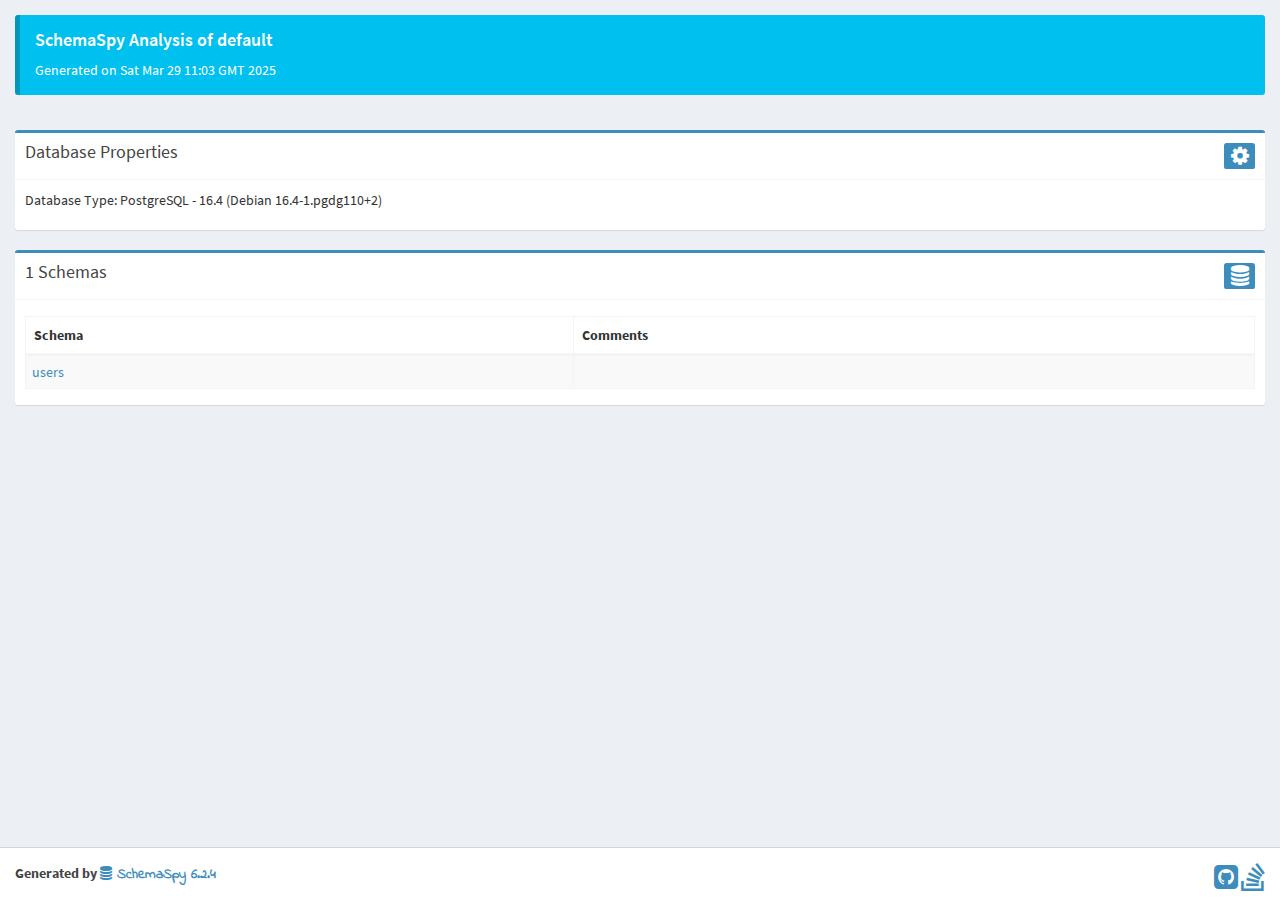
<file: index.html>
<!DOCTYPE html>
<html>
    <head>
        <meta charset="utf-8">
        <meta http-equiv="X-UA-Compatible" content="IE=edge">
        <title>default</title>
        <!-- Tell the browser to be responsive to screen width -->
        <meta content="width=device-width, initial-scale=1, maximum-scale=1, user-scalable=no" name="viewport">
        <link rel="icon" type="image/png" sizes="16x16" href="favicon.png">
        <!-- Bootstrap 3.3.5 -->
        <link rel="stylesheet" href="bower/admin-lte/bootstrap/css/bootstrap.min.css">
        <!-- Font Awesome -->
        <link rel="stylesheet" href="bower/font-awesome/css/font-awesome.min.css">
        <!-- Ionicons -->
        <link rel="stylesheet" href="bower/ionicons/css/ionicons.min.css">
        <!-- DataTables -->
        <link rel="stylesheet" href="bower/datatables.net-bs/css/dataTables.bootstrap.min.css">
        <link rel="stylesheet" href="bower/datatables.net-buttons-bs/css/buttons.bootstrap.min.css">
        <!-- Code Mirror -->
        <link rel="stylesheet" href="bower/codemirror/codemirror.css">
        <!-- Fonts -->
        <link href='fonts/indieflower/indie-flower.css' rel='stylesheet' type='text/css'>
        <link href='fonts/source-sans-pro/source-sans-pro.css' rel='stylesheet' type='text/css'>

        <!-- Theme style -->
        <link rel="stylesheet" href="bower/admin-lte/dist/css/AdminLTE.min.css">
        <!-- Salvattore -->
        <link rel="stylesheet" href="bower/salvattore/salvattore.css">
        <!-- AdminLTE Skins. Choose a skin from the css/skins
           folder instead of downloading all of them to reduce the load. -->
        <link rel="stylesheet" href="bower/admin-lte/dist/css/skins/_all-skins.min.css">
        <!-- SchemaSpy -->
        <link rel="stylesheet" href="schemaSpy.css">

        <!-- HTML5 Shim and Respond.js IE8 support of HTML5 elements and media queries -->
        <!-- WARNING: Respond.js doesn't work if you view the page via file:// -->
        <!--[if lt IE 9]>
        <script src="bower/html5shiv/html5shiv.min.js"></script>
        <script src="bower/respond/respond.min.js"></script>
        <![endif]-->
    </head>
    <!-- ADD THE CLASS layout-top-nav TO REMOVE THE SIDEBAR. -->
    <body class="hold-transition skin-blue layout-top-nav">
        <div class="wrapper">
            <!-- Main content -->
            <!-- Full Width Column -->
            <div class="content-wrapper">
                <!-- Content Header (Page header) -->
                <section class="content-header">
                    <div class="callout callout-info">
                        <h4>SchemaSpy Analysis of default</h4>
                        <p>Generated on Sat Mar 29 11:03 GMT 2025</p>
                    </div>
                </section>
                <!-- Main content -->
                <section class="content">
                    <div class="box box-primary">
                        <div class="box-header with-border">
                            <h3 class="box-title">Database Properties</h3>
                            <span class="label label-primary pull-right"><i class="fa fa-cog fa-2x"></i></span>
                        </div><!-- /.box-header -->
                        <div class="box-body">
                            <p>Database Type: PostgreSQL - 16.4 (Debian 16.4-1.pgdg110+2)</p>
                        </div><!-- /.box-body -->
                    </div>
                    <div class="box box-primary">
                        <div class="box-header with-border">
                            <h3 class="box-title">1 Schemas</h3>
                            <span class="label label-primary pull-right"><i class="fa fa-database fa-2x"></i></span>
                        </div><!-- /.box-header -->
                        <div class="box-body">
                            <table
                                    id="database_objects"
                                    class="table table-bordered table-striped dataTable"
                                    role="grid"
                                    data-paging="true"
                                    data-page-length="50"
                                    data-length-change="false">
                                <thead>
                                    <tr>
                                        <th valign="bottom">Schema</th>
                                        <th valign="bottom">Comments</th>
                                    </tr>
                                </thead>
                                <tbody>
                                    <tr class="tbl even" valign="top">
                                        <td class="detail"><a href="users/index.html">users</a></td>
                                        <td class="comment detail" style="display: table-cell;"></td>
                                    </tr>
                                </tbody>
                            </table>
                        </div>
                        <!-- /.box-body -->
                    </div>
                </section>
                <!-- /.content -->

            </div>
            <!-- /.content-wrapper -->
            <footer class="main-footer">
                <div>
                    <div class="pull-right hidden-xs">
                        <a href="https://github.com/schemaspy/schemaspy" title="GitHub for SchemaSpy"><i class="fa fa-github-square fa-2x"></i></a>
                        <a href="http://stackoverflow.com/questions/tagged/schemaspy" title="StackOverflow for SchemaSpy"><i class="fa fa-stack-overflow fa-2x"></i></a>
                    </div>
                    <strong>Generated by <a href="http://schemaspy.org/" class="logo-text"><i class="fa fa-database"></i> SchemaSpy 6.2.4</a></strong>
                </div>
                <!-- /.container -->
            </footer>
        </div>
        <!-- ./wrapper -->

        <!-- jQuery 2.2.3 -->
        <script src="bower/admin-lte/plugins/jQuery/jquery-2.2.3.min.js"></script>
        <script src="bower/admin-lte/plugins/jQueryUI/jquery-ui.min.js"></script>
        <!-- Bootstrap 3.3.5 -->
        <script src="bower/admin-lte/bootstrap/js/bootstrap.min.js"></script>
        <!-- DataTables -->
        <script src="bower/datatables.net/jquery.dataTables.min.js"></script>
        <script src="bower/datatables.net-bs/js/dataTables.bootstrap.min.js"></script>
        <script src="bower/datatables.net-buttons/dataTables.buttons.min.js"></script>
        <script src="bower/datatables.net-buttons-bs/js/buttons.bootstrap.min.js"></script>
        <script src="bower/datatables.net-buttons/buttons.html5.min.js"></script>
        <script src="bower/datatables.net-buttons/buttons.print.min.js"></script>
        <script src="bower/datatables.net-buttons/buttons.colVis.min.js"></script>
        <!-- SheetJS -->
        <script src="bower/js-xlsx/xlsx.full.min.js"></script>
        <!-- pdfmake -->
        <script src="bower/pdfmake/pdfmake.min.js"></script>
        <script src="bower/pdfmake/vfs_fonts.js"></script>
        <!-- SlimScroll -->
        <script src="bower/admin-lte/plugins/slimScroll/jquery.slimscroll.min.js"></script>
        <!-- FastClick -->
        <script src="bower/admin-lte/plugins/fastclick/fastclick.js"></script>
        <!-- Salvattore -->
        <script src="bower/salvattore/salvattore.min.js"></script>
        <!-- AnchorJS -->
        <script src="bower/anchor-js/anchor.min.js"></script>
        <!-- CodeMirror -->
        <script src="bower/codemirror/codemirror.js"></script>
        <script src="bower/codemirror/sql.js"></script>
        <!-- AdminLTE App -->
        <script src="bower/admin-lte/dist/js/app.min.js"></script>
        <script src=""></script>
        <script src="schemaSpy.js"></script>
    </body>
</html>
</file>
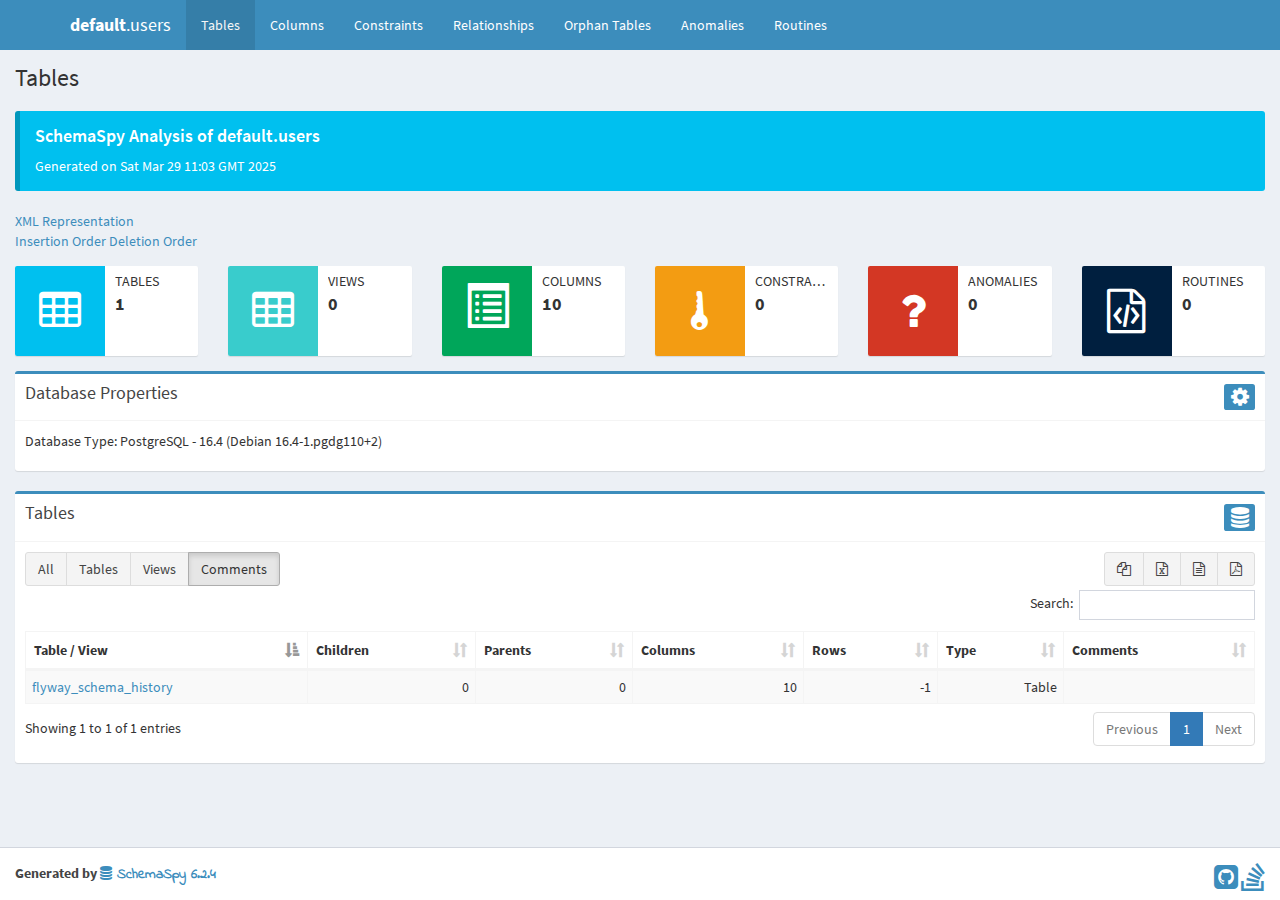
<file: users/index.html>
<!DOCTYPE html>
<html>
    <head>
        <meta charset="utf-8">
        <meta http-equiv="X-UA-Compatible" content="IE=edge">
        <title>default.users</title>
        <!-- Tell the browser to be responsive to screen width -->
        <meta content="width=device-width, initial-scale=1, maximum-scale=1, user-scalable=no" name="viewport">
        <link rel="icon" type="image/png" sizes="16x16" href="favicon.png">
        <!-- Bootstrap 3.3.5 -->
        <link rel="stylesheet" href="bower/admin-lte/bootstrap/css/bootstrap.min.css">
        <!-- Font Awesome -->
        <link rel="stylesheet" href="bower/font-awesome/css/font-awesome.min.css">
        <!-- Ionicons -->
        <link rel="stylesheet" href="bower/ionicons/css/ionicons.min.css">
        <!-- DataTables -->
        <link rel="stylesheet" href="bower/datatables.net-bs/css/dataTables.bootstrap.min.css">
        <link rel="stylesheet" href="bower/datatables.net-buttons-bs/css/buttons.bootstrap.min.css">
        <!-- Code Mirror -->
        <link rel="stylesheet" href="bower/codemirror/codemirror.css">
        <!-- Fonts -->
        <link href='fonts/indieflower/indie-flower.css' rel='stylesheet' type='text/css'>
        <link href='fonts/source-sans-pro/source-sans-pro.css' rel='stylesheet' type='text/css'>

        <!-- Theme style -->
        <link rel="stylesheet" href="bower/admin-lte/dist/css/AdminLTE.min.css">
        <!-- Salvattore -->
        <link rel="stylesheet" href="bower/salvattore/salvattore.css">
        <!-- AdminLTE Skins. Choose a skin from the css/skins
           folder instead of downloading all of them to reduce the load. -->
        <link rel="stylesheet" href="bower/admin-lte/dist/css/skins/_all-skins.min.css">
        <!-- SchemaSpy -->
        <link rel="stylesheet" href="schemaSpy.css">

        <!-- HTML5 Shim and Respond.js IE8 support of HTML5 elements and media queries -->
        <!-- WARNING: Respond.js doesn't work if you view the page via file:// -->
        <!--[if lt IE 9]>
        <script src="bower/html5shiv/html5shiv.min.js"></script>
        <script src="bower/respond/respond.min.js"></script>
        <![endif]-->
    </head>
    <!-- ADD THE CLASS layout-top-nav TO REMOVE THE SIDEBAR. -->
    <body class="hold-transition skin-blue layout-top-nav">
        <div class="wrapper">
            <header class="main-header">
                <nav class="navbar navbar-static-top">
                    <div class="container">
                        <div class="navbar-header">
                            <a href="../index.html" class="navbar-brand"><b>default</b></a><span class="navbar-brand" style="padding-left: 0">.users</span>
                            <button type="button" class="navbar-toggle collapsed" data-toggle="collapse" data-target="#navbar-collapse"><i class="fa fa-bars"></i></button>
                        </div>

                        <!-- Collect the nav links, forms, and other content for toggling -->
                        <div class="collapse navbar-collapse pull-left" id="navbar-collapse">
                            <ul class="nav navbar-nav">
                                <li><a href="index.html">Tables <span class="sr-only">(current)</span></a></li>
                                <li><a href="columns.html" title="All of the columns in the schema">Columns</a></li>
                                <li><a href="constraints.html" title="Useful for diagnosing error messages that just give constraint name or number">Constraints</a></li>
                                <li><a href="relationships.html" title="Diagram of table relationships">Relationships</a></li>
                                <li><a href="orphans.html" title="View of tables with neither parents nor children">Orphan&nbsp;Tables</a></li>
                                <li><a href="anomalies.html" title="Things that might not be quite right">Anomalies</a></li>
                                <li><a href="routines.html" title="Procedures and functions">Routines</a></li>
                            </ul>
                        </div>
                        <!-- /.navbar-collapse -->
                        <!-- Navbar Right Menu -->
                    </div>
                    <!-- /.container-fluid -->
                </nav>
            </header>
            <!-- Main content -->
            <!-- Full Width Column -->
            <div class="content-wrapper">
                <!-- Content Header (Page header) -->
                <section class="content-header">
                    <h1>Tables</h1><br />
                    <div class="row">
                        <div class="col-md-12">
                            <div class="callout callout-info">
                                <h4>SchemaSpy Analysis of default.users</h4>
                                <p>Generated on Sat Mar 29 11:03 GMT 2025</p>
                            </div>
                        </div>
                    </div>
                    <a href="default.users.xml" title="XML Representation">XML Representation</a><br />
                    <a href="insertionOrder.txt" title="Useful for loading data into a database">Insertion Order</a>
                    <a href="deletionOrder.txt" title="Useful for purging data from a database">Deletion Order</a>
                </section>
                <!-- Main content -->
                <section class="content">
                    <div class="row">
                        <div class="col-md-2 col-sm-4 col-xs-12">
                            <div class="info-box">
                                <span class="info-box-icon bg-aqua"><i class="fa fa-table"></i></span>
                                <div class="info-box-content">
                                    <span class="info-box-text">TABLES</span>
                                    <span class="info-box-number">1</span>
                                </div>
                                <!-- /.info-box-content -->
                            </div>
                            <!-- /.info-box -->
                        </div>
                        <!-- /.col -->
                        <div class="col-md-2 col-sm-4 col-xs-12">
                            <div class="info-box">
                                <span class="info-box-icon bg-teal"><i class="fa fa-table"></i></span>
                                <div class="info-box-content">
                                    <span class="info-box-text">VIEWS</span>
                                    <span class="info-box-number">0</span>
                                </div>
                                <!-- /.info-box-content -->
                            </div>
                            <!-- /.info-box -->
                        </div>
                        <!-- /.col -->
                        <div class="col-md-2 col-sm-4 col-xs-12">
                            <div class="info-box">
                                <span class="info-box-icon bg-green"><span class="glyphicon glyphicon-list-alt" aria-hidden="true"></span></span>
                                <div class="info-box-content">
                                    <span class="info-box-text">COLUMNS</span>
                                    <span class="info-box-number">10</span>
                                </div>
                                <!-- /.info-box-content -->
                            </div>
                            <!-- /.info-box -->
                        </div>
                        <!-- /.col -->
                        <div class="col-md-2 col-sm-4 col-xs-12">
                            <div class="info-box">
                                <span class="info-box-icon bg-yellow"><i class="ion ion-key"></i></span>
                                <div class="info-box-content">
                                    <span class="info-box-text">Constraints</span>
                                    <span class="info-box-number">0</span>
                                </div>
                                <!-- /.info-box-content -->
                            </div>
                            <!-- /.info-box -->
                        </div>
                        <!-- /.col -->
                        <div class="col-md-2 col-sm-4 col-xs-12">
                            <div class="info-box">
                                <span class="info-box-icon bg-red-active"><i class="fa fa-question" aria-hidden="true"></i></span>
                                <div class="info-box-content">
                                    <span class="info-box-text">Anomalies</span>
                                    <span class="info-box-number">0</span>
                                </div>
                                <!-- /.info-box-content -->
                            </div>
                            <!-- /.info-box -->
                        </div>
                        <!-- /.col -->
                        <div class="col-md-2 col-sm-4 col-xs-12">
                            <div class="info-box">
                                <span class="info-box-icon bg-navy"><i class="fa fa-file-code-o" aria-hidden="true"></i></span>
                                <div class="info-box-content">
                                    <span class="info-box-text">Routines</span>
                                    <span class="info-box-number">0</span>
                                </div>
                                <!-- /.info-box-content -->
                            </div>
                            <!-- /.info-box -->
                        </div>
                        <!-- /.col -->
                    </div>
                    <div class="box box-primary">
                        <div class="box-header with-border">
                            <h3 class="box-title">Database Properties</h3>
                            <span class="label label-primary pull-right"><i class="fa fa-cog fa-2x"></i></span>
                        </div><!-- /.box-header -->
                        <div class="box-body">
                            <p>Database Type: PostgreSQL - 16.4 (Debian 16.4-1.pgdg110+2)</p>
                        </div><!-- /.box-body -->
                    </div>
                    <div class="box box-primary">
                        <div class="box-header with-border">
                            <h3 class="box-title">Tables</h3>
                            <span class="label label-primary pull-right"><i class="fa fa-database fa-2x"></i></span>
                        </div><!-- /.box-header -->
                        <div class="box-body">
                            <table
                                    id="database_objects"
                                    class="table table-bordered table-striped dataTable"
                                    role="grid"
                                    data-paging="true"
                                    data-page-length="50"
                                    data-length-change="false">
                                <thead>
                                    <tr>
                                        <th valign="bottom">Table / View</th>
                                        <th align="right" valign="bottom">Children</th>
                                        <th align="right" valign="bottom">Parents</th>
                                        <th align="right" valign="bottom">Columns</th>
                                        <th align="right" valign="bottom">Rows</th>
                                        <th align="right" valign="bottom">Type</th>
                                        <th class="toggle">Comments</th>
                                    </tr>
                                </thead>
                                <tbody>
                                    <tr class="tbl even" valign="top">
                                        <td class="detail"><a href="tables/flyway_schema_history.html">flyway_schema_history</a></td>
                                        <td class="detail" align="right">0</td>
                                        <td class="detail" align="right">0</td>
                                        <td class="detail" align="right">10</td>
                                        <td class="detail" align="right">-1</td>
                                        <td class="detail" align="right">Table</td>
                                        <td class="comment detail" style="display: table-cell;"></td>
                                    </tr>
                            </table>
                        </div>
                    </div><!-- /.box-body -->
                </section>
                <!-- /.content -->
                <script>
                    var config = {
                        pagination: true
                    }
                </script>
            </div>
            <!-- /.content-wrapper -->
            <footer class="main-footer">
                <div>
                    <div class="pull-right hidden-xs">
                        <a href="https://github.com/schemaspy/schemaspy" title="GitHub for SchemaSpy"><i class="fa fa-github-square fa-2x"></i></a>
                        <a href="http://stackoverflow.com/questions/tagged/schemaspy" title="StackOverflow for SchemaSpy"><i class="fa fa-stack-overflow fa-2x"></i></a>
                    </div>
                    <strong>Generated by <a href="http://schemaspy.org/" class="logo-text"><i class="fa fa-database"></i> SchemaSpy 6.2.4</a></strong>
                </div>
                <!-- /.container -->
            </footer>
        </div>
        <!-- ./wrapper -->

        <!-- jQuery 2.2.3 -->
        <script src="bower/admin-lte/plugins/jQuery/jquery-2.2.3.min.js"></script>
        <script src="bower/admin-lte/plugins/jQueryUI/jquery-ui.min.js"></script>
        <!-- Bootstrap 3.3.5 -->
        <script src="bower/admin-lte/bootstrap/js/bootstrap.min.js"></script>
        <!-- DataTables -->
        <script src="bower/datatables.net/jquery.dataTables.min.js"></script>
        <script src="bower/datatables.net-bs/js/dataTables.bootstrap.min.js"></script>
        <script src="bower/datatables.net-buttons/dataTables.buttons.min.js"></script>
        <script src="bower/datatables.net-buttons-bs/js/buttons.bootstrap.min.js"></script>
        <script src="bower/datatables.net-buttons/buttons.html5.min.js"></script>
        <script src="bower/datatables.net-buttons/buttons.print.min.js"></script>
        <script src="bower/datatables.net-buttons/buttons.colVis.min.js"></script>
        <!-- SheetJS -->
        <script src="bower/js-xlsx/xlsx.full.min.js"></script>
        <!-- pdfmake -->
        <script src="bower/pdfmake/pdfmake.min.js"></script>
        <script src="bower/pdfmake/vfs_fonts.js"></script>
        <!-- SlimScroll -->
        <script src="bower/admin-lte/plugins/slimScroll/jquery.slimscroll.min.js"></script>
        <!-- FastClick -->
        <script src="bower/admin-lte/plugins/fastclick/fastclick.js"></script>
        <!-- Salvattore -->
        <script src="bower/salvattore/salvattore.min.js"></script>
        <!-- AnchorJS -->
        <script src="bower/anchor-js/anchor.min.js"></script>
        <!-- CodeMirror -->
        <script src="bower/codemirror/codemirror.js"></script>
        <script src="bower/codemirror/sql.js"></script>
        <!-- AdminLTE App -->
        <script src="bower/admin-lte/dist/js/app.min.js"></script>
        <script src="main.js"></script>
        <script src="schemaSpy.js"></script>
    </body>
</html>
</file>
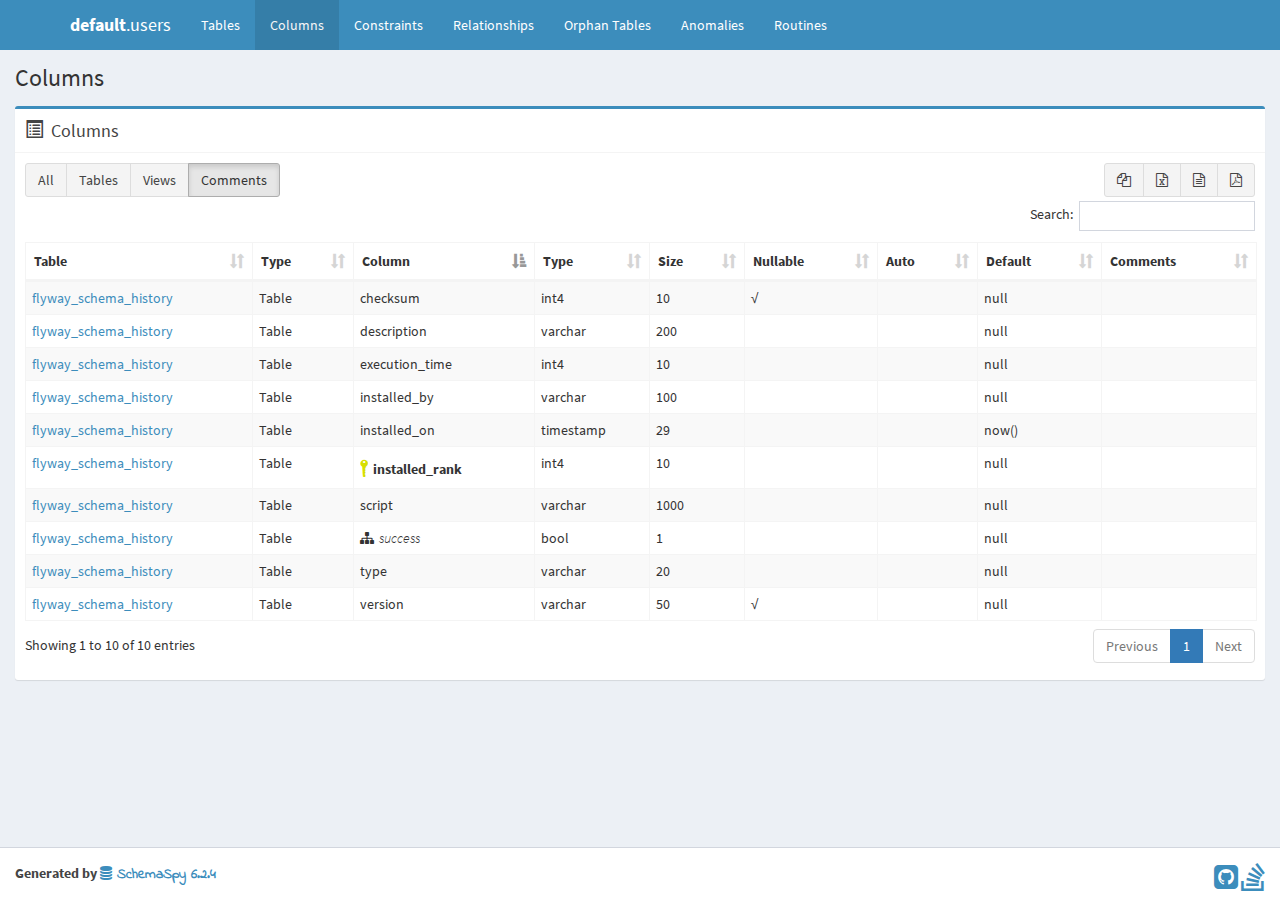
<file: users/columns.html>
<!DOCTYPE html>
<html>
    <head>
        <meta charset="utf-8">
        <meta http-equiv="X-UA-Compatible" content="IE=edge">
        <title>default.users</title>
        <!-- Tell the browser to be responsive to screen width -->
        <meta content="width=device-width, initial-scale=1, maximum-scale=1, user-scalable=no" name="viewport">
        <link rel="icon" type="image/png" sizes="16x16" href="favicon.png">
        <!-- Bootstrap 3.3.5 -->
        <link rel="stylesheet" href="bower/admin-lte/bootstrap/css/bootstrap.min.css">
        <!-- Font Awesome -->
        <link rel="stylesheet" href="bower/font-awesome/css/font-awesome.min.css">
        <!-- Ionicons -->
        <link rel="stylesheet" href="bower/ionicons/css/ionicons.min.css">
        <!-- DataTables -->
        <link rel="stylesheet" href="bower/datatables.net-bs/css/dataTables.bootstrap.min.css">
        <link rel="stylesheet" href="bower/datatables.net-buttons-bs/css/buttons.bootstrap.min.css">
        <!-- Code Mirror -->
        <link rel="stylesheet" href="bower/codemirror/codemirror.css">
        <!-- Fonts -->
        <link href='fonts/indieflower/indie-flower.css' rel='stylesheet' type='text/css'>
        <link href='fonts/source-sans-pro/source-sans-pro.css' rel='stylesheet' type='text/css'>

        <!-- Theme style -->
        <link rel="stylesheet" href="bower/admin-lte/dist/css/AdminLTE.min.css">
        <!-- Salvattore -->
        <link rel="stylesheet" href="bower/salvattore/salvattore.css">
        <!-- AdminLTE Skins. Choose a skin from the css/skins
           folder instead of downloading all of them to reduce the load. -->
        <link rel="stylesheet" href="bower/admin-lte/dist/css/skins/_all-skins.min.css">
        <!-- SchemaSpy -->
        <link rel="stylesheet" href="schemaSpy.css">

        <!-- HTML5 Shim and Respond.js IE8 support of HTML5 elements and media queries -->
        <!-- WARNING: Respond.js doesn't work if you view the page via file:// -->
        <!--[if lt IE 9]>
        <script src="bower/html5shiv/html5shiv.min.js"></script>
        <script src="bower/respond/respond.min.js"></script>
        <![endif]-->
    </head>
    <!-- ADD THE CLASS layout-top-nav TO REMOVE THE SIDEBAR. -->
    <body class="hold-transition skin-blue layout-top-nav">
        <div class="wrapper">
            <header class="main-header">
                <nav class="navbar navbar-static-top">
                    <div class="container">
                        <div class="navbar-header">
                            <a href="../index.html" class="navbar-brand"><b>default</b></a><span class="navbar-brand" style="padding-left: 0">.users</span>
                            <button type="button" class="navbar-toggle collapsed" data-toggle="collapse" data-target="#navbar-collapse"><i class="fa fa-bars"></i></button>
                        </div>

                        <!-- Collect the nav links, forms, and other content for toggling -->
                        <div class="collapse navbar-collapse pull-left" id="navbar-collapse">
                            <ul class="nav navbar-nav">
                                <li><a href="index.html">Tables <span class="sr-only">(current)</span></a></li>
                                <li><a href="columns.html" title="All of the columns in the schema">Columns</a></li>
                                <li><a href="constraints.html" title="Useful for diagnosing error messages that just give constraint name or number">Constraints</a></li>
                                <li><a href="relationships.html" title="Diagram of table relationships">Relationships</a></li>
                                <li><a href="orphans.html" title="View of tables with neither parents nor children">Orphan&nbsp;Tables</a></li>
                                <li><a href="anomalies.html" title="Things that might not be quite right">Anomalies</a></li>
                                <li><a href="routines.html" title="Procedures and functions">Routines</a></li>
                            </ul>
                        </div>
                        <!-- /.navbar-collapse -->
                        <!-- Navbar Right Menu -->
                    </div>
                    <!-- /.container-fluid -->
                </nav>
            </header>
            <!-- Main content -->
            <!-- Full Width Column -->
            <div class="content-wrapper">
                <!-- Content Header (Page header) -->
                <section class="content-header">
                    <h1>Columns</h1>
                </section>
                <!-- Main content -->
                <section class="content">
                    <div class="box box-primary">
                        <div class="box-header with-border">
                            <span class="glyphicon glyphicon-list-alt" aria-hidden="true"></span>
                            <h3 class="box-title">Columns</h3>
                        </div>
                        <div class="box-body">
                            <table
                                    id="column_table"
                                    class="table table-bordered table-striped dataTable"
                                    role="grid"
                                    data-paging="true"
                                    data-page-length="50"
                                    data-length-change="false">
                                <thead align='left'>
                                    <tr>
                                        <th>Table</th>
                                        <th>Type</th>
                                        <th>Column</th>
                                        <th>Type</th>
                                        <th>Size</th>
                                        <th title='Are nulls allowed?'>Nullable</th>
                                        <th title='Is column automatically updated?'>Auto</th>
                                        <th title='Default value'>Default</th>
                                        <th title='Comments' class="toggle"><span>Comments</span></th>
                                    </tr>
                                </thead>
                                <tbody></tbody>
                            </table>
                        </div>
                    </div>
                </section>
                <script>
                    var tableData = [
    {
        "tableName": "flyway_schema_history",
        "tableFileName": "flyway_schema_history",
        "tableType": "Table",
        "keyClass": "",
        "keyTitle": "",
        "name": "checksum",
        "type": "int4",
        "length": 10,
        "nullable": "√",
        "autoUpdated": "",
        "defaultValue": "null",
        "comments": ""
    },
    {
        "tableName": "flyway_schema_history",
        "tableFileName": "flyway_schema_history",
        "tableType": "Table",
        "keyClass": "",
        "keyTitle": "",
        "name": "installed_by",
        "type": "varchar",
        "length": 100,
        "nullable": "",
        "autoUpdated": "",
        "defaultValue": "null",
        "comments": ""
    },
    {
        "tableName": "flyway_schema_history",
        "tableFileName": "flyway_schema_history",
        "tableType": "Table",
        "keyClass": "indexedColumn",
        "keyTitle": "Indexed",
        "name": "<i class='fa fa-sitemap fa-rotate-120' style='padding-right: 5px;'><\/i>success",
        "type": "bool",
        "length": 1,
        "nullable": "",
        "autoUpdated": "",
        "defaultValue": "null",
        "comments": ""
    },
    {
        "tableName": "flyway_schema_history",
        "tableFileName": "flyway_schema_history",
        "tableType": "Table",
        "keyClass": "",
        "keyTitle": "",
        "name": "script",
        "type": "varchar",
        "length": 1000,
        "nullable": "",
        "autoUpdated": "",
        "defaultValue": "null",
        "comments": ""
    },
    {
        "tableName": "flyway_schema_history",
        "tableFileName": "flyway_schema_history",
        "tableType": "Table",
        "keyClass": "",
        "keyTitle": "",
        "name": "description",
        "type": "varchar",
        "length": 200,
        "nullable": "",
        "autoUpdated": "",
        "defaultValue": "null",
        "comments": ""
    },
    {
        "tableName": "flyway_schema_history",
        "tableFileName": "flyway_schema_history",
        "tableType": "Table",
        "keyClass": "",
        "keyTitle": "",
        "name": "version",
        "type": "varchar",
        "length": 50,
        "nullable": "√",
        "autoUpdated": "",
        "defaultValue": "null",
        "comments": ""
    },
    {
        "tableName": "flyway_schema_history",
        "tableFileName": "flyway_schema_history",
        "tableType": "Table",
        "keyClass": "primaryKey",
        "keyTitle": "Primary Key",
        "name": "<i class='icon ion-key iconkey' style='padding-left: 5px;'><\/i>installed_rank",
        "type": "int4",
        "length": 10,
        "nullable": "",
        "autoUpdated": "",
        "defaultValue": "null",
        "comments": ""
    },
    {
        "tableName": "flyway_schema_history",
        "tableFileName": "flyway_schema_history",
        "tableType": "Table",
        "keyClass": "",
        "keyTitle": "",
        "name": "execution_time",
        "type": "int4",
        "length": 10,
        "nullable": "",
        "autoUpdated": "",
        "defaultValue": "null",
        "comments": ""
    },
    {
        "tableName": "flyway_schema_history",
        "tableFileName": "flyway_schema_history",
        "tableType": "Table",
        "keyClass": "",
        "keyTitle": "",
        "name": "type",
        "type": "varchar",
        "length": 20,
        "nullable": "",
        "autoUpdated": "",
        "defaultValue": "null",
        "comments": ""
    },
    {
        "tableName": "flyway_schema_history",
        "tableFileName": "flyway_schema_history",
        "tableType": "Table",
        "keyClass": "",
        "keyTitle": "",
        "name": "installed_on",
        "type": "timestamp",
        "length": 29,
        "nullable": "",
        "autoUpdated": "",
        "defaultValue": "now()",
        "comments": ""
    }
];
                    var config = {
                        pagination: true
                    };
                </script>
            </div>
            <!-- /.content-wrapper -->
            <footer class="main-footer">
                <div>
                    <div class="pull-right hidden-xs">
                        <a href="https://github.com/schemaspy/schemaspy" title="GitHub for SchemaSpy"><i class="fa fa-github-square fa-2x"></i></a>
                        <a href="http://stackoverflow.com/questions/tagged/schemaspy" title="StackOverflow for SchemaSpy"><i class="fa fa-stack-overflow fa-2x"></i></a>
                    </div>
                    <strong>Generated by <a href="http://schemaspy.org/" class="logo-text"><i class="fa fa-database"></i> SchemaSpy 6.2.4</a></strong>
                </div>
                <!-- /.container -->
            </footer>
        </div>
        <!-- ./wrapper -->

        <!-- jQuery 2.2.3 -->
        <script src="bower/admin-lte/plugins/jQuery/jquery-2.2.3.min.js"></script>
        <script src="bower/admin-lte/plugins/jQueryUI/jquery-ui.min.js"></script>
        <!-- Bootstrap 3.3.5 -->
        <script src="bower/admin-lte/bootstrap/js/bootstrap.min.js"></script>
        <!-- DataTables -->
        <script src="bower/datatables.net/jquery.dataTables.min.js"></script>
        <script src="bower/datatables.net-bs/js/dataTables.bootstrap.min.js"></script>
        <script src="bower/datatables.net-buttons/dataTables.buttons.min.js"></script>
        <script src="bower/datatables.net-buttons-bs/js/buttons.bootstrap.min.js"></script>
        <script src="bower/datatables.net-buttons/buttons.html5.min.js"></script>
        <script src="bower/datatables.net-buttons/buttons.print.min.js"></script>
        <script src="bower/datatables.net-buttons/buttons.colVis.min.js"></script>
        <!-- SheetJS -->
        <script src="bower/js-xlsx/xlsx.full.min.js"></script>
        <!-- pdfmake -->
        <script src="bower/pdfmake/pdfmake.min.js"></script>
        <script src="bower/pdfmake/vfs_fonts.js"></script>
        <!-- SlimScroll -->
        <script src="bower/admin-lte/plugins/slimScroll/jquery.slimscroll.min.js"></script>
        <!-- FastClick -->
        <script src="bower/admin-lte/plugins/fastclick/fastclick.js"></script>
        <!-- Salvattore -->
        <script src="bower/salvattore/salvattore.min.js"></script>
        <!-- AnchorJS -->
        <script src="bower/anchor-js/anchor.min.js"></script>
        <!-- CodeMirror -->
        <script src="bower/codemirror/codemirror.js"></script>
        <script src="bower/codemirror/sql.js"></script>
        <!-- AdminLTE App -->
        <script src="bower/admin-lte/dist/js/app.min.js"></script>
        <script src="column.js"></script>
        <script src="schemaSpy.js"></script>
    </body>
</html>
</file>
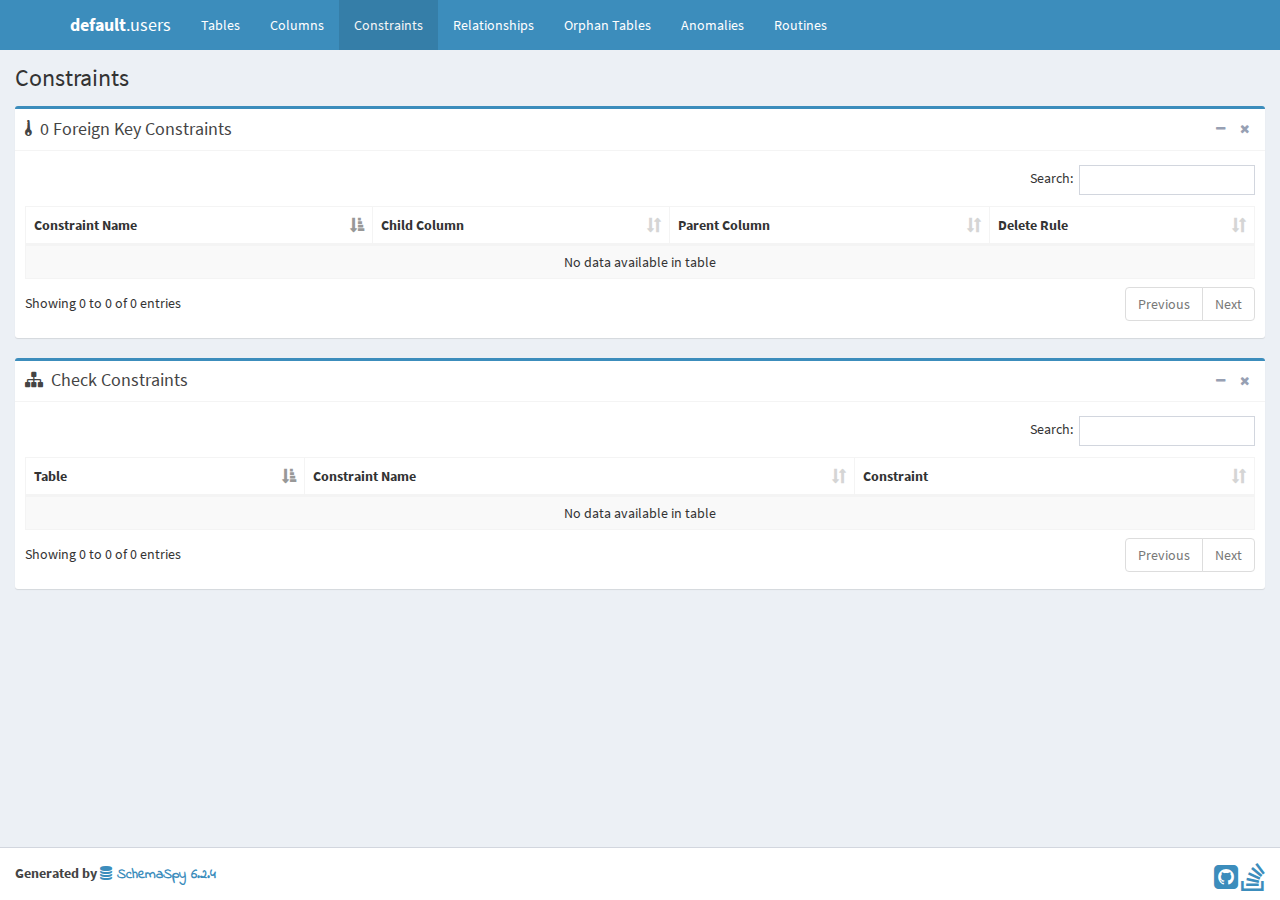
<file: users/constraints.html>
<!DOCTYPE html>
<html>
    <head>
        <meta charset="utf-8">
        <meta http-equiv="X-UA-Compatible" content="IE=edge">
        <title>default.users</title>
        <!-- Tell the browser to be responsive to screen width -->
        <meta content="width=device-width, initial-scale=1, maximum-scale=1, user-scalable=no" name="viewport">
        <link rel="icon" type="image/png" sizes="16x16" href="favicon.png">
        <!-- Bootstrap 3.3.5 -->
        <link rel="stylesheet" href="bower/admin-lte/bootstrap/css/bootstrap.min.css">
        <!-- Font Awesome -->
        <link rel="stylesheet" href="bower/font-awesome/css/font-awesome.min.css">
        <!-- Ionicons -->
        <link rel="stylesheet" href="bower/ionicons/css/ionicons.min.css">
        <!-- DataTables -->
        <link rel="stylesheet" href="bower/datatables.net-bs/css/dataTables.bootstrap.min.css">
        <link rel="stylesheet" href="bower/datatables.net-buttons-bs/css/buttons.bootstrap.min.css">
        <!-- Code Mirror -->
        <link rel="stylesheet" href="bower/codemirror/codemirror.css">
        <!-- Fonts -->
        <link href='fonts/indieflower/indie-flower.css' rel='stylesheet' type='text/css'>
        <link href='fonts/source-sans-pro/source-sans-pro.css' rel='stylesheet' type='text/css'>

        <!-- Theme style -->
        <link rel="stylesheet" href="bower/admin-lte/dist/css/AdminLTE.min.css">
        <!-- Salvattore -->
        <link rel="stylesheet" href="bower/salvattore/salvattore.css">
        <!-- AdminLTE Skins. Choose a skin from the css/skins
           folder instead of downloading all of them to reduce the load. -->
        <link rel="stylesheet" href="bower/admin-lte/dist/css/skins/_all-skins.min.css">
        <!-- SchemaSpy -->
        <link rel="stylesheet" href="schemaSpy.css">

        <!-- HTML5 Shim and Respond.js IE8 support of HTML5 elements and media queries -->
        <!-- WARNING: Respond.js doesn't work if you view the page via file:// -->
        <!--[if lt IE 9]>
        <script src="bower/html5shiv/html5shiv.min.js"></script>
        <script src="bower/respond/respond.min.js"></script>
        <![endif]-->
    </head>
    <!-- ADD THE CLASS layout-top-nav TO REMOVE THE SIDEBAR. -->
    <body class="hold-transition skin-blue layout-top-nav">
        <div class="wrapper">
            <header class="main-header">
                <nav class="navbar navbar-static-top">
                    <div class="container">
                        <div class="navbar-header">
                            <a href="../index.html" class="navbar-brand"><b>default</b></a><span class="navbar-brand" style="padding-left: 0">.users</span>
                            <button type="button" class="navbar-toggle collapsed" data-toggle="collapse" data-target="#navbar-collapse"><i class="fa fa-bars"></i></button>
                        </div>

                        <!-- Collect the nav links, forms, and other content for toggling -->
                        <div class="collapse navbar-collapse pull-left" id="navbar-collapse">
                            <ul class="nav navbar-nav">
                                <li><a href="index.html">Tables <span class="sr-only">(current)</span></a></li>
                                <li><a href="columns.html" title="All of the columns in the schema">Columns</a></li>
                                <li><a href="constraints.html" title="Useful for diagnosing error messages that just give constraint name or number">Constraints</a></li>
                                <li><a href="relationships.html" title="Diagram of table relationships">Relationships</a></li>
                                <li><a href="orphans.html" title="View of tables with neither parents nor children">Orphan&nbsp;Tables</a></li>
                                <li><a href="anomalies.html" title="Things that might not be quite right">Anomalies</a></li>
                                <li><a href="routines.html" title="Procedures and functions">Routines</a></li>
                            </ul>
                        </div>
                        <!-- /.navbar-collapse -->
                        <!-- Navbar Right Menu -->
                    </div>
                    <!-- /.container-fluid -->
                </nav>
            </header>
            <!-- Main content -->
            <!-- Full Width Column -->
            <div class="content-wrapper">
                <!-- Content Header (Page header) -->
                <section class="content-header">
                    <h1>Constraints</h1>
                </section>
                <!-- Main content -->
                <section class="content">
                    <div class="box box-primary">
                        <div class="box-header with-border">
                            <i class="ion ion-key"></i>
                            <h3 class="box-title">0 Foreign Key Constraints</h3>
                            <div class="box-tools pull-right">
                                <button type="button" class="btn btn-box-tool" data-widget="collapse"><i class="fa fa-minus"></i></button>
                                <button type="button" class="btn btn-box-tool" data-widget="remove"><i class="fa fa-times"></i></button>
                            </div>
                        </div>
                        <div class="box-body">
                            <table
                                    id="fk_table"
                                    class="table table-bordered table-striped dataTable"
                                    role="grid"
                                    data-paging="true"
                                    data-page-length="50"
                                    data-length-change="false">
                                <thead align='left'>
                                    <tr>
                                        <th>Constraint Name</th>
                                        <th>Child Column</th>
                                        <th>Parent Column</th>
                                        <th>Delete Rule</th>
                                    </tr>
                                </thead>
                                <tbody>
                                </tbody>
                            </table>
                        </div>
                    </div>
                    <div class="box box-primary">
                        <div class="box-header with-border">
                            <i class="fa fa-sitemap"></i>
                            <h3 class="box-title">Check Constraints</h3>
                            <div class="box-tools pull-right">
                                <button type="button" class="btn btn-box-tool" data-widget="collapse"><i class="fa fa-minus"></i></button>
                                <button type="button" class="btn btn-box-tool" data-widget="remove"><i class="fa fa-times"></i></button>
                            </div>
                        </div>
                        <div class="box-body">
                            <table
                                    id="check_table"
                                    class="table table-bordered table-striped dataTable"
                                    role="grid"
                                    data-paging="true"
                                    data-page-length="10"
                                    data-length-change="false">
                                <thead align='left'>
                                    <tr>
                                        <th>Table</th>
                                        <th>Constraint Name</th>
                                        <th>Constraint</th>
                                    </tr>
                                </thead>
                                <tbody>
                                </tbody>
                            </table>
                        </div>
                    </div>
                </section>
                <script>
                    var config = {
                        pagination: true
                    }
                </script>
            </div>
            <!-- /.content-wrapper -->
            <footer class="main-footer">
                <div>
                    <div class="pull-right hidden-xs">
                        <a href="https://github.com/schemaspy/schemaspy" title="GitHub for SchemaSpy"><i class="fa fa-github-square fa-2x"></i></a>
                        <a href="http://stackoverflow.com/questions/tagged/schemaspy" title="StackOverflow for SchemaSpy"><i class="fa fa-stack-overflow fa-2x"></i></a>
                    </div>
                    <strong>Generated by <a href="http://schemaspy.org/" class="logo-text"><i class="fa fa-database"></i> SchemaSpy 6.2.4</a></strong>
                </div>
                <!-- /.container -->
            </footer>
        </div>
        <!-- ./wrapper -->

        <!-- jQuery 2.2.3 -->
        <script src="bower/admin-lte/plugins/jQuery/jquery-2.2.3.min.js"></script>
        <script src="bower/admin-lte/plugins/jQueryUI/jquery-ui.min.js"></script>
        <!-- Bootstrap 3.3.5 -->
        <script src="bower/admin-lte/bootstrap/js/bootstrap.min.js"></script>
        <!-- DataTables -->
        <script src="bower/datatables.net/jquery.dataTables.min.js"></script>
        <script src="bower/datatables.net-bs/js/dataTables.bootstrap.min.js"></script>
        <script src="bower/datatables.net-buttons/dataTables.buttons.min.js"></script>
        <script src="bower/datatables.net-buttons-bs/js/buttons.bootstrap.min.js"></script>
        <script src="bower/datatables.net-buttons/buttons.html5.min.js"></script>
        <script src="bower/datatables.net-buttons/buttons.print.min.js"></script>
        <script src="bower/datatables.net-buttons/buttons.colVis.min.js"></script>
        <!-- SheetJS -->
        <script src="bower/js-xlsx/xlsx.full.min.js"></script>
        <!-- pdfmake -->
        <script src="bower/pdfmake/pdfmake.min.js"></script>
        <script src="bower/pdfmake/vfs_fonts.js"></script>
        <!-- SlimScroll -->
        <script src="bower/admin-lte/plugins/slimScroll/jquery.slimscroll.min.js"></script>
        <!-- FastClick -->
        <script src="bower/admin-lte/plugins/fastclick/fastclick.js"></script>
        <!-- Salvattore -->
        <script src="bower/salvattore/salvattore.min.js"></script>
        <!-- AnchorJS -->
        <script src="bower/anchor-js/anchor.min.js"></script>
        <!-- CodeMirror -->
        <script src="bower/codemirror/codemirror.js"></script>
        <script src="bower/codemirror/sql.js"></script>
        <!-- AdminLTE App -->
        <script src="bower/admin-lte/dist/js/app.min.js"></script>
        <script src="constraint.js"></script>
        <script src="schemaSpy.js"></script>
    </body>
</html>
</file>
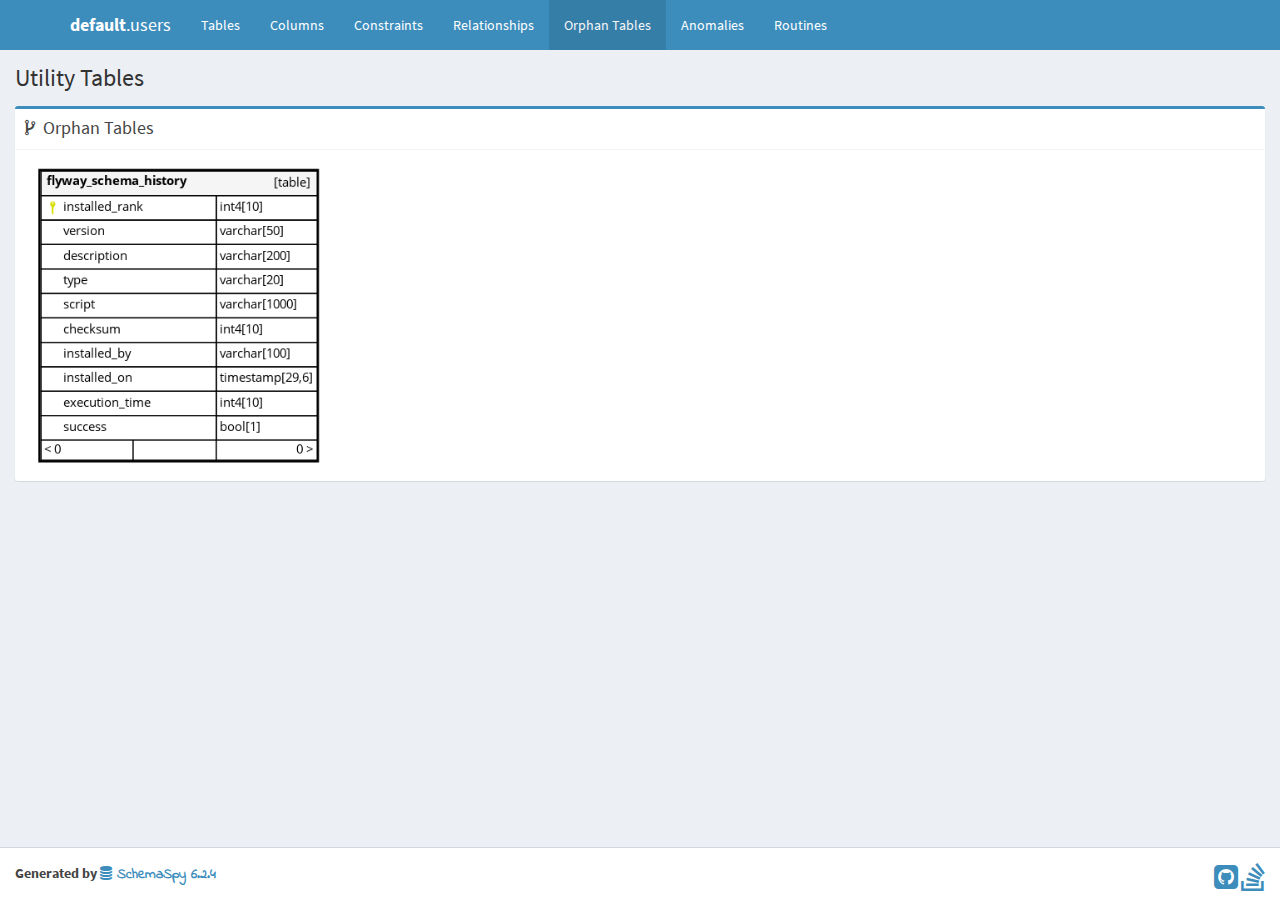
<file: users/orphans.html>
<!DOCTYPE html>
<html>
    <head>
        <meta charset="utf-8">
        <meta http-equiv="X-UA-Compatible" content="IE=edge">
        <title>default.users</title>
        <!-- Tell the browser to be responsive to screen width -->
        <meta content="width=device-width, initial-scale=1, maximum-scale=1, user-scalable=no" name="viewport">
        <link rel="icon" type="image/png" sizes="16x16" href="favicon.png">
        <!-- Bootstrap 3.3.5 -->
        <link rel="stylesheet" href="bower/admin-lte/bootstrap/css/bootstrap.min.css">
        <!-- Font Awesome -->
        <link rel="stylesheet" href="bower/font-awesome/css/font-awesome.min.css">
        <!-- Ionicons -->
        <link rel="stylesheet" href="bower/ionicons/css/ionicons.min.css">
        <!-- DataTables -->
        <link rel="stylesheet" href="bower/datatables.net-bs/css/dataTables.bootstrap.min.css">
        <link rel="stylesheet" href="bower/datatables.net-buttons-bs/css/buttons.bootstrap.min.css">
        <!-- Code Mirror -->
        <link rel="stylesheet" href="bower/codemirror/codemirror.css">
        <!-- Fonts -->
        <link href='fonts/indieflower/indie-flower.css' rel='stylesheet' type='text/css'>
        <link href='fonts/source-sans-pro/source-sans-pro.css' rel='stylesheet' type='text/css'>

        <!-- Theme style -->
        <link rel="stylesheet" href="bower/admin-lte/dist/css/AdminLTE.min.css">
        <!-- Salvattore -->
        <link rel="stylesheet" href="bower/salvattore/salvattore.css">
        <!-- AdminLTE Skins. Choose a skin from the css/skins
           folder instead of downloading all of them to reduce the load. -->
        <link rel="stylesheet" href="bower/admin-lte/dist/css/skins/_all-skins.min.css">
        <!-- SchemaSpy -->
        <link rel="stylesheet" href="schemaSpy.css">

        <!-- HTML5 Shim and Respond.js IE8 support of HTML5 elements and media queries -->
        <!-- WARNING: Respond.js doesn't work if you view the page via file:// -->
        <!--[if lt IE 9]>
        <script src="bower/html5shiv/html5shiv.min.js"></script>
        <script src="bower/respond/respond.min.js"></script>
        <![endif]-->
    </head>
    <!-- ADD THE CLASS layout-top-nav TO REMOVE THE SIDEBAR. -->
    <body class="hold-transition skin-blue layout-top-nav">
        <div class="wrapper">
            <header class="main-header">
                <nav class="navbar navbar-static-top">
                    <div class="container">
                        <div class="navbar-header">
                            <a href="../index.html" class="navbar-brand"><b>default</b></a><span class="navbar-brand" style="padding-left: 0">.users</span>
                            <button type="button" class="navbar-toggle collapsed" data-toggle="collapse" data-target="#navbar-collapse"><i class="fa fa-bars"></i></button>
                        </div>

                        <!-- Collect the nav links, forms, and other content for toggling -->
                        <div class="collapse navbar-collapse pull-left" id="navbar-collapse">
                            <ul class="nav navbar-nav">
                                <li><a href="index.html">Tables <span class="sr-only">(current)</span></a></li>
                                <li><a href="columns.html" title="All of the columns in the schema">Columns</a></li>
                                <li><a href="constraints.html" title="Useful for diagnosing error messages that just give constraint name or number">Constraints</a></li>
                                <li><a href="relationships.html" title="Diagram of table relationships">Relationships</a></li>
                                <li><a href="orphans.html" title="View of tables with neither parents nor children">Orphan&nbsp;Tables</a></li>
                                <li><a href="anomalies.html" title="Things that might not be quite right">Anomalies</a></li>
                                <li><a href="routines.html" title="Procedures and functions">Routines</a></li>
                            </ul>
                        </div>
                        <!-- /.navbar-collapse -->
                        <!-- Navbar Right Menu -->
                    </div>
                    <!-- /.container-fluid -->
                </nav>
            </header>
            <!-- Main content -->
            <!-- Full Width Column -->
            <div class="content-wrapper">
                <!-- Content Header (Page header) -->
                <section class="content-header">
                    <h1>Utility Tables</h1>
                </section>
                <!-- Main content -->
                <section class="content">
                    <div class="box box-primary">
                        <div class="box-header with-border">
                            <i class="fa fa-code-fork"></i>
                            <h3 class="box-title">Orphan Tables</h3>
                        </div>
                        <div class="box-body">
                            <div id="grid" data-columns>
                                <div class="item">
<img id="orphans" src="diagrams/orphans/orphans.png" usemap="#orphans" style="max-width:100%;" border="0" align="top">
<map id="orphans" name="orphans">
<area shape="rect" id="node1" href="tables/flyway_schema_history.html" target="_top" title="flyway_schema_history" alt="" coords="5,5,364,368">
</map>
                                </div>
                            </div>
                        </div>
                    </div>
                </section>
            </div>
            <!-- /.content-wrapper -->
            <footer class="main-footer">
                <div>
                    <div class="pull-right hidden-xs">
                        <a href="https://github.com/schemaspy/schemaspy" title="GitHub for SchemaSpy"><i class="fa fa-github-square fa-2x"></i></a>
                        <a href="http://stackoverflow.com/questions/tagged/schemaspy" title="StackOverflow for SchemaSpy"><i class="fa fa-stack-overflow fa-2x"></i></a>
                    </div>
                    <strong>Generated by <a href="http://schemaspy.org/" class="logo-text"><i class="fa fa-database"></i> SchemaSpy 6.2.4</a></strong>
                </div>
                <!-- /.container -->
            </footer>
        </div>
        <!-- ./wrapper -->

        <!-- jQuery 2.2.3 -->
        <script src="bower/admin-lte/plugins/jQuery/jquery-2.2.3.min.js"></script>
        <script src="bower/admin-lte/plugins/jQueryUI/jquery-ui.min.js"></script>
        <!-- Bootstrap 3.3.5 -->
        <script src="bower/admin-lte/bootstrap/js/bootstrap.min.js"></script>
        <!-- DataTables -->
        <script src="bower/datatables.net/jquery.dataTables.min.js"></script>
        <script src="bower/datatables.net-bs/js/dataTables.bootstrap.min.js"></script>
        <script src="bower/datatables.net-buttons/dataTables.buttons.min.js"></script>
        <script src="bower/datatables.net-buttons-bs/js/buttons.bootstrap.min.js"></script>
        <script src="bower/datatables.net-buttons/buttons.html5.min.js"></script>
        <script src="bower/datatables.net-buttons/buttons.print.min.js"></script>
        <script src="bower/datatables.net-buttons/buttons.colVis.min.js"></script>
        <!-- SheetJS -->
        <script src="bower/js-xlsx/xlsx.full.min.js"></script>
        <!-- pdfmake -->
        <script src="bower/pdfmake/pdfmake.min.js"></script>
        <script src="bower/pdfmake/vfs_fonts.js"></script>
        <!-- SlimScroll -->
        <script src="bower/admin-lte/plugins/slimScroll/jquery.slimscroll.min.js"></script>
        <!-- FastClick -->
        <script src="bower/admin-lte/plugins/fastclick/fastclick.js"></script>
        <!-- Salvattore -->
        <script src="bower/salvattore/salvattore.min.js"></script>
        <!-- AnchorJS -->
        <script src="bower/anchor-js/anchor.min.js"></script>
        <!-- CodeMirror -->
        <script src="bower/codemirror/codemirror.js"></script>
        <script src="bower/codemirror/sql.js"></script>
        <!-- AdminLTE App -->
        <script src="bower/admin-lte/dist/js/app.min.js"></script>
        <script src=""></script>
        <script src="schemaSpy.js"></script>
    </body>
</html>
</file>
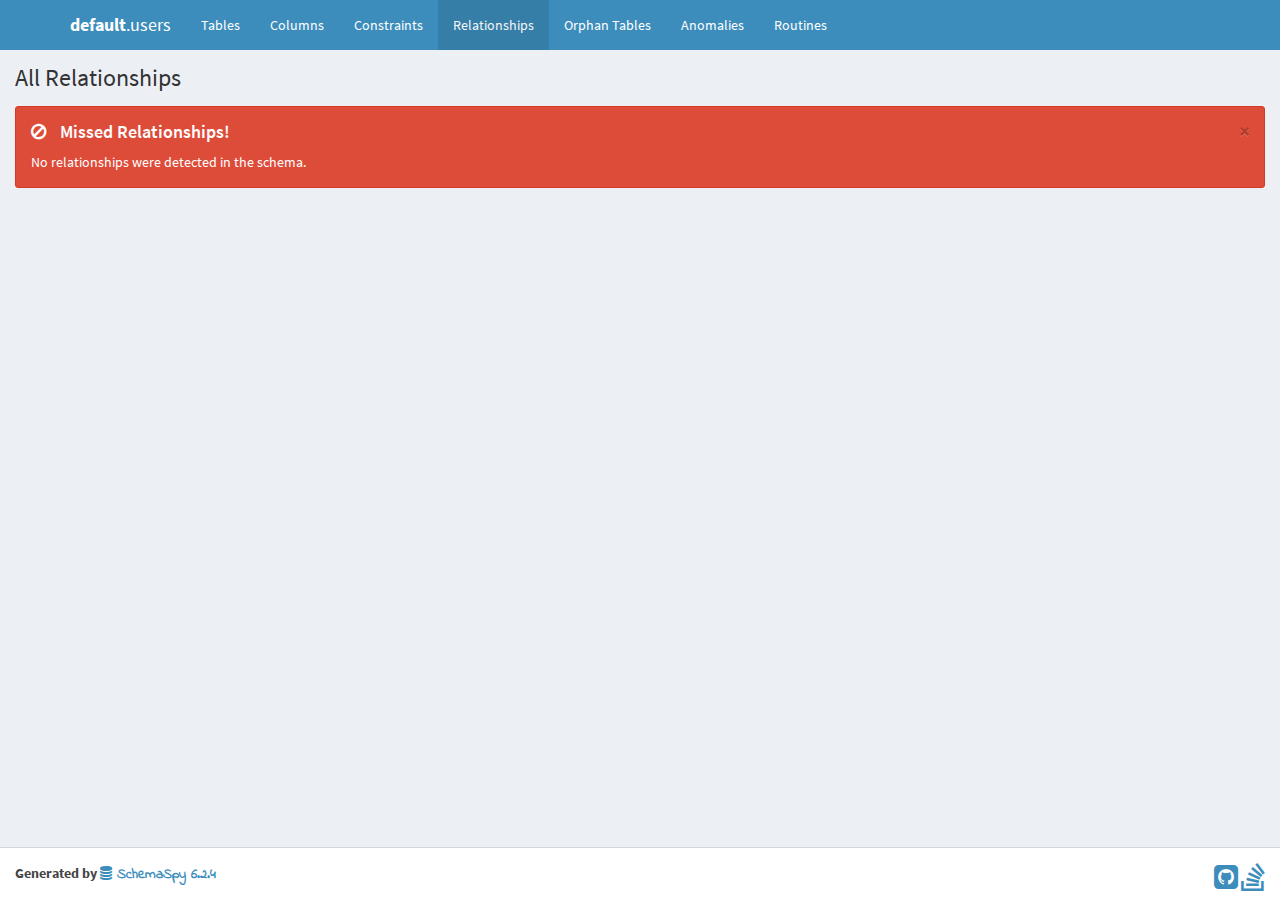
<file: users/relationships.html>
<!DOCTYPE html>
<html>
    <head>
        <meta charset="utf-8">
        <meta http-equiv="X-UA-Compatible" content="IE=edge">
        <title>default.users</title>
        <!-- Tell the browser to be responsive to screen width -->
        <meta content="width=device-width, initial-scale=1, maximum-scale=1, user-scalable=no" name="viewport">
        <link rel="icon" type="image/png" sizes="16x16" href="favicon.png">
        <!-- Bootstrap 3.3.5 -->
        <link rel="stylesheet" href="bower/admin-lte/bootstrap/css/bootstrap.min.css">
        <!-- Font Awesome -->
        <link rel="stylesheet" href="bower/font-awesome/css/font-awesome.min.css">
        <!-- Ionicons -->
        <link rel="stylesheet" href="bower/ionicons/css/ionicons.min.css">
        <!-- DataTables -->
        <link rel="stylesheet" href="bower/datatables.net-bs/css/dataTables.bootstrap.min.css">
        <link rel="stylesheet" href="bower/datatables.net-buttons-bs/css/buttons.bootstrap.min.css">
        <!-- Code Mirror -->
        <link rel="stylesheet" href="bower/codemirror/codemirror.css">
        <!-- Fonts -->
        <link href='fonts/indieflower/indie-flower.css' rel='stylesheet' type='text/css'>
        <link href='fonts/source-sans-pro/source-sans-pro.css' rel='stylesheet' type='text/css'>

        <!-- Theme style -->
        <link rel="stylesheet" href="bower/admin-lte/dist/css/AdminLTE.min.css">
        <!-- Salvattore -->
        <link rel="stylesheet" href="bower/salvattore/salvattore.css">
        <!-- AdminLTE Skins. Choose a skin from the css/skins
           folder instead of downloading all of them to reduce the load. -->
        <link rel="stylesheet" href="bower/admin-lte/dist/css/skins/_all-skins.min.css">
        <!-- SchemaSpy -->
        <link rel="stylesheet" href="schemaSpy.css">

        <!-- HTML5 Shim and Respond.js IE8 support of HTML5 elements and media queries -->
        <!-- WARNING: Respond.js doesn't work if you view the page via file:// -->
        <!--[if lt IE 9]>
        <script src="bower/html5shiv/html5shiv.min.js"></script>
        <script src="bower/respond/respond.min.js"></script>
        <![endif]-->
    </head>
    <!-- ADD THE CLASS layout-top-nav TO REMOVE THE SIDEBAR. -->
    <body class="hold-transition skin-blue layout-top-nav">
        <div class="wrapper">
            <header class="main-header">
                <nav class="navbar navbar-static-top">
                    <div class="container">
                        <div class="navbar-header">
                            <a href="../index.html" class="navbar-brand"><b>default</b></a><span class="navbar-brand" style="padding-left: 0">.users</span>
                            <button type="button" class="navbar-toggle collapsed" data-toggle="collapse" data-target="#navbar-collapse"><i class="fa fa-bars"></i></button>
                        </div>

                        <!-- Collect the nav links, forms, and other content for toggling -->
                        <div class="collapse navbar-collapse pull-left" id="navbar-collapse">
                            <ul class="nav navbar-nav">
                                <li><a href="index.html">Tables <span class="sr-only">(current)</span></a></li>
                                <li><a href="columns.html" title="All of the columns in the schema">Columns</a></li>
                                <li><a href="constraints.html" title="Useful for diagnosing error messages that just give constraint name or number">Constraints</a></li>
                                <li><a href="relationships.html" title="Diagram of table relationships">Relationships</a></li>
                                <li><a href="orphans.html" title="View of tables with neither parents nor children">Orphan&nbsp;Tables</a></li>
                                <li><a href="anomalies.html" title="Things that might not be quite right">Anomalies</a></li>
                                <li><a href="routines.html" title="Procedures and functions">Routines</a></li>
                            </ul>
                        </div>
                        <!-- /.navbar-collapse -->
                        <!-- Navbar Right Menu -->
                    </div>
                    <!-- /.container-fluid -->
                </nav>
            </header>
            <!-- Main content -->
            <!-- Full Width Column -->
            <div class="content-wrapper">
                <!-- Content Header (Page header) -->
                <section class="content-header">
                    <h1>All Relationships</h1>
                </section>
                <!-- Main content -->
                <section class="content">
                    <div class="alert alert-danger alert-dismissible">
                        <button type="button" class="close" data-dismiss="alert" aria-hidden="true">×</button>
                        <h4><i class="icon fa fa-ban"></i> Missed Relationships!</h4>
                        <p>No relationships were detected in the schema.</p>
                    </div>
                </section>
            </div>
            <!-- /.content-wrapper -->
            <footer class="main-footer">
                <div>
                    <div class="pull-right hidden-xs">
                        <a href="https://github.com/schemaspy/schemaspy" title="GitHub for SchemaSpy"><i class="fa fa-github-square fa-2x"></i></a>
                        <a href="http://stackoverflow.com/questions/tagged/schemaspy" title="StackOverflow for SchemaSpy"><i class="fa fa-stack-overflow fa-2x"></i></a>
                    </div>
                    <strong>Generated by <a href="http://schemaspy.org/" class="logo-text"><i class="fa fa-database"></i> SchemaSpy 6.2.4</a></strong>
                </div>
                <!-- /.container -->
            </footer>
        </div>
        <!-- ./wrapper -->

        <!-- jQuery 2.2.3 -->
        <script src="bower/admin-lte/plugins/jQuery/jquery-2.2.3.min.js"></script>
        <script src="bower/admin-lte/plugins/jQueryUI/jquery-ui.min.js"></script>
        <!-- Bootstrap 3.3.5 -->
        <script src="bower/admin-lte/bootstrap/js/bootstrap.min.js"></script>
        <!-- DataTables -->
        <script src="bower/datatables.net/jquery.dataTables.min.js"></script>
        <script src="bower/datatables.net-bs/js/dataTables.bootstrap.min.js"></script>
        <script src="bower/datatables.net-buttons/dataTables.buttons.min.js"></script>
        <script src="bower/datatables.net-buttons-bs/js/buttons.bootstrap.min.js"></script>
        <script src="bower/datatables.net-buttons/buttons.html5.min.js"></script>
        <script src="bower/datatables.net-buttons/buttons.print.min.js"></script>
        <script src="bower/datatables.net-buttons/buttons.colVis.min.js"></script>
        <!-- SheetJS -->
        <script src="bower/js-xlsx/xlsx.full.min.js"></script>
        <!-- pdfmake -->
        <script src="bower/pdfmake/pdfmake.min.js"></script>
        <script src="bower/pdfmake/vfs_fonts.js"></script>
        <!-- SlimScroll -->
        <script src="bower/admin-lte/plugins/slimScroll/jquery.slimscroll.min.js"></script>
        <!-- FastClick -->
        <script src="bower/admin-lte/plugins/fastclick/fastclick.js"></script>
        <!-- Salvattore -->
        <script src="bower/salvattore/salvattore.min.js"></script>
        <!-- AnchorJS -->
        <script src="bower/anchor-js/anchor.min.js"></script>
        <!-- CodeMirror -->
        <script src="bower/codemirror/codemirror.js"></script>
        <script src="bower/codemirror/sql.js"></script>
        <!-- AdminLTE App -->
        <script src="bower/admin-lte/dist/js/app.min.js"></script>
        <script src="relationships.js"></script>
        <script src="schemaSpy.js"></script>
    </body>
</html>
</file>
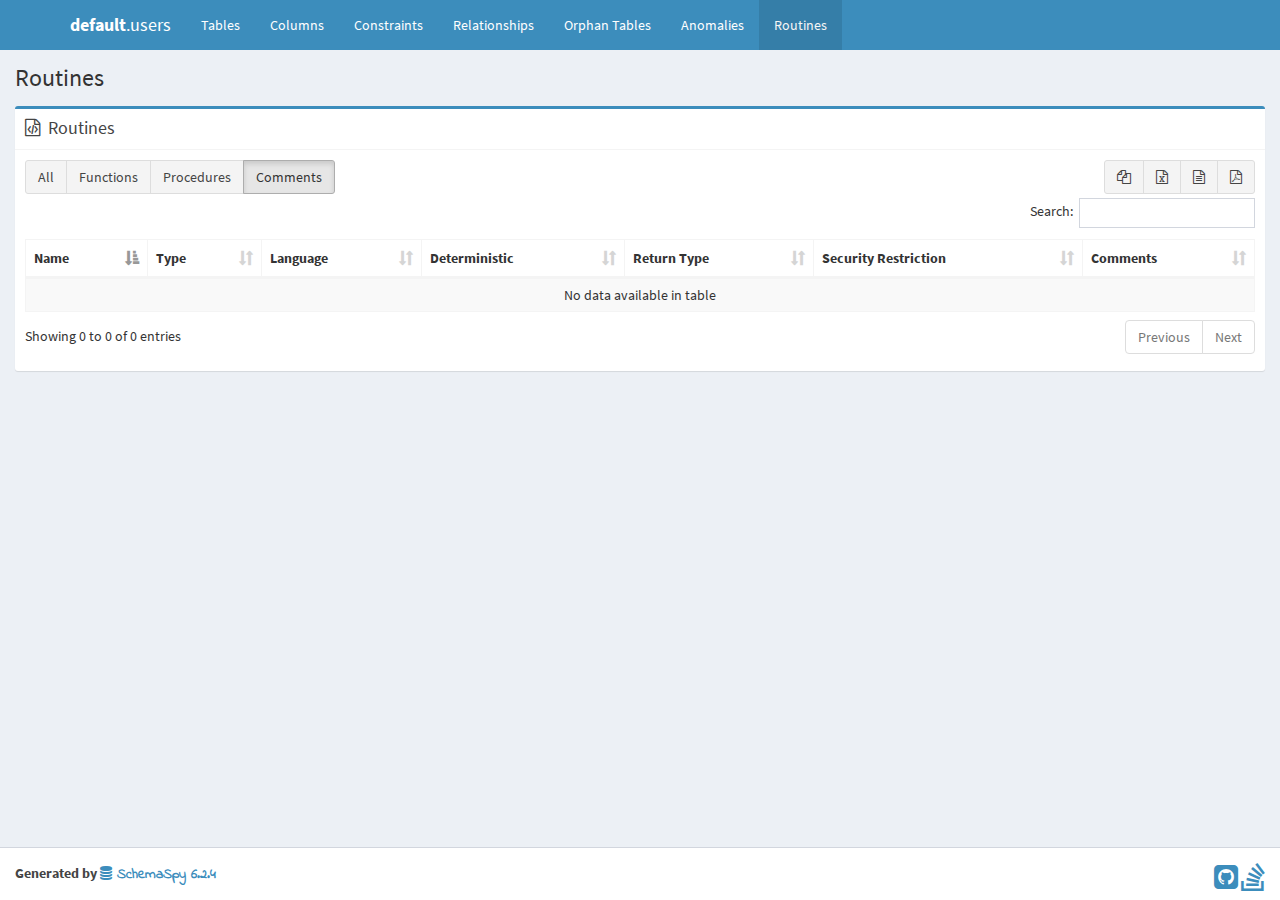
<file: users/routines.html>
<!DOCTYPE html>
<html>
    <head>
        <meta charset="utf-8">
        <meta http-equiv="X-UA-Compatible" content="IE=edge">
        <title>default.users</title>
        <!-- Tell the browser to be responsive to screen width -->
        <meta content="width=device-width, initial-scale=1, maximum-scale=1, user-scalable=no" name="viewport">
        <link rel="icon" type="image/png" sizes="16x16" href="favicon.png">
        <!-- Bootstrap 3.3.5 -->
        <link rel="stylesheet" href="bower/admin-lte/bootstrap/css/bootstrap.min.css">
        <!-- Font Awesome -->
        <link rel="stylesheet" href="bower/font-awesome/css/font-awesome.min.css">
        <!-- Ionicons -->
        <link rel="stylesheet" href="bower/ionicons/css/ionicons.min.css">
        <!-- DataTables -->
        <link rel="stylesheet" href="bower/datatables.net-bs/css/dataTables.bootstrap.min.css">
        <link rel="stylesheet" href="bower/datatables.net-buttons-bs/css/buttons.bootstrap.min.css">
        <!-- Code Mirror -->
        <link rel="stylesheet" href="bower/codemirror/codemirror.css">
        <!-- Fonts -->
        <link href='fonts/indieflower/indie-flower.css' rel='stylesheet' type='text/css'>
        <link href='fonts/source-sans-pro/source-sans-pro.css' rel='stylesheet' type='text/css'>

        <!-- Theme style -->
        <link rel="stylesheet" href="bower/admin-lte/dist/css/AdminLTE.min.css">
        <!-- Salvattore -->
        <link rel="stylesheet" href="bower/salvattore/salvattore.css">
        <!-- AdminLTE Skins. Choose a skin from the css/skins
           folder instead of downloading all of them to reduce the load. -->
        <link rel="stylesheet" href="bower/admin-lte/dist/css/skins/_all-skins.min.css">
        <!-- SchemaSpy -->
        <link rel="stylesheet" href="schemaSpy.css">

        <!-- HTML5 Shim and Respond.js IE8 support of HTML5 elements and media queries -->
        <!-- WARNING: Respond.js doesn't work if you view the page via file:// -->
        <!--[if lt IE 9]>
        <script src="bower/html5shiv/html5shiv.min.js"></script>
        <script src="bower/respond/respond.min.js"></script>
        <![endif]-->
    </head>
    <!-- ADD THE CLASS layout-top-nav TO REMOVE THE SIDEBAR. -->
    <body class="hold-transition skin-blue layout-top-nav">
        <div class="wrapper">
            <header class="main-header">
                <nav class="navbar navbar-static-top">
                    <div class="container">
                        <div class="navbar-header">
                            <a href="../index.html" class="navbar-brand"><b>default</b></a><span class="navbar-brand" style="padding-left: 0">.users</span>
                            <button type="button" class="navbar-toggle collapsed" data-toggle="collapse" data-target="#navbar-collapse"><i class="fa fa-bars"></i></button>
                        </div>

                        <!-- Collect the nav links, forms, and other content for toggling -->
                        <div class="collapse navbar-collapse pull-left" id="navbar-collapse">
                            <ul class="nav navbar-nav">
                                <li><a href="index.html">Tables <span class="sr-only">(current)</span></a></li>
                                <li><a href="columns.html" title="All of the columns in the schema">Columns</a></li>
                                <li><a href="constraints.html" title="Useful for diagnosing error messages that just give constraint name or number">Constraints</a></li>
                                <li><a href="relationships.html" title="Diagram of table relationships">Relationships</a></li>
                                <li><a href="orphans.html" title="View of tables with neither parents nor children">Orphan&nbsp;Tables</a></li>
                                <li><a href="anomalies.html" title="Things that might not be quite right">Anomalies</a></li>
                                <li><a href="routines.html" title="Procedures and functions">Routines</a></li>
                            </ul>
                        </div>
                        <!-- /.navbar-collapse -->
                        <!-- Navbar Right Menu -->
                    </div>
                    <!-- /.container-fluid -->
                </nav>
            </header>
            <!-- Main content -->
            <!-- Full Width Column -->
            <div class="content-wrapper">
                <!-- Content Header (Page header) -->
                <section class="content-header">
                    <h1>Routines</h1>
                </section>
                <!-- Main content -->
                <section class="content">
                    <div class="box box-primary">
                        <div class="box-header with-border">
                            <i class="fa fa-file-code-o" aria-hidden="true"></i>
                            <h3 class="box-title">Routines</h3>
                        </div>
                        <div class="box-body">
                            <table
                                    id="routine_table"
                                    class="table table-bordered table-striped dataTable"
                                    role="grid"
                                    data-paging="true"
                                    data-page-length="50"
                                    data-length-change="false">
                                <thead align='left'>
                                    <tr>
                                        <th>Name</th>
                                        <th>Type</th>
                                        <th>Language</th>
                                        <th>Deterministic</th>
                                        <th>Return Type</th>
                                        <th>Security Restriction</th>
                                        <th title='Comments' class="toggle"><span>Comments</span></th>
                                    </tr>
                                </thead>
                                <tbody>
                                </tbody>
                            </table>
                        </div>
                    </div>
                </section>
                <script>
                    var config = {
                        pagination: true
                    }
                </script>
            </div>
            <!-- /.content-wrapper -->
            <footer class="main-footer">
                <div>
                    <div class="pull-right hidden-xs">
                        <a href="https://github.com/schemaspy/schemaspy" title="GitHub for SchemaSpy"><i class="fa fa-github-square fa-2x"></i></a>
                        <a href="http://stackoverflow.com/questions/tagged/schemaspy" title="StackOverflow for SchemaSpy"><i class="fa fa-stack-overflow fa-2x"></i></a>
                    </div>
                    <strong>Generated by <a href="http://schemaspy.org/" class="logo-text"><i class="fa fa-database"></i> SchemaSpy 6.2.4</a></strong>
                </div>
                <!-- /.container -->
            </footer>
        </div>
        <!-- ./wrapper -->

        <!-- jQuery 2.2.3 -->
        <script src="bower/admin-lte/plugins/jQuery/jquery-2.2.3.min.js"></script>
        <script src="bower/admin-lte/plugins/jQueryUI/jquery-ui.min.js"></script>
        <!-- Bootstrap 3.3.5 -->
        <script src="bower/admin-lte/bootstrap/js/bootstrap.min.js"></script>
        <!-- DataTables -->
        <script src="bower/datatables.net/jquery.dataTables.min.js"></script>
        <script src="bower/datatables.net-bs/js/dataTables.bootstrap.min.js"></script>
        <script src="bower/datatables.net-buttons/dataTables.buttons.min.js"></script>
        <script src="bower/datatables.net-buttons-bs/js/buttons.bootstrap.min.js"></script>
        <script src="bower/datatables.net-buttons/buttons.html5.min.js"></script>
        <script src="bower/datatables.net-buttons/buttons.print.min.js"></script>
        <script src="bower/datatables.net-buttons/buttons.colVis.min.js"></script>
        <!-- SheetJS -->
        <script src="bower/js-xlsx/xlsx.full.min.js"></script>
        <!-- pdfmake -->
        <script src="bower/pdfmake/pdfmake.min.js"></script>
        <script src="bower/pdfmake/vfs_fonts.js"></script>
        <!-- SlimScroll -->
        <script src="bower/admin-lte/plugins/slimScroll/jquery.slimscroll.min.js"></script>
        <!-- FastClick -->
        <script src="bower/admin-lte/plugins/fastclick/fastclick.js"></script>
        <!-- Salvattore -->
        <script src="bower/salvattore/salvattore.min.js"></script>
        <!-- AnchorJS -->
        <script src="bower/anchor-js/anchor.min.js"></script>
        <!-- CodeMirror -->
        <script src="bower/codemirror/codemirror.js"></script>
        <script src="bower/codemirror/sql.js"></script>
        <!-- AdminLTE App -->
        <script src="bower/admin-lte/dist/js/app.min.js"></script>
        <script src="routines.js"></script>
        <script src="schemaSpy.js"></script>
    </body>
</html>
</file>
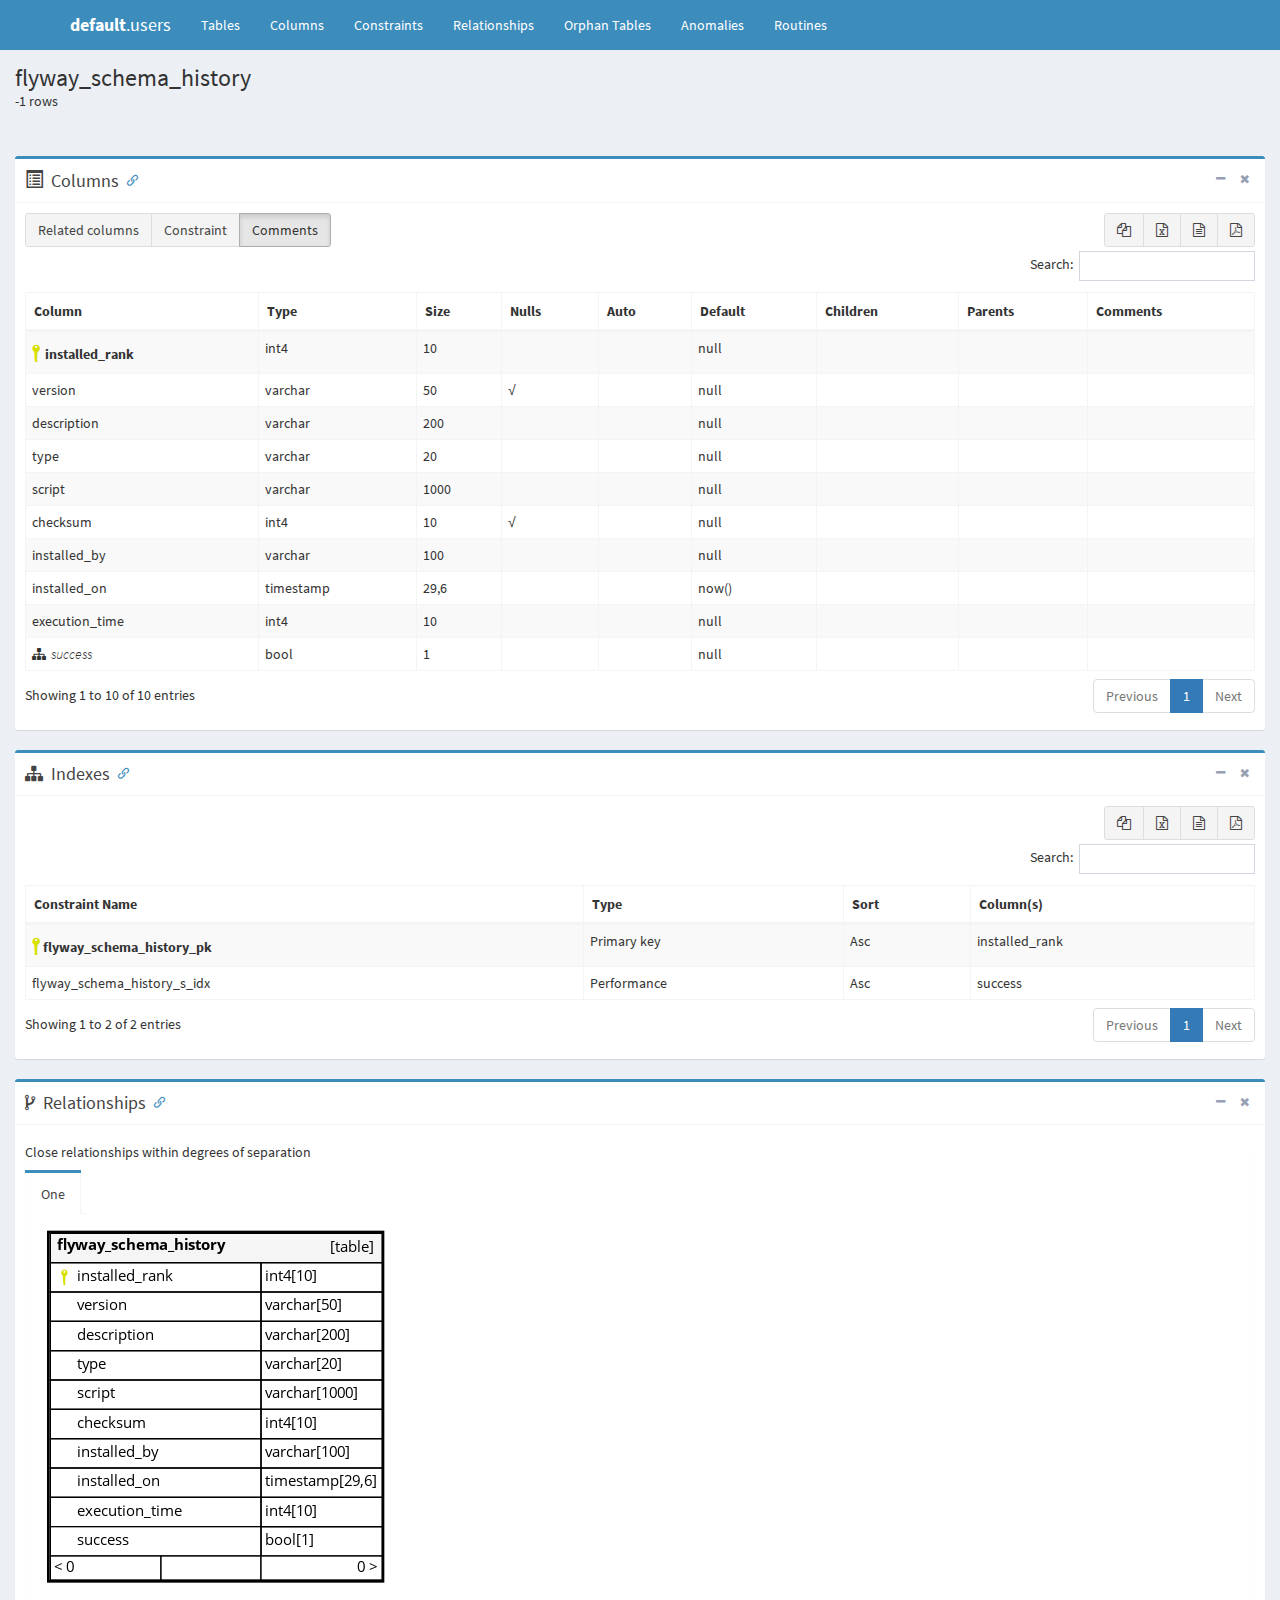
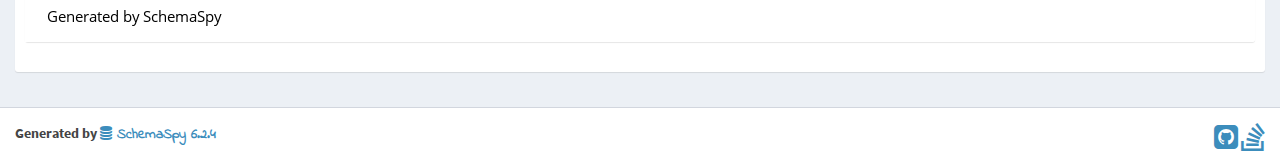
<file: users/tables/flyway_schema_history.html>
<!DOCTYPE html>
<html>
    <head>
        <meta charset="utf-8">
        <meta http-equiv="X-UA-Compatible" content="IE=edge">
        <title>flyway_schema_history - default.users</title>
        <!-- Tell the browser to be responsive to screen width -->
        <meta content="width=device-width, initial-scale=1, maximum-scale=1, user-scalable=no" name="viewport">
        <link rel="icon" type="image/png" sizes="16x16" href="../favicon.png">
        <!-- Bootstrap 3.3.5 -->
        <link rel="stylesheet" href="../bower/admin-lte/bootstrap/css/bootstrap.min.css">
        <!-- Font Awesome -->
        <link rel="stylesheet" href="../bower/font-awesome/css/font-awesome.min.css">
        <!-- Ionicons -->
        <link rel="stylesheet" href="../bower/ionicons/css/ionicons.min.css">
        <!-- DataTables -->
        <link rel="stylesheet" href="../bower/datatables.net-bs/css/dataTables.bootstrap.min.css">
        <link rel="stylesheet" href="../bower/datatables.net-buttons-bs/css/buttons.bootstrap.min.css">
        <!-- Code Mirror -->
        <link rel="stylesheet" href="../bower/codemirror/codemirror.css">
        <!-- Fonts -->
        <link href='../fonts/indieflower/indie-flower.css' rel='stylesheet' type='text/css'>
        <link href='../fonts/source-sans-pro/source-sans-pro.css' rel='stylesheet' type='text/css'>

        <!-- Theme style -->
        <link rel="stylesheet" href="../bower/admin-lte/dist/css/AdminLTE.min.css">
        <!-- Salvattore -->
        <link rel="stylesheet" href="../bower/salvattore/salvattore.css">
        <!-- AdminLTE Skins. Choose a skin from the css/skins
           folder instead of downloading all of them to reduce the load. -->
        <link rel="stylesheet" href="../bower/admin-lte/dist/css/skins/_all-skins.min.css">
        <!-- SchemaSpy -->
        <link rel="stylesheet" href="../schemaSpy.css">

        <!-- HTML5 Shim and Respond.js IE8 support of HTML5 elements and media queries -->
        <!-- WARNING: Respond.js doesn't work if you view the page via file:// -->
        <!--[if lt IE 9]>
        <script src="../bower/html5shiv/html5shiv.min.js"></script>
        <script src="../bower/respond/respond.min.js"></script>
        <![endif]-->
    </head>
    <!-- ADD THE CLASS layout-top-nav TO REMOVE THE SIDEBAR. -->
    <body class="hold-transition skin-blue layout-top-nav">
        <div class="wrapper">
            <header class="main-header">
                <nav class="navbar navbar-static-top">
                    <div class="container">
                        <div class="navbar-header">
                            <a href="../../index.html" class="navbar-brand"><b>default</b></a><span class="navbar-brand" style="padding-left: 0">.users</span>
                            <button type="button" class="navbar-toggle collapsed" data-toggle="collapse" data-target="#navbar-collapse"><i class="fa fa-bars"></i></button>
                        </div>

                        <!-- Collect the nav links, forms, and other content for toggling -->
                        <div class="collapse navbar-collapse pull-left" id="navbar-collapse">
                            <ul class="nav navbar-nav">
                                <li><a href="../index.html">Tables <span class="sr-only">(current)</span></a></li>
                                <li><a href="../columns.html" title="All of the columns in the schema">Columns</a></li>
                                <li><a href="../constraints.html" title="Useful for diagnosing error messages that just give constraint name or number">Constraints</a></li>
                                <li><a href="../relationships.html" title="Diagram of table relationships">Relationships</a></li>
                                <li><a href="../orphans.html" title="View of tables with neither parents nor children">Orphan&nbsp;Tables</a></li>
                                <li><a href="../anomalies.html" title="Things that might not be quite right">Anomalies</a></li>
                                <li><a href="../routines.html" title="Procedures and functions">Routines</a></li>
                            </ul>
                        </div>
                        <!-- /.navbar-collapse -->
                        <!-- Navbar Right Menu -->
                    </div>
                    <!-- /.container-fluid -->
                </nav>
            </header>
            <!-- Main content -->
            <!-- Full Width Column -->
            <div class="content-wrapper">
                <!-- Content Header (Page header) -->
                <section class="content-header">
                    <h1>flyway_schema_history</h1><p><span id="recordNumber">-1</span> rows</p><br />
                </section>
                <!-- Main content -->
                <section class="content">
                    <div class="box box-primary">
                        <div class="box-header with-border">
                            <span class="glyphicon glyphicon-list-alt" aria-hidden="true"></span>
                            <h3 id="Columns" class="box-title">Columns</h3>
                            <div class="box-tools pull-right">
                                <button type="button" class="btn btn-box-tool" data-widget="collapse"><i class="fa fa-minus"></i></button>
                                <button type="button" class="btn btn-box-tool" data-widget="remove"><i class="fa fa-times"></i></button>
                            </div>
                        </div>
                        <div class="box-body">
                            <table
                                    id="standard_table"
                                    class="table table-bordered table-striped dataTable"
                                    role="grid"
                                    data-paging="true"
                                    data-page-length="10"
                                    data-length-change="false">
                                <thead align='left'>
                                <tr>
                                    <th>Column</th>
                                    <th>Type</th>
                                    <th>Size</th>
                                    <th title='Are nulls allowed?'>Nulls</th>
                                    <th title='Is column automatically updated?'>Auto</th>
                                    <th title='Default value'>Default</th>
                                    <th title='Columns in tables that reference this column'>Children</th>
                                    <th title='Columns in tables that are referenced by this column'>Parents</th>
                                    <th title='Comments' class="toggle"><span>Comments</span></th>
                                </tr>
                                </thead>
                                <tbody>
                                <tr>
                                    <td class='primaryKey' title='Primary Key'><i class='icon ion-key iconkey' style='padding-left: 5px;'></i><span id="installed_rank">installed_rank</span></td>
                                    <td>int4</td>
                                    <td>10</td>
                                    <td title=''></td>
                                    <td title=''></td>
                                    <td>null</td>
                                    <td>
                                        <table border='0' cellspacing='0' cellpadding='0'>
                                        </table>
                                    </td>
                                    <td>
                                        <table border='0' cellspacing='0' cellpadding='0'>
                                        </table>
                                    </td>
                                    <td></td>
                                </tr>
                                <tr>
                                    <td><span id="version">version</span></td>
                                    <td>varchar</td>
                                    <td>50</td>
                                    <td title='nullable'>√</td>
                                    <td title=''></td>
                                    <td>null</td>
                                    <td>
                                        <table border='0' cellspacing='0' cellpadding='0'>
                                        </table>
                                    </td>
                                    <td>
                                        <table border='0' cellspacing='0' cellpadding='0'>
                                        </table>
                                    </td>
                                    <td></td>
                                </tr>
                                <tr>
                                    <td><span id="description">description</span></td>
                                    <td>varchar</td>
                                    <td>200</td>
                                    <td title=''></td>
                                    <td title=''></td>
                                    <td>null</td>
                                    <td>
                                        <table border='0' cellspacing='0' cellpadding='0'>
                                        </table>
                                    </td>
                                    <td>
                                        <table border='0' cellspacing='0' cellpadding='0'>
                                        </table>
                                    </td>
                                    <td></td>
                                </tr>
                                <tr>
                                    <td><span id="type">type</span></td>
                                    <td>varchar</td>
                                    <td>20</td>
                                    <td title=''></td>
                                    <td title=''></td>
                                    <td>null</td>
                                    <td>
                                        <table border='0' cellspacing='0' cellpadding='0'>
                                        </table>
                                    </td>
                                    <td>
                                        <table border='0' cellspacing='0' cellpadding='0'>
                                        </table>
                                    </td>
                                    <td></td>
                                </tr>
                                <tr>
                                    <td><span id="script">script</span></td>
                                    <td>varchar</td>
                                    <td>1000</td>
                                    <td title=''></td>
                                    <td title=''></td>
                                    <td>null</td>
                                    <td>
                                        <table border='0' cellspacing='0' cellpadding='0'>
                                        </table>
                                    </td>
                                    <td>
                                        <table border='0' cellspacing='0' cellpadding='0'>
                                        </table>
                                    </td>
                                    <td></td>
                                </tr>
                                <tr>
                                    <td><span id="checksum">checksum</span></td>
                                    <td>int4</td>
                                    <td>10</td>
                                    <td title='nullable'>√</td>
                                    <td title=''></td>
                                    <td>null</td>
                                    <td>
                                        <table border='0' cellspacing='0' cellpadding='0'>
                                        </table>
                                    </td>
                                    <td>
                                        <table border='0' cellspacing='0' cellpadding='0'>
                                        </table>
                                    </td>
                                    <td></td>
                                </tr>
                                <tr>
                                    <td><span id="installed_by">installed_by</span></td>
                                    <td>varchar</td>
                                    <td>100</td>
                                    <td title=''></td>
                                    <td title=''></td>
                                    <td>null</td>
                                    <td>
                                        <table border='0' cellspacing='0' cellpadding='0'>
                                        </table>
                                    </td>
                                    <td>
                                        <table border='0' cellspacing='0' cellpadding='0'>
                                        </table>
                                    </td>
                                    <td></td>
                                </tr>
                                <tr>
                                    <td><span id="installed_on">installed_on</span></td>
                                    <td>timestamp</td>
                                    <td>29,6</td>
                                    <td title=''></td>
                                    <td title=''></td>
                                    <td>now()</td>
                                    <td>
                                        <table border='0' cellspacing='0' cellpadding='0'>
                                        </table>
                                    </td>
                                    <td>
                                        <table border='0' cellspacing='0' cellpadding='0'>
                                        </table>
                                    </td>
                                    <td></td>
                                </tr>
                                <tr>
                                    <td><span id="execution_time">execution_time</span></td>
                                    <td>int4</td>
                                    <td>10</td>
                                    <td title=''></td>
                                    <td title=''></td>
                                    <td>null</td>
                                    <td>
                                        <table border='0' cellspacing='0' cellpadding='0'>
                                        </table>
                                    </td>
                                    <td>
                                        <table border='0' cellspacing='0' cellpadding='0'>
                                        </table>
                                    </td>
                                    <td></td>
                                </tr>
                                <tr>
                                    <td class='indexedColumn' title='Indexed'><i class='fa fa-sitemap fa-rotate-120' style='padding-right: 5px;'></i><span id="success">success</span></td>
                                    <td>bool</td>
                                    <td>1</td>
                                    <td title=''></td>
                                    <td title=''></td>
                                    <td>null</td>
                                    <td>
                                        <table border='0' cellspacing='0' cellpadding='0'>
                                        </table>
                                    </td>
                                    <td>
                                        <table border='0' cellspacing='0' cellpadding='0'>
                                        </table>
                                    </td>
                                    <td></td>
                                </tr>
                                </tbody>
                            </table>
                        </div>
                    </div>
                    <div class="box box-primary">
                        <div class="box-header with-border">
                            <i class="fa fa-sitemap"></i>
                            <h3 id="Indexes" class="box-title">Indexes</h3>
                            <div class="box-tools pull-right">
                                <button type="button" class="btn btn-box-tool" data-widget="collapse"><i class="fa fa-minus"></i></button>
                                <button type="button" class="btn btn-box-tool" data-widget="remove"><i class="fa fa-times"></i></button>
                            </div>
                        </div>
                        <div class="box-body">
                            <table
                                    id="indexes_table"
                                    class="table table-bordered table-striped dataTable"
                                    role="grid"
                                    data-paging="true"
                                    data-page-length="10"
                                    data-length-change="false">
                                <thead>
                                <tr>
                                    <th>Constraint Name</th>
                                    <th>Type</th>
                                    <th>Sort</th>
                                    <th>Column(s)</th>
                                </tr>
                                </thead>
                                <tbody>
                                <tr>
                                    <td class='primaryKey' title='Primary Key'><i class='icon ion-key iconkey'></i> flyway_schema_history_pk</td>
                                    <td>Primary key</td>
                                    <td><span title='Ascending'>Asc</span></td>
                                    <td>installed_rank</td>
                                </tr>
                                <tr>
                                    <td title='Indexed'>flyway_schema_history_s_idx</td>
                                    <td>Performance</td>
                                    <td><span title='Ascending'>Asc</span></td>
                                    <td>success</td>
                                </tr>
                                </tbody>
                            </table>
                        </div><!-- /.box-body -->
                    </div>
                    <div class="box box-primary">
                        <div class="box-header with-border">
                            <i class="fa fa-code-fork"></i>
                            <h3 id="Relationships" class="box-title">Relationships</h3>
                            <div class="box-tools pull-right">
                                <button type="button" class="btn btn-box-tool" data-widget="collapse"><i class="fa fa-minus"></i></button>
                                <button type="button" class="btn btn-box-tool" data-widget="remove"><i class="fa fa-times"></i></button>
                            </div>
                        </div>
                        <div class="box-body">
                            <div class="nav-tabs-custom"><!-- Tabs within a box -->
                                <h5>Close relationships within degrees of separation</h5>
                                <ul class="nav nav-tabs pull-left ui-sortable-handle">
                                    <li class="active"><a href="#oneDegreeImg-chart" data-toggle="tab" aria-expanded="true">One</a></li>
                                </ul>
                                <div class="tab-content no-padding">
                                    <div class="chart tab-pane active" id="oneDegreeImg-chart" style="position: relative; overflow-x:auto;">
                                        <map id="oneDegreeRelationshipsDiagram" name="oneDegreeRelationshipsDiagram">
<area shape="rect" id="node1" href="flyway_schema_history.html" target="_top" title="flyway_schema_history" alt="" coords="5,5,364,368">
</map>
                                        <a name='diagram'><img id="oneDegreeImg" src="../diagrams/tables/flyway_schema_history.1degree.png" usemap="#oneDegreeRelationshipsDiagram" class="diagram" border="0" align="left"></a>
                                    </div>
                                </div>
                            </div>
                        </div><!-- /.box-body -->
                    </div>
                </section>
                <script>
                    var config = {
                        pagination: true
                    }
                </script>
            </div>
            <!-- /.content-wrapper -->
            <footer class="main-footer">
                <div>
                    <div class="pull-right hidden-xs">
                        <a href="https://github.com/schemaspy/schemaspy" title="GitHub for SchemaSpy"><i class="fa fa-github-square fa-2x"></i></a>
                        <a href="http://stackoverflow.com/questions/tagged/schemaspy" title="StackOverflow for SchemaSpy"><i class="fa fa-stack-overflow fa-2x"></i></a>
                    </div>
                    <strong>Generated by <a href="http://schemaspy.org/" class="logo-text"><i class="fa fa-database"></i> SchemaSpy 6.2.4</a></strong>
                </div>
                <!-- /.container -->
            </footer>
        </div>
        <!-- ./wrapper -->

        <!-- jQuery 2.2.3 -->
        <script src="../bower/admin-lte/plugins/jQuery/jquery-2.2.3.min.js"></script>
        <script src="../bower/admin-lte/plugins/jQueryUI/jquery-ui.min.js"></script>
        <!-- Bootstrap 3.3.5 -->
        <script src="../bower/admin-lte/bootstrap/js/bootstrap.min.js"></script>
        <!-- DataTables -->
        <script src="../bower/datatables.net/jquery.dataTables.min.js"></script>
        <script src="../bower/datatables.net-bs/js/dataTables.bootstrap.min.js"></script>
        <script src="../bower/datatables.net-buttons/dataTables.buttons.min.js"></script>
        <script src="../bower/datatables.net-buttons-bs/js/buttons.bootstrap.min.js"></script>
        <script src="../bower/datatables.net-buttons/buttons.html5.min.js"></script>
        <script src="../bower/datatables.net-buttons/buttons.print.min.js"></script>
        <script src="../bower/datatables.net-buttons/buttons.colVis.min.js"></script>
        <!-- SheetJS -->
        <script src="../bower/js-xlsx/xlsx.full.min.js"></script>
        <!-- pdfmake -->
        <script src="../bower/pdfmake/pdfmake.min.js"></script>
        <script src="../bower/pdfmake/vfs_fonts.js"></script>
        <!-- SlimScroll -->
        <script src="../bower/admin-lte/plugins/slimScroll/jquery.slimscroll.min.js"></script>
        <!-- FastClick -->
        <script src="../bower/admin-lte/plugins/fastclick/fastclick.js"></script>
        <!-- Salvattore -->
        <script src="../bower/salvattore/salvattore.min.js"></script>
        <!-- AnchorJS -->
        <script src="../bower/anchor-js/anchor.min.js"></script>
        <!-- CodeMirror -->
        <script src="../bower/codemirror/codemirror.js"></script>
        <script src="../bower/codemirror/sql.js"></script>
        <!-- AdminLTE App -->
        <script src="../bower/admin-lte/dist/js/app.min.js"></script>
        <script src="table.js"></script>
        <script src="../schemaSpy.js"></script>
    </body>
</html>
</file>
<file: bower/codemirror/codemirror.css>
/* BASICS */

.CodeMirror {
  /* Set height, width, borders, and global font properties here */
  font-family: monospace;
  height: 300px;
  color: black;
}

/* PADDING */

.CodeMirror-lines {
  padding: 4px 0; /* Vertical padding around content */
}
.CodeMirror pre {
  padding: 0 4px; /* Horizontal padding of content */
}

.CodeMirror-scrollbar-filler, .CodeMirror-gutter-filler {
  background-color: white; /* The little square between H and V scrollbars */
}

/* GUTTER */

.CodeMirror-gutters {
  border-right: 1px solid #ddd;
  background-color: #f7f7f7;
  white-space: nowrap;
}
.CodeMirror-linenumbers {}
.CodeMirror-linenumber {
  padding: 0 3px 0 5px;
  min-width: 20px;
  text-align: right;
  color: #999;
  white-space: nowrap;
}

.CodeMirror-guttermarker { color: black; }
.CodeMirror-guttermarker-subtle { color: #999; }

/* CURSOR */

.CodeMirror-cursor {
  border-left: 1px solid black;
  border-right: none;
  width: 0;
}
/* Shown when moving in bi-directional text */
.CodeMirror div.CodeMirror-secondarycursor {
  border-left: 1px solid silver;
}
.cm-fat-cursor .CodeMirror-cursor {
  width: auto;
  border: 0 !important;
  background: #7e7;
}
.cm-fat-cursor div.CodeMirror-cursors {
  z-index: 1;
}

.cm-animate-fat-cursor {
  width: auto;
  border: 0;
  -webkit-animation: blink 1.06s steps(1) infinite;
  -moz-animation: blink 1.06s steps(1) infinite;
  animation: blink 1.06s steps(1) infinite;
  background-color: #7e7;
}
@-moz-keyframes blink {
  0% {}
  50% { background-color: transparent; }
  100% {}
}
@-webkit-keyframes blink {
  0% {}
  50% { background-color: transparent; }
  100% {}
}
@keyframes blink {
  0% {}
  50% { background-color: transparent; }
  100% {}
}

/* Can style cursor different in overwrite (non-insert) mode */
.CodeMirror-overwrite .CodeMirror-cursor {}

.cm-tab { display: inline-block; text-decoration: inherit; }

.CodeMirror-rulers {
  position: absolute;
  left: 0; right: 0; top: -50px; bottom: -20px;
  overflow: hidden;
}
.CodeMirror-ruler {
  border-left: 1px solid #ccc;
  top: 0; bottom: 0;
  position: absolute;
}

/* DEFAULT THEME */

.cm-s-default .cm-header {color: blue;}
.cm-s-default .cm-quote {color: #090;}
.cm-negative {color: #d44;}
.cm-positive {color: #292;}
.cm-header, .cm-strong {font-weight: bold;}
.cm-em {font-style: italic;}
.cm-link {text-decoration: underline;}
.cm-strikethrough {text-decoration: line-through;}

.cm-s-default .cm-keyword {color: #708;}
.cm-s-default .cm-atom {color: #219;}
.cm-s-default .cm-number {color: #164;}
.cm-s-default .cm-def {color: #00f;}
.cm-s-default .cm-variable,
.cm-s-default .cm-punctuation,
.cm-s-default .cm-property,
.cm-s-default .cm-operator {}
.cm-s-default .cm-variable-2 {color: #05a;}
.cm-s-default .cm-variable-3, .cm-s-default .cm-type {color: #085;}
.cm-s-default .cm-comment {color: #a50;}
.cm-s-default .cm-string {color: #a11;}
.cm-s-default .cm-string-2 {color: #f50;}
.cm-s-default .cm-meta {color: #555;}
.cm-s-default .cm-qualifier {color: #555;}
.cm-s-default .cm-builtin {color: #30a;}
.cm-s-default .cm-bracket {color: #997;}
.cm-s-default .cm-tag {color: #170;}
.cm-s-default .cm-attribute {color: #00c;}
.cm-s-default .cm-hr {color: #999;}
.cm-s-default .cm-link {color: #00c;}

.cm-s-default .cm-error {color: #f00;}
.cm-invalidchar {color: #f00;}

.CodeMirror-composing { border-bottom: 2px solid; }

/* Default styles for common addons */

div.CodeMirror span.CodeMirror-matchingbracket {color: #0f0;}
div.CodeMirror span.CodeMirror-nonmatchingbracket {color: #f22;}
.CodeMirror-matchingtag { background: rgba(255, 150, 0, .3); }
.CodeMirror-activeline-background {background: #e8f2ff;}

/* STOP */

/* The rest of this file contains styles related to the mechanics of
   the editor. You probably shouldn't touch them. */

.CodeMirror {
  position: relative;
  overflow: hidden;
  background: white;
}

.CodeMirror-scroll {
  overflow: scroll !important; /* Things will break if this is overridden */
  /* 30px is the magic margin used to hide the element's real scrollbars */
  /* See overflow: hidden in .CodeMirror */
  margin-bottom: -30px; margin-right: -30px;
  padding-bottom: 30px;
  height: 100%;
  outline: none; /* Prevent dragging from highlighting the element */
  position: relative;
}
.CodeMirror-sizer {
  position: relative;
  border-right: 30px solid transparent;
}

/* The fake, visible scrollbars. Used to force redraw during scrolling
   before actual scrolling happens, thus preventing shaking and
   flickering artifacts. */
.CodeMirror-vscrollbar, .CodeMirror-hscrollbar, .CodeMirror-scrollbar-filler, .CodeMirror-gutter-filler {
  position: absolute;
  z-index: 6;
  display: none;
}
.CodeMirror-vscrollbar {
  right: 0; top: 0;
  overflow-x: hidden;
  overflow-y: scroll;
}
.CodeMirror-hscrollbar {
  bottom: 0; left: 0;
  overflow-y: hidden;
  overflow-x: scroll;
}
.CodeMirror-scrollbar-filler {
  right: 0; bottom: 0;
}
.CodeMirror-gutter-filler {
  left: 0; bottom: 0;
}

.CodeMirror-gutters {
  position: absolute; left: 0; top: 0;
  min-height: 100%;
  z-index: 3;
}
.CodeMirror-gutter {
  white-space: normal;
  height: 100%;
  display: inline-block;
  vertical-align: top;
  margin-bottom: -30px;
}
.CodeMirror-gutter-wrapper {
  position: absolute;
  z-index: 4;
  background: none !important;
  border: none !important;
}
.CodeMirror-gutter-background {
  position: absolute;
  top: 0; bottom: 0;
  z-index: 4;
}
.CodeMirror-gutter-elt {
  position: absolute;
  cursor: default;
  z-index: 4;
}
.CodeMirror-gutter-wrapper ::selection { background-color: transparent }
.CodeMirror-gutter-wrapper ::-moz-selection { background-color: transparent }

.CodeMirror-lines {
  cursor: text;
  min-height: 1px; /* prevents collapsing before first draw */
}
.CodeMirror pre {
  /* Reset some styles that the rest of the page might have set */
  -moz-border-radius: 0; -webkit-border-radius: 0; border-radius: 0;
  border-width: 0;
  background: transparent;
  font-family: inherit;
  font-size: inherit;
  margin: 0;
  white-space: pre;
  word-wrap: normal;
  line-height: inherit;
  color: inherit;
  z-index: 2;
  position: relative;
  overflow: visible;
  -webkit-tap-highlight-color: transparent;
  -webkit-font-variant-ligatures: contextual;
  font-variant-ligatures: contextual;
}
.CodeMirror-wrap pre {
  word-wrap: break-word;
  white-space: pre-wrap;
  word-break: normal;
}

.CodeMirror-linebackground {
  position: absolute;
  left: 0; right: 0; top: 0; bottom: 0;
  z-index: 0;
}

.CodeMirror-linewidget {
  position: relative;
  z-index: 2;
  overflow: auto;
}

.CodeMirror-widget {}

.CodeMirror-rtl pre { direction: rtl; }

.CodeMirror-code {
  outline: none;
}

/* Force content-box sizing for the elements where we expect it */
.CodeMirror-scroll,
.CodeMirror-sizer,
.CodeMirror-gutter,
.CodeMirror-gutters,
.CodeMirror-linenumber {
  -moz-box-sizing: content-box;
  box-sizing: content-box;
}

.CodeMirror-measure {
  position: absolute;
  width: 100%;
  height: 0;
  overflow: hidden;
  visibility: hidden;
}

.CodeMirror-cursor {
  position: absolute;
  pointer-events: none;
}
.CodeMirror-measure pre { position: static; }

div.CodeMirror-cursors {
  visibility: hidden;
  position: relative;
  z-index: 3;
}
div.CodeMirror-dragcursors {
  visibility: visible;
}

.CodeMirror-focused div.CodeMirror-cursors {
  visibility: visible;
}

.CodeMirror-selected { background: #d9d9d9; }
.CodeMirror-focused .CodeMirror-selected { background: #d7d4f0; }
.CodeMirror-crosshair { cursor: crosshair; }
.CodeMirror-line::selection, .CodeMirror-line > span::selection, .CodeMirror-line > span > span::selection { background: #d7d4f0; }
.CodeMirror-line::-moz-selection, .CodeMirror-line > span::-moz-selection, .CodeMirror-line > span > span::-moz-selection { background: #d7d4f0; }

.cm-searching {
  background: #ffa;
  background: rgba(255, 255, 0, .4);
}

/* Used to force a border model for a node */
.cm-force-border { padding-right: .1px; }

@media print {
  /* Hide the cursor when printing */
  .CodeMirror div.CodeMirror-cursors {
    visibility: hidden;
  }
}

/* See issue #2901 */
.cm-tab-wrap-hack:after { content: ''; }

/* Help users use markselection to safely style text background */
span.CodeMirror-selectedtext { background: none; }
</file>
<file: fonts/indieflower/indie-flower.css>
@font-face {
  font-family: 'Indie Flower';
  font-style: normal;
  font-weight: 400;
  src: url('indie-flower-v8-latin-regular.eot'); /* IE9 Compat Modes */
  src: local('Indie Flower'), local('IndieFlower'),
       url('indie-flower-v8-latin-regular.eot?#iefix') format('embedded-opentype'), /* IE6-IE8 */
       url('indie-flower-v8-latin-regular.woff2') format('woff2'), /* Super Modern Browsers */
       url('indie-flower-v8-latin-regular.woff') format('woff'), /* Modern Browsers */
       url('indie-flower-v8-latin-regular.ttf') format('truetype'), /* Safari, Android, iOS */
       url('indie-flower-v8-latin-regular.svg#IndieFlower') format('svg'); /* Legacy iOS */
}
</file>
<file: fonts/source-sans-pro/source-sans-pro.css>
/* source-sans-pro-300 - latin */
@font-face {
  font-family: 'Source Sans Pro';
  font-style: normal;
  font-weight: 300;
  src: url('source-sans-pro-v10-latin-300.eot'); /* IE9 Compat Modes */
  src: local('Source Sans Pro Light'), local('SourceSansPro-Light'),
       url('source-sans-pro-v10-latin-300.eot?#iefix') format('embedded-opentype'), /* IE6-IE8 */
       url('source-sans-pro-v10-latin-300.woff2') format('woff2'), /* Super Modern Browsers */
       url('source-sans-pro-v10-latin-300.woff') format('woff'), /* Modern Browsers */
       url('source-sans-pro-v10-latin-300.ttf') format('truetype'), /* Safari, Android, iOS */
       url('source-sans-pro-v10-latin-300.svg#SourceSansPro') format('svg'); /* Legacy iOS */
}
/* source-sans-pro-300italic - latin */
@font-face {
  font-family: 'Source Sans Pro';
  font-style: italic;
  font-weight: 300;
  src: url('source-sans-pro-v10-latin-300italic.eot'); /* IE9 Compat Modes */
  src: local('Source Sans Pro Light Italic'), local('SourceSansPro-LightItalic'),
       url('source-sans-pro-v10-latin-300italic.eot?#iefix') format('embedded-opentype'), /* IE6-IE8 */
       url('source-sans-pro-v10-latin-300italic.woff2') format('woff2'), /* Super Modern Browsers */
       url('source-sans-pro-v10-latin-300italic.woff') format('woff'), /* Modern Browsers */
       url('source-sans-pro-v10-latin-300italic.ttf') format('truetype'), /* Safari, Android, iOS */
       url('source-sans-pro-v10-latin-300italic.svg#SourceSansPro') format('svg'); /* Legacy iOS */
}
/* source-sans-pro-regular - latin */
@font-face {
  font-family: 'Source Sans Pro';
  font-style: normal;
  font-weight: 400;
  src: url('source-sans-pro-v10-latin-regular.eot'); /* IE9 Compat Modes */
  src: local('Source Sans Pro Regular'), local('SourceSansPro-Regular'),
       url('source-sans-pro-v10-latin-regular.eot?#iefix') format('embedded-opentype'), /* IE6-IE8 */
       url('source-sans-pro-v10-latin-regular.woff2') format('woff2'), /* Super Modern Browsers */
       url('source-sans-pro-v10-latin-regular.woff') format('woff'), /* Modern Browsers */
       url('source-sans-pro-v10-latin-regular.ttf') format('truetype'), /* Safari, Android, iOS */
       url('source-sans-pro-v10-latin-regular.svg#SourceSansPro') format('svg'); /* Legacy iOS */
}
/* source-sans-pro-600 - latin */
@font-face {
  font-family: 'Source Sans Pro';
  font-style: normal;
  font-weight: 600;
  src: url('source-sans-pro-v10-latin-600.eot'); /* IE9 Compat Modes */
  src: local('Source Sans Pro SemiBold'), local('SourceSansPro-SemiBold'),
       url('source-sans-pro-v10-latin-600.eot?#iefix') format('embedded-opentype'), /* IE6-IE8 */
       url('source-sans-pro-v10-latin-600.woff2') format('woff2'), /* Super Modern Browsers */
       url('source-sans-pro-v10-latin-600.woff') format('woff'), /* Modern Browsers */
       url('source-sans-pro-v10-latin-600.ttf') format('truetype'), /* Safari, Android, iOS */
       url('source-sans-pro-v10-latin-600.svg#SourceSansPro') format('svg'); /* Legacy iOS */
}
/* source-sans-pro-600italic - latin */
@font-face {
  font-family: 'Source Sans Pro';
  font-style: italic;
  font-weight: 600;
  src: url('source-sans-pro-v10-latin-600italic.eot'); /* IE9 Compat Modes */
  src: local('Source Sans Pro SemiBold Italic'), local('SourceSansPro-SemiBoldItalic'),
       url('source-sans-pro-v10-latin-600italic.eot?#iefix') format('embedded-opentype'), /* IE6-IE8 */
       url('source-sans-pro-v10-latin-600italic.woff2') format('woff2'), /* Super Modern Browsers */
       url('source-sans-pro-v10-latin-600italic.woff') format('woff'), /* Modern Browsers */
       url('source-sans-pro-v10-latin-600italic.ttf') format('truetype'), /* Safari, Android, iOS */
       url('source-sans-pro-v10-latin-600italic.svg#SourceSansPro') format('svg'); /* Legacy iOS */
}
/* source-sans-pro-700 - latin */
@font-face {
  font-family: 'Source Sans Pro';
  font-style: normal;
  font-weight: 700;
  src: url('source-sans-pro-v10-latin-700.eot'); /* IE9 Compat Modes */
  src: local('Source Sans Pro Bold'), local('SourceSansPro-Bold'),
       url('source-sans-pro-v10-latin-700.eot?#iefix') format('embedded-opentype'), /* IE6-IE8 */
       url('source-sans-pro-v10-latin-700.woff2') format('woff2'), /* Super Modern Browsers */
       url('source-sans-pro-v10-latin-700.woff') format('woff'), /* Modern Browsers */
       url('source-sans-pro-v10-latin-700.ttf') format('truetype'), /* Safari, Android, iOS */
       url('source-sans-pro-v10-latin-700.svg#SourceSansPro') format('svg'); /* Legacy iOS */
}
</file>
<file: bower/salvattore/salvattore.css>
/*
   Spezific styling for salvattore
   Feel free to edit it as you like
   More info at http://salvattore.com
 */

/* Base styles */
.column {
    float: left;
}
.size-1of5 {
    width: 20%;
}
.size-1of4 {
    width: 25%;
}
.size-1of3 {
    width: 33.333%;
}
.size-1of2 {
    width: 50%;
}

/* Configurate salvattore with media queries */
@media screen and (max-width: 450px) {
    #grid[data-columns]::before {
        content: '1 .column';
    }
}

@media screen and (min-width: 451px) and (max-width: 700px) {
    #grid[data-columns]::before {
        content: '2 .column.size-1of2';
    }
}

@media screen and (min-width: 701px) and (max-width: 850px) {
    #grid[data-columns]::before {
        content: '3 .column.size-1of3';
    }
}

@media screen and (min-width: 851px) and (max-width: 1600px) {
    #grid[data-columns]::before {
        content: '4 .column.size-1of4';
    }
}

@media screen and (min-width: 1601px) {
    #grid[data-columns]::before {
        content: '5 .column.size-1of5';
    }
}
</file>
<file: schemaSpy.css>
/* background must be specified for it to propagate into diagrams */
.diagram {
  margin: 0;
  background: #ffffff;
  border: none;
  padding:.4em;
}
/* background-color must be specified for th to propagate into diagrams */
th.diagram  {
  background-color: #f5f5f5;
  text-align: left;
  padding: 0 4px;
}

/* background-color must be specified for td to propagate into diagrams */
td.diagram  {
  background-color: #ffffff;
}
/* background must be specified for .primaryKey to propagate into diagrams */
.diagram .primaryKey {
  background: #dcdf8d;
  padding: 0 4px;
}

/* background must be specified for .indexedColumn to propagate into diagrams */
.diagram .indexedColumn {
  background: #FFFFFF;
}

.iconkey {
  font-size: 20px;
  display: inline-block;
  transform: rotate(180deg);
}

.primaryKey {
  font-weight: bold;
  white-space: nowrap;
}

.foreignKey {
  font-weight: bold;
  white-space: nowrap;
}

.uniqueKey {
  font-weight: bold;
  white-space: nowrap;
}

.indexedColumn {
  font-style: italic;
}

.primaryKey .iconkey {
  color: #D7DF01;
}

.foreignKey .iconkey {
  color: #BDBDBD;
}

.uniqueKey .iconkey {
  color: #35A9FE;
}

/* background must be specified for .excludedColumn to propagate into diagrams */
.excludedColumn {
  background: #C0C0C0;
}

/* background must be specified for .selectedTable to propagate into diagrams */
.selectedTable {
  background: #A9AB96;
}

.detail {
  padding: 0 4px;
}

.impliedRelationship {
  display: none;
  font-style: italic;
  color: #183118
}

.dataTable>tbody>tr>td, .dataTable>tfoot>tr>td, .dataTable>thead>tr>td {
  padding: 6px;
}

.description {
  display: block;
  padding: 8px 0;
}

.signature {
  font-size: 105%;
  font-weight: bold;
  font-style: italic;
}

.relatedTable {
  padding: 0 4px;
}

.relatedKey {
  display: none;
  padding: 0 -4px 0 4px;
}

.constraint {
  display: none;
  text-align: right;
  padding: 0 0 0 15px;
}

.comment {
  display: none;
  text-align: left;
  padding: 0 4px;
}

.impliedNotOrphan {
}

.excludedRelationship {
  font-size: 85%;
}

.degrees {
}

.viewDefinition {
  font-size: 90%;
  background-color: #ffffff;
  border-style: solid;
  border-width: 1px;
  float: left;
  padding: 4px;
  font-family: "Courier New", Courier, monospace
}

.viewReferences {
  font-size: 90%;
  padding: 4px;
}

.CodeMirror {
  height: auto;    
}

.logo-text {
  font-family: "Indie Flower", "Helvetica Neue", Helvetica, Arial, cursive;
}

.dataTables_filter {
  padding-top: 4px;
}

.dataTables_filter .input-sm {
  padding-left: 13px;
}
</file>
<file: users/bower/codemirror/codemirror.css>
/* BASICS */

.CodeMirror {
  /* Set height, width, borders, and global font properties here */
  font-family: monospace;
  height: 300px;
  color: black;
}

/* PADDING */

.CodeMirror-lines {
  padding: 4px 0; /* Vertical padding around content */
}
.CodeMirror pre {
  padding: 0 4px; /* Horizontal padding of content */
}

.CodeMirror-scrollbar-filler, .CodeMirror-gutter-filler {
  background-color: white; /* The little square between H and V scrollbars */
}

/* GUTTER */

.CodeMirror-gutters {
  border-right: 1px solid #ddd;
  background-color: #f7f7f7;
  white-space: nowrap;
}
.CodeMirror-linenumbers {}
.CodeMirror-linenumber {
  padding: 0 3px 0 5px;
  min-width: 20px;
  text-align: right;
  color: #999;
  white-space: nowrap;
}

.CodeMirror-guttermarker { color: black; }
.CodeMirror-guttermarker-subtle { color: #999; }

/* CURSOR */

.CodeMirror-cursor {
  border-left: 1px solid black;
  border-right: none;
  width: 0;
}
/* Shown when moving in bi-directional text */
.CodeMirror div.CodeMirror-secondarycursor {
  border-left: 1px solid silver;
}
.cm-fat-cursor .CodeMirror-cursor {
  width: auto;
  border: 0 !important;
  background: #7e7;
}
.cm-fat-cursor div.CodeMirror-cursors {
  z-index: 1;
}

.cm-animate-fat-cursor {
  width: auto;
  border: 0;
  -webkit-animation: blink 1.06s steps(1) infinite;
  -moz-animation: blink 1.06s steps(1) infinite;
  animation: blink 1.06s steps(1) infinite;
  background-color: #7e7;
}
@-moz-keyframes blink {
  0% {}
  50% { background-color: transparent; }
  100% {}
}
@-webkit-keyframes blink {
  0% {}
  50% { background-color: transparent; }
  100% {}
}
@keyframes blink {
  0% {}
  50% { background-color: transparent; }
  100% {}
}

/* Can style cursor different in overwrite (non-insert) mode */
.CodeMirror-overwrite .CodeMirror-cursor {}

.cm-tab { display: inline-block; text-decoration: inherit; }

.CodeMirror-rulers {
  position: absolute;
  left: 0; right: 0; top: -50px; bottom: -20px;
  overflow: hidden;
}
.CodeMirror-ruler {
  border-left: 1px solid #ccc;
  top: 0; bottom: 0;
  position: absolute;
}

/* DEFAULT THEME */

.cm-s-default .cm-header {color: blue;}
.cm-s-default .cm-quote {color: #090;}
.cm-negative {color: #d44;}
.cm-positive {color: #292;}
.cm-header, .cm-strong {font-weight: bold;}
.cm-em {font-style: italic;}
.cm-link {text-decoration: underline;}
.cm-strikethrough {text-decoration: line-through;}

.cm-s-default .cm-keyword {color: #708;}
.cm-s-default .cm-atom {color: #219;}
.cm-s-default .cm-number {color: #164;}
.cm-s-default .cm-def {color: #00f;}
.cm-s-default .cm-variable,
.cm-s-default .cm-punctuation,
.cm-s-default .cm-property,
.cm-s-default .cm-operator {}
.cm-s-default .cm-variable-2 {color: #05a;}
.cm-s-default .cm-variable-3, .cm-s-default .cm-type {color: #085;}
.cm-s-default .cm-comment {color: #a50;}
.cm-s-default .cm-string {color: #a11;}
.cm-s-default .cm-string-2 {color: #f50;}
.cm-s-default .cm-meta {color: #555;}
.cm-s-default .cm-qualifier {color: #555;}
.cm-s-default .cm-builtin {color: #30a;}
.cm-s-default .cm-bracket {color: #997;}
.cm-s-default .cm-tag {color: #170;}
.cm-s-default .cm-attribute {color: #00c;}
.cm-s-default .cm-hr {color: #999;}
.cm-s-default .cm-link {color: #00c;}

.cm-s-default .cm-error {color: #f00;}
.cm-invalidchar {color: #f00;}

.CodeMirror-composing { border-bottom: 2px solid; }

/* Default styles for common addons */

div.CodeMirror span.CodeMirror-matchingbracket {color: #0f0;}
div.CodeMirror span.CodeMirror-nonmatchingbracket {color: #f22;}
.CodeMirror-matchingtag { background: rgba(255, 150, 0, .3); }
.CodeMirror-activeline-background {background: #e8f2ff;}

/* STOP */

/* The rest of this file contains styles related to the mechanics of
   the editor. You probably shouldn't touch them. */

.CodeMirror {
  position: relative;
  overflow: hidden;
  background: white;
}

.CodeMirror-scroll {
  overflow: scroll !important; /* Things will break if this is overridden */
  /* 30px is the magic margin used to hide the element's real scrollbars */
  /* See overflow: hidden in .CodeMirror */
  margin-bottom: -30px; margin-right: -30px;
  padding-bottom: 30px;
  height: 100%;
  outline: none; /* Prevent dragging from highlighting the element */
  position: relative;
}
.CodeMirror-sizer {
  position: relative;
  border-right: 30px solid transparent;
}

/* The fake, visible scrollbars. Used to force redraw during scrolling
   before actual scrolling happens, thus preventing shaking and
   flickering artifacts. */
.CodeMirror-vscrollbar, .CodeMirror-hscrollbar, .CodeMirror-scrollbar-filler, .CodeMirror-gutter-filler {
  position: absolute;
  z-index: 6;
  display: none;
}
.CodeMirror-vscrollbar {
  right: 0; top: 0;
  overflow-x: hidden;
  overflow-y: scroll;
}
.CodeMirror-hscrollbar {
  bottom: 0; left: 0;
  overflow-y: hidden;
  overflow-x: scroll;
}
.CodeMirror-scrollbar-filler {
  right: 0; bottom: 0;
}
.CodeMirror-gutter-filler {
  left: 0; bottom: 0;
}

.CodeMirror-gutters {
  position: absolute; left: 0; top: 0;
  min-height: 100%;
  z-index: 3;
}
.CodeMirror-gutter {
  white-space: normal;
  height: 100%;
  display: inline-block;
  vertical-align: top;
  margin-bottom: -30px;
}
.CodeMirror-gutter-wrapper {
  position: absolute;
  z-index: 4;
  background: none !important;
  border: none !important;
}
.CodeMirror-gutter-background {
  position: absolute;
  top: 0; bottom: 0;
  z-index: 4;
}
.CodeMirror-gutter-elt {
  position: absolute;
  cursor: default;
  z-index: 4;
}
.CodeMirror-gutter-wrapper ::selection { background-color: transparent }
.CodeMirror-gutter-wrapper ::-moz-selection { background-color: transparent }

.CodeMirror-lines {
  cursor: text;
  min-height: 1px; /* prevents collapsing before first draw */
}
.CodeMirror pre {
  /* Reset some styles that the rest of the page might have set */
  -moz-border-radius: 0; -webkit-border-radius: 0; border-radius: 0;
  border-width: 0;
  background: transparent;
  font-family: inherit;
  font-size: inherit;
  margin: 0;
  white-space: pre;
  word-wrap: normal;
  line-height: inherit;
  color: inherit;
  z-index: 2;
  position: relative;
  overflow: visible;
  -webkit-tap-highlight-color: transparent;
  -webkit-font-variant-ligatures: contextual;
  font-variant-ligatures: contextual;
}
.CodeMirror-wrap pre {
  word-wrap: break-word;
  white-space: pre-wrap;
  word-break: normal;
}

.CodeMirror-linebackground {
  position: absolute;
  left: 0; right: 0; top: 0; bottom: 0;
  z-index: 0;
}

.CodeMirror-linewidget {
  position: relative;
  z-index: 2;
  overflow: auto;
}

.CodeMirror-widget {}

.CodeMirror-rtl pre { direction: rtl; }

.CodeMirror-code {
  outline: none;
}

/* Force content-box sizing for the elements where we expect it */
.CodeMirror-scroll,
.CodeMirror-sizer,
.CodeMirror-gutter,
.CodeMirror-gutters,
.CodeMirror-linenumber {
  -moz-box-sizing: content-box;
  box-sizing: content-box;
}

.CodeMirror-measure {
  position: absolute;
  width: 100%;
  height: 0;
  overflow: hidden;
  visibility: hidden;
}

.CodeMirror-cursor {
  position: absolute;
  pointer-events: none;
}
.CodeMirror-measure pre { position: static; }

div.CodeMirror-cursors {
  visibility: hidden;
  position: relative;
  z-index: 3;
}
div.CodeMirror-dragcursors {
  visibility: visible;
}

.CodeMirror-focused div.CodeMirror-cursors {
  visibility: visible;
}

.CodeMirror-selected { background: #d9d9d9; }
.CodeMirror-focused .CodeMirror-selected { background: #d7d4f0; }
.CodeMirror-crosshair { cursor: crosshair; }
.CodeMirror-line::selection, .CodeMirror-line > span::selection, .CodeMirror-line > span > span::selection { background: #d7d4f0; }
.CodeMirror-line::-moz-selection, .CodeMirror-line > span::-moz-selection, .CodeMirror-line > span > span::-moz-selection { background: #d7d4f0; }

.cm-searching {
  background: #ffa;
  background: rgba(255, 255, 0, .4);
}

/* Used to force a border model for a node */
.cm-force-border { padding-right: .1px; }

@media print {
  /* Hide the cursor when printing */
  .CodeMirror div.CodeMirror-cursors {
    visibility: hidden;
  }
}

/* See issue #2901 */
.cm-tab-wrap-hack:after { content: ''; }

/* Help users use markselection to safely style text background */
span.CodeMirror-selectedtext { background: none; }
</file>
<file: users/fonts/indieflower/indie-flower.css>
@font-face {
  font-family: 'Indie Flower';
  font-style: normal;
  font-weight: 400;
  src: url('indie-flower-v8-latin-regular.eot'); /* IE9 Compat Modes */
  src: local('Indie Flower'), local('IndieFlower'),
       url('indie-flower-v8-latin-regular.eot?#iefix') format('embedded-opentype'), /* IE6-IE8 */
       url('indie-flower-v8-latin-regular.woff2') format('woff2'), /* Super Modern Browsers */
       url('indie-flower-v8-latin-regular.woff') format('woff'), /* Modern Browsers */
       url('indie-flower-v8-latin-regular.ttf') format('truetype'), /* Safari, Android, iOS */
       url('indie-flower-v8-latin-regular.svg#IndieFlower') format('svg'); /* Legacy iOS */
}
</file>
<file: users/fonts/source-sans-pro/source-sans-pro.css>
/* source-sans-pro-300 - latin */
@font-face {
  font-family: 'Source Sans Pro';
  font-style: normal;
  font-weight: 300;
  src: url('source-sans-pro-v10-latin-300.eot'); /* IE9 Compat Modes */
  src: local('Source Sans Pro Light'), local('SourceSansPro-Light'),
       url('source-sans-pro-v10-latin-300.eot?#iefix') format('embedded-opentype'), /* IE6-IE8 */
       url('source-sans-pro-v10-latin-300.woff2') format('woff2'), /* Super Modern Browsers */
       url('source-sans-pro-v10-latin-300.woff') format('woff'), /* Modern Browsers */
       url('source-sans-pro-v10-latin-300.ttf') format('truetype'), /* Safari, Android, iOS */
       url('source-sans-pro-v10-latin-300.svg#SourceSansPro') format('svg'); /* Legacy iOS */
}
/* source-sans-pro-300italic - latin */
@font-face {
  font-family: 'Source Sans Pro';
  font-style: italic;
  font-weight: 300;
  src: url('source-sans-pro-v10-latin-300italic.eot'); /* IE9 Compat Modes */
  src: local('Source Sans Pro Light Italic'), local('SourceSansPro-LightItalic'),
       url('source-sans-pro-v10-latin-300italic.eot?#iefix') format('embedded-opentype'), /* IE6-IE8 */
       url('source-sans-pro-v10-latin-300italic.woff2') format('woff2'), /* Super Modern Browsers */
       url('source-sans-pro-v10-latin-300italic.woff') format('woff'), /* Modern Browsers */
       url('source-sans-pro-v10-latin-300italic.ttf') format('truetype'), /* Safari, Android, iOS */
       url('source-sans-pro-v10-latin-300italic.svg#SourceSansPro') format('svg'); /* Legacy iOS */
}
/* source-sans-pro-regular - latin */
@font-face {
  font-family: 'Source Sans Pro';
  font-style: normal;
  font-weight: 400;
  src: url('source-sans-pro-v10-latin-regular.eot'); /* IE9 Compat Modes */
  src: local('Source Sans Pro Regular'), local('SourceSansPro-Regular'),
       url('source-sans-pro-v10-latin-regular.eot?#iefix') format('embedded-opentype'), /* IE6-IE8 */
       url('source-sans-pro-v10-latin-regular.woff2') format('woff2'), /* Super Modern Browsers */
       url('source-sans-pro-v10-latin-regular.woff') format('woff'), /* Modern Browsers */
       url('source-sans-pro-v10-latin-regular.ttf') format('truetype'), /* Safari, Android, iOS */
       url('source-sans-pro-v10-latin-regular.svg#SourceSansPro') format('svg'); /* Legacy iOS */
}
/* source-sans-pro-600 - latin */
@font-face {
  font-family: 'Source Sans Pro';
  font-style: normal;
  font-weight: 600;
  src: url('source-sans-pro-v10-latin-600.eot'); /* IE9 Compat Modes */
  src: local('Source Sans Pro SemiBold'), local('SourceSansPro-SemiBold'),
       url('source-sans-pro-v10-latin-600.eot?#iefix') format('embedded-opentype'), /* IE6-IE8 */
       url('source-sans-pro-v10-latin-600.woff2') format('woff2'), /* Super Modern Browsers */
       url('source-sans-pro-v10-latin-600.woff') format('woff'), /* Modern Browsers */
       url('source-sans-pro-v10-latin-600.ttf') format('truetype'), /* Safari, Android, iOS */
       url('source-sans-pro-v10-latin-600.svg#SourceSansPro') format('svg'); /* Legacy iOS */
}
/* source-sans-pro-600italic - latin */
@font-face {
  font-family: 'Source Sans Pro';
  font-style: italic;
  font-weight: 600;
  src: url('source-sans-pro-v10-latin-600italic.eot'); /* IE9 Compat Modes */
  src: local('Source Sans Pro SemiBold Italic'), local('SourceSansPro-SemiBoldItalic'),
       url('source-sans-pro-v10-latin-600italic.eot?#iefix') format('embedded-opentype'), /* IE6-IE8 */
       url('source-sans-pro-v10-latin-600italic.woff2') format('woff2'), /* Super Modern Browsers */
       url('source-sans-pro-v10-latin-600italic.woff') format('woff'), /* Modern Browsers */
       url('source-sans-pro-v10-latin-600italic.ttf') format('truetype'), /* Safari, Android, iOS */
       url('source-sans-pro-v10-latin-600italic.svg#SourceSansPro') format('svg'); /* Legacy iOS */
}
/* source-sans-pro-700 - latin */
@font-face {
  font-family: 'Source Sans Pro';
  font-style: normal;
  font-weight: 700;
  src: url('source-sans-pro-v10-latin-700.eot'); /* IE9 Compat Modes */
  src: local('Source Sans Pro Bold'), local('SourceSansPro-Bold'),
       url('source-sans-pro-v10-latin-700.eot?#iefix') format('embedded-opentype'), /* IE6-IE8 */
       url('source-sans-pro-v10-latin-700.woff2') format('woff2'), /* Super Modern Browsers */
       url('source-sans-pro-v10-latin-700.woff') format('woff'), /* Modern Browsers */
       url('source-sans-pro-v10-latin-700.ttf') format('truetype'), /* Safari, Android, iOS */
       url('source-sans-pro-v10-latin-700.svg#SourceSansPro') format('svg'); /* Legacy iOS */
}
</file>
<file: users/bower/salvattore/salvattore.css>
/*
   Spezific styling for salvattore
   Feel free to edit it as you like
   More info at http://salvattore.com
 */

/* Base styles */
.column {
    float: left;
}
.size-1of5 {
    width: 20%;
}
.size-1of4 {
    width: 25%;
}
.size-1of3 {
    width: 33.333%;
}
.size-1of2 {
    width: 50%;
}

/* Configurate salvattore with media queries */
@media screen and (max-width: 450px) {
    #grid[data-columns]::before {
        content: '1 .column';
    }
}

@media screen and (min-width: 451px) and (max-width: 700px) {
    #grid[data-columns]::before {
        content: '2 .column.size-1of2';
    }
}

@media screen and (min-width: 701px) and (max-width: 850px) {
    #grid[data-columns]::before {
        content: '3 .column.size-1of3';
    }
}

@media screen and (min-width: 851px) and (max-width: 1600px) {
    #grid[data-columns]::before {
        content: '4 .column.size-1of4';
    }
}

@media screen and (min-width: 1601px) {
    #grid[data-columns]::before {
        content: '5 .column.size-1of5';
    }
}
</file>
<file: users/schemaSpy.css>
/* background must be specified for it to propagate into diagrams */
.diagram {
  margin: 0;
  background: #ffffff;
  border: none;
  padding:.4em;
}
/* background-color must be specified for th to propagate into diagrams */
th.diagram  {
  background-color: #f5f5f5;
  text-align: left;
  padding: 0 4px;
}

/* background-color must be specified for td to propagate into diagrams */
td.diagram  {
  background-color: #ffffff;
}
/* background must be specified for .primaryKey to propagate into diagrams */
.diagram .primaryKey {
  background: #dcdf8d;
  padding: 0 4px;
}

/* background must be specified for .indexedColumn to propagate into diagrams */
.diagram .indexedColumn {
  background: #FFFFFF;
}

.iconkey {
  font-size: 20px;
  display: inline-block;
  transform: rotate(180deg);
}

.primaryKey {
  font-weight: bold;
  white-space: nowrap;
}

.foreignKey {
  font-weight: bold;
  white-space: nowrap;
}

.uniqueKey {
  font-weight: bold;
  white-space: nowrap;
}

.indexedColumn {
  font-style: italic;
}

.primaryKey .iconkey {
  color: #D7DF01;
}

.foreignKey .iconkey {
  color: #BDBDBD;
}

.uniqueKey .iconkey {
  color: #35A9FE;
}

/* background must be specified for .excludedColumn to propagate into diagrams */
.excludedColumn {
  background: #C0C0C0;
}

/* background must be specified for .selectedTable to propagate into diagrams */
.selectedTable {
  background: #A9AB96;
}

.detail {
  padding: 0 4px;
}

.impliedRelationship {
  display: none;
  font-style: italic;
  color: #183118
}

.dataTable>tbody>tr>td, .dataTable>tfoot>tr>td, .dataTable>thead>tr>td {
  padding: 6px;
}

.description {
  display: block;
  padding: 8px 0;
}

.signature {
  font-size: 105%;
  font-weight: bold;
  font-style: italic;
}

.relatedTable {
  padding: 0 4px;
}

.relatedKey {
  display: none;
  padding: 0 -4px 0 4px;
}

.constraint {
  display: none;
  text-align: right;
  padding: 0 0 0 15px;
}

.comment {
  display: none;
  text-align: left;
  padding: 0 4px;
}

.impliedNotOrphan {
}

.excludedRelationship {
  font-size: 85%;
}

.degrees {
}

.viewDefinition {
  font-size: 90%;
  background-color: #ffffff;
  border-style: solid;
  border-width: 1px;
  float: left;
  padding: 4px;
  font-family: "Courier New", Courier, monospace
}

.viewReferences {
  font-size: 90%;
  padding: 4px;
}

.CodeMirror {
  height: auto;    
}

.logo-text {
  font-family: "Indie Flower", "Helvetica Neue", Helvetica, Arial, cursive;
}

.dataTables_filter {
  padding-top: 4px;
}

.dataTables_filter .input-sm {
  padding-left: 13px;
}
</file>
<file: bower/admin-lte/dist/css/skins/_all-skins.min.css>
.skin-blue .main-header .navbar{background-color:#3c8dbc}.skin-blue .main-header .navbar .nav>li>a{color:#fff}.skin-blue .main-header .navbar .nav>li>a:hover,.skin-blue .main-header .navbar .nav>li>a:active,.skin-blue .main-header .navbar .nav>li>a:focus,.skin-blue .main-header .navbar .nav .open>a,.skin-blue .main-header .navbar .nav .open>a:hover,.skin-blue .main-header .navbar .nav .open>a:focus,.skin-blue .main-header .navbar .nav>.active>a{background:rgba(0,0,0,0.1);color:#f6f6f6}.skin-blue .main-header .navbar .sidebar-toggle{color:#fff}.skin-blue .main-header .navbar .sidebar-toggle:hover{color:#f6f6f6;background:rgba(0,0,0,0.1)}.skin-blue .main-header .navbar .sidebar-toggle{color:#fff}.skin-blue .main-header .navbar .sidebar-toggle:hover{background-color:#367fa9}@media (max-width:767px){.skin-blue .main-header .navbar .dropdown-menu li.divider{background-color:rgba(255,255,255,0.1)}.skin-blue .main-header .navbar .dropdown-menu li a{color:#fff}.skin-blue .main-header .navbar .dropdown-menu li a:hover{background:#367fa9}}.skin-blue .main-header .logo{background-color:#367fa9;color:#fff;border-bottom:0 solid transparent}.skin-blue .main-header .logo:hover{background-color:#357ca5}.skin-blue .main-header li.user-header{background-color:#3c8dbc}.skin-blue .content-header{background:transparent}.skin-blue .wrapper,.skin-blue .main-sidebar,.skin-blue .left-side{background-color:#222d32}.skin-blue .user-panel>.info,.skin-blue .user-panel>.info>a{color:#fff}.skin-blue .sidebar-menu>li.header{color:#4b646f;background:#1a2226}.skin-blue .sidebar-menu>li>a{border-left:3px solid transparent}.skin-blue .sidebar-menu>li:hover>a,.skin-blue .sidebar-menu>li.active>a{color:#fff;background:#1e282c;border-left-color:#3c8dbc}.skin-blue .sidebar-menu>li>.treeview-menu{margin:0 1px;background:#2c3b41}.skin-blue .sidebar a{color:#b8c7ce}.skin-blue .sidebar a:hover{text-decoration:none}.skin-blue .treeview-menu>li>a{color:#8aa4af}.skin-blue .treeview-menu>li.active>a,.skin-blue .treeview-menu>li>a:hover{color:#fff}.skin-blue .sidebar-form{border-radius:3px;border:1px solid #374850;margin:10px 10px}.skin-blue .sidebar-form input[type="text"],.skin-blue .sidebar-form .btn{box-shadow:none;background-color:#374850;border:1px solid transparent;height:35px}.skin-blue .sidebar-form input[type="text"]{color:#666;border-top-left-radius:2px;border-top-right-radius:0;border-bottom-right-radius:0;border-bottom-left-radius:2px}.skin-blue .sidebar-form input[type="text"]:focus,.skin-blue .sidebar-form input[type="text"]:focus+.input-group-btn .btn{background-color:#fff;color:#666}.skin-blue .sidebar-form input[type="text"]:focus+.input-group-btn .btn{border-left-color:#fff}.skin-blue .sidebar-form .btn{color:#999;border-top-left-radius:0;border-top-right-radius:2px;border-bottom-right-radius:2px;border-bottom-left-radius:0}.skin-blue.layout-top-nav .main-header>.logo{background-color:#3c8dbc;color:#fff;border-bottom:0 solid transparent}.skin-blue.layout-top-nav .main-header>.logo:hover{background-color:#3b8ab8}.skin-blue-light .main-header .navbar{background-color:#3c8dbc}.skin-blue-light .main-header .navbar .nav>li>a{color:#fff}.skin-blue-light .main-header .navbar .nav>li>a:hover,.skin-blue-light .main-header .navbar .nav>li>a:active,.skin-blue-light .main-header .navbar .nav>li>a:focus,.skin-blue-light .main-header .navbar .nav .open>a,.skin-blue-light .main-header .navbar .nav .open>a:hover,.skin-blue-light .main-header .navbar .nav .open>a:focus,.skin-blue-light .main-header .navbar .nav>.active>a{background:rgba(0,0,0,0.1);color:#f6f6f6}.skin-blue-light .main-header .navbar .sidebar-toggle{color:#fff}.skin-blue-light .main-header .navbar .sidebar-toggle:hover{color:#f6f6f6;background:rgba(0,0,0,0.1)}.skin-blue-light .main-header .navbar .sidebar-toggle{color:#fff}.skin-blue-light .main-header .navbar .sidebar-toggle:hover{background-color:#367fa9}@media (max-width:767px){.skin-blue-light .main-header .navbar .dropdown-menu li.divider{background-color:rgba(255,255,255,0.1)}.skin-blue-light .main-header .navbar .dropdown-menu li a{color:#fff}.skin-blue-light .main-header .navbar .dropdown-menu li a:hover{background:#367fa9}}.skin-blue-light .main-header .logo{background-color:#3c8dbc;color:#fff;border-bottom:0 solid transparent}.skin-blue-light .main-header .logo:hover{background-color:#3b8ab8}.skin-blue-light .main-header li.user-header{background-color:#3c8dbc}.skin-blue-light .content-header{background:transparent}.skin-blue-light .wrapper,.skin-blue-light .main-sidebar,.skin-blue-light .left-side{background-color:#f9fafc}.skin-blue-light .content-wrapper,.skin-blue-light .main-footer{border-left:1px solid #d2d6de}.skin-blue-light .user-panel>.info,.skin-blue-light .user-panel>.info>a{color:#444}.skin-blue-light .sidebar-menu>li{-webkit-transition:border-left-color .3s ease;-o-transition:border-left-color .3s ease;transition:border-left-color .3s ease}.skin-blue-light .sidebar-menu>li.header{color:#848484;background:#f9fafc}.skin-blue-light .sidebar-menu>li>a{border-left:3px solid transparent;font-weight:600}.skin-blue-light .sidebar-menu>li:hover>a,.skin-blue-light .sidebar-menu>li.active>a{color:#000;background:#f4f4f5}.skin-blue-light .sidebar-menu>li.active{border-left-color:#3c8dbc}.skin-blue-light .sidebar-menu>li.active>a{font-weight:600}.skin-blue-light .sidebar-menu>li>.treeview-menu{background:#f4f4f5}.skin-blue-light .sidebar a{color:#444}.skin-blue-light .sidebar a:hover{text-decoration:none}.skin-blue-light .treeview-menu>li>a{color:#777}.skin-blue-light .treeview-menu>li.active>a,.skin-blue-light .treeview-menu>li>a:hover{color:#000}.skin-blue-light .treeview-menu>li.active>a{font-weight:600}.skin-blue-light .sidebar-form{border-radius:3px;border:1px solid #d2d6de;margin:10px 10px}.skin-blue-light .sidebar-form input[type="text"],.skin-blue-light .sidebar-form .btn{box-shadow:none;background-color:#fff;border:1px solid transparent;height:35px}.skin-blue-light .sidebar-form input[type="text"]{color:#666;border-top-left-radius:2px;border-top-right-radius:0;border-bottom-right-radius:0;border-bottom-left-radius:2px}.skin-blue-light .sidebar-form input[type="text"]:focus,.skin-blue-light .sidebar-form input[type="text"]:focus+.input-group-btn .btn{background-color:#fff;color:#666}.skin-blue-light .sidebar-form input[type="text"]:focus+.input-group-btn .btn{border-left-color:#fff}.skin-blue-light .sidebar-form .btn{color:#999;border-top-left-radius:0;border-top-right-radius:2px;border-bottom-right-radius:2px;border-bottom-left-radius:0}@media (min-width:768px){.skin-blue-light.sidebar-mini.sidebar-collapse .sidebar-menu>li>.treeview-menu{border-left:1px solid #d2d6de}}.skin-blue-light .main-footer{border-top-color:#d2d6de}.skin-blue.layout-top-nav .main-header>.logo{background-color:#3c8dbc;color:#fff;border-bottom:0 solid transparent}.skin-blue.layout-top-nav .main-header>.logo:hover{background-color:#3b8ab8}.skin-black .main-header{-webkit-box-shadow:0 1px 1px rgba(0,0,0,0.05);box-shadow:0 1px 1px rgba(0,0,0,0.05)}.skin-black .main-header .navbar-toggle{color:#333}.skin-black .main-header .navbar-brand{color:#333;border-right:1px solid #eee}.skin-black .main-header .navbar{background-color:#fff}.skin-black .main-header .navbar .nav>li>a{color:#333}.skin-black .main-header .navbar .nav>li>a:hover,.skin-black .main-header .navbar .nav>li>a:active,.skin-black .main-header .navbar .nav>li>a:focus,.skin-black .main-header .navbar .nav .open>a,.skin-black .main-header .navbar .nav .open>a:hover,.skin-black .main-header .navbar .nav .open>a:focus,.skin-black .main-header .navbar .nav>.active>a{background:#fff;color:#999}.skin-black .main-header .navbar .sidebar-toggle{color:#333}.skin-black .main-header .navbar .sidebar-toggle:hover{color:#999;background:#fff}.skin-black .main-header .navbar>.sidebar-toggle{color:#333;border-right:1px solid #eee}.skin-black .main-header .navbar .navbar-nav>li>a{border-right:1px solid #eee}.skin-black .main-header .navbar .navbar-custom-menu .navbar-nav>li>a,.skin-black .main-header .navbar .navbar-right>li>a{border-left:1px solid #eee;border-right-width:0}.skin-black .main-header>.logo{background-color:#fff;color:#333;border-bottom:0 solid transparent;border-right:1px solid #eee}.skin-black .main-header>.logo:hover{background-color:#fcfcfc}@media (max-width:767px){.skin-black .main-header>.logo{background-color:#222;color:#fff;border-bottom:0 solid transparent;border-right:none}.skin-black .main-header>.logo:hover{background-color:#1f1f1f}}.skin-black .main-header li.user-header{background-color:#222}.skin-black .content-header{background:transparent;box-shadow:none}.skin-black .wrapper,.skin-black .main-sidebar,.skin-black .left-side{background-color:#222d32}.skin-black .user-panel>.info,.skin-black .user-panel>.info>a{color:#fff}.skin-black .sidebar-menu>li.header{color:#4b646f;background:#1a2226}.skin-black .sidebar-menu>li>a{border-left:3px solid transparent}.skin-black .sidebar-menu>li:hover>a,.skin-black .sidebar-menu>li.active>a{color:#fff;background:#1e282c;border-left-color:#fff}.skin-black .sidebar-menu>li>.treeview-menu{margin:0 1px;background:#2c3b41}.skin-black .sidebar a{color:#b8c7ce}.skin-black .sidebar a:hover{text-decoration:none}.skin-black .treeview-menu>li>a{color:#8aa4af}.skin-black .treeview-menu>li.active>a,.skin-black .treeview-menu>li>a:hover{color:#fff}.skin-black .sidebar-form{border-radius:3px;border:1px solid #374850;margin:10px 10px}.skin-black .sidebar-form input[type="text"],.skin-black .sidebar-form .btn{box-shadow:none;background-color:#374850;border:1px solid transparent;height:35px}.skin-black .sidebar-form input[type="text"]{color:#666;border-top-left-radius:2px;border-top-right-radius:0;border-bottom-right-radius:0;border-bottom-left-radius:2px}.skin-black .sidebar-form input[type="text"]:focus,.skin-black .sidebar-form input[type="text"]:focus+.input-group-btn .btn{background-color:#fff;color:#666}.skin-black .sidebar-form input[type="text"]:focus+.input-group-btn .btn{border-left-color:#fff}.skin-black .sidebar-form .btn{color:#999;border-top-left-radius:0;border-top-right-radius:2px;border-bottom-right-radius:2px;border-bottom-left-radius:0}.skin-black .pace .pace-progress{background:#222}.skin-black .pace .pace-activity{border-top-color:#222;border-left-color:#222}.skin-black-light .main-header{-webkit-box-shadow:0 1px 1px rgba(0,0,0,0.05);box-shadow:0 1px 1px rgba(0,0,0,0.05)}.skin-black-light .main-header .navbar-toggle{color:#333}.skin-black-light .main-header .navbar-brand{color:#333;border-right:1px solid #eee}.skin-black-light .main-header .navbar{background-color:#fff}.skin-black-light .main-header .navbar .nav>li>a{color:#333}.skin-black-light .main-header .navbar .nav>li>a:hover,.skin-black-light .main-header .navbar .nav>li>a:active,.skin-black-light .main-header .navbar .nav>li>a:focus,.skin-black-light .main-header .navbar .nav .open>a,.skin-black-light .main-header .navbar .nav .open>a:hover,.skin-black-light .main-header .navbar .nav .open>a:focus,.skin-black-light .main-header .navbar .nav>.active>a{background:#fff;color:#999}.skin-black-light .main-header .navbar .sidebar-toggle{color:#333}.skin-black-light .main-header .navbar .sidebar-toggle:hover{color:#999;background:#fff}.skin-black-light .main-header .navbar>.sidebar-toggle{color:#333;border-right:1px solid #eee}.skin-black-light .main-header .navbar .navbar-nav>li>a{border-right:1px solid #eee}.skin-black-light .main-header .navbar .navbar-custom-menu .navbar-nav>li>a,.skin-black-light .main-header .navbar .navbar-right>li>a{border-left:1px solid #eee;border-right-width:0}.skin-black-light .main-header>.logo{background-color:#fff;color:#333;border-bottom:0 solid transparent;border-right:1px solid #eee}.skin-black-light .main-header>.logo:hover{background-color:#fcfcfc}@media (max-width:767px){.skin-black-light .main-header>.logo{background-color:#222;color:#fff;border-bottom:0 solid transparent;border-right:none}.skin-black-light .main-header>.logo:hover{background-color:#1f1f1f}}.skin-black-light .main-header li.user-header{background-color:#222}.skin-black-light .content-header{background:transparent;box-shadow:none}.skin-black-light .wrapper,.skin-black-light .main-sidebar,.skin-black-light .left-side{background-color:#f9fafc}.skin-black-light .content-wrapper,.skin-black-light .main-footer{border-left:1px solid #d2d6de}.skin-black-light .user-panel>.info,.skin-black-light .user-panel>.info>a{color:#444}.skin-black-light .sidebar-menu>li{-webkit-transition:border-left-color .3s ease;-o-transition:border-left-color .3s ease;transition:border-left-color .3s ease}.skin-black-light .sidebar-menu>li.header{color:#848484;background:#f9fafc}.skin-black-light .sidebar-menu>li>a{border-left:3px solid transparent;font-weight:600}.skin-black-light .sidebar-menu>li:hover>a,.skin-black-light .sidebar-menu>li.active>a{color:#000;background:#f4f4f5}.skin-black-light .sidebar-menu>li.active{border-left-color:#fff}.skin-black-light .sidebar-menu>li.active>a{font-weight:600}.skin-black-light .sidebar-menu>li>.treeview-menu{background:#f4f4f5}.skin-black-light .sidebar a{color:#444}.skin-black-light .sidebar a:hover{text-decoration:none}.skin-black-light .treeview-menu>li>a{color:#777}.skin-black-light .treeview-menu>li.active>a,.skin-black-light .treeview-menu>li>a:hover{color:#000}.skin-black-light .treeview-menu>li.active>a{font-weight:600}.skin-black-light .sidebar-form{border-radius:3px;border:1px solid #d2d6de;margin:10px 10px}.skin-black-light .sidebar-form input[type="text"],.skin-black-light .sidebar-form .btn{box-shadow:none;background-color:#fff;border:1px solid transparent;height:35px}.skin-black-light .sidebar-form input[type="text"]{color:#666;border-top-left-radius:2px;border-top-right-radius:0;border-bottom-right-radius:0;border-bottom-left-radius:2px}.skin-black-light .sidebar-form input[type="text"]:focus,.skin-black-light .sidebar-form input[type="text"]:focus+.input-group-btn .btn{background-color:#fff;color:#666}.skin-black-light .sidebar-form input[type="text"]:focus+.input-group-btn .btn{border-left-color:#fff}.skin-black-light .sidebar-form .btn{color:#999;border-top-left-radius:0;border-top-right-radius:2px;border-bottom-right-radius:2px;border-bottom-left-radius:0}@media (min-width:768px){.skin-black-light.sidebar-mini.sidebar-collapse .sidebar-menu>li>.treeview-menu{border-left:1px solid #d2d6de}}.skin-green .main-header .navbar{background-color:#00a65a}.skin-green .main-header .navbar .nav>li>a{color:#fff}.skin-green .main-header .navbar .nav>li>a:hover,.skin-green .main-header .navbar .nav>li>a:active,.skin-green .main-header .navbar .nav>li>a:focus,.skin-green .main-header .navbar .nav .open>a,.skin-green .main-header .navbar .nav .open>a:hover,.skin-green .main-header .navbar .nav .open>a:focus,.skin-green .main-header .navbar .nav>.active>a{background:rgba(0,0,0,0.1);color:#f6f6f6}.skin-green .main-header .navbar .sidebar-toggle{color:#fff}.skin-green .main-header .navbar .sidebar-toggle:hover{color:#f6f6f6;background:rgba(0,0,0,0.1)}.skin-green .main-header .navbar .sidebar-toggle{color:#fff}.skin-green .main-header .navbar .sidebar-toggle:hover{background-color:#008d4c}@media (max-width:767px){.skin-green .main-header .navbar .dropdown-menu li.divider{background-color:rgba(255,255,255,0.1)}.skin-green .main-header .navbar .dropdown-menu li a{color:#fff}.skin-green .main-header .navbar .dropdown-menu li a:hover{background:#008d4c}}.skin-green .main-header .logo{background-color:#008d4c;color:#fff;border-bottom:0 solid transparent}.skin-green .main-header .logo:hover{background-color:#008749}.skin-green .main-header li.user-header{background-color:#00a65a}.skin-green .content-header{background:transparent}.skin-green .wrapper,.skin-green .main-sidebar,.skin-green .left-side{background-color:#222d32}.skin-green .user-panel>.info,.skin-green .user-panel>.info>a{color:#fff}.skin-green .sidebar-menu>li.header{color:#4b646f;background:#1a2226}.skin-green .sidebar-menu>li>a{border-left:3px solid transparent}.skin-green .sidebar-menu>li:hover>a,.skin-green .sidebar-menu>li.active>a{color:#fff;background:#1e282c;border-left-color:#00a65a}.skin-green .sidebar-menu>li>.treeview-menu{margin:0 1px;background:#2c3b41}.skin-green .sidebar a{color:#b8c7ce}.skin-green .sidebar a:hover{text-decoration:none}.skin-green .treeview-menu>li>a{color:#8aa4af}.skin-green .treeview-menu>li.active>a,.skin-green .treeview-menu>li>a:hover{color:#fff}.skin-green .sidebar-form{border-radius:3px;border:1px solid #374850;margin:10px 10px}.skin-green .sidebar-form input[type="text"],.skin-green .sidebar-form .btn{box-shadow:none;background-color:#374850;border:1px solid transparent;height:35px}.skin-green .sidebar-form input[type="text"]{color:#666;border-top-left-radius:2px;border-top-right-radius:0;border-bottom-right-radius:0;border-bottom-left-radius:2px}.skin-green .sidebar-form input[type="text"]:focus,.skin-green .sidebar-form input[type="text"]:focus+.input-group-btn .btn{background-color:#fff;color:#666}.skin-green .sidebar-form input[type="text"]:focus+.input-group-btn .btn{border-left-color:#fff}.skin-green .sidebar-form .btn{color:#999;border-top-left-radius:0;border-top-right-radius:2px;border-bottom-right-radius:2px;border-bottom-left-radius:0}.skin-green-light .main-header .navbar{background-color:#00a65a}.skin-green-light .main-header .navbar .nav>li>a{color:#fff}.skin-green-light .main-header .navbar .nav>li>a:hover,.skin-green-light .main-header .navbar .nav>li>a:active,.skin-green-light .main-header .navbar .nav>li>a:focus,.skin-green-light .main-header .navbar .nav .open>a,.skin-green-light .main-header .navbar .nav .open>a:hover,.skin-green-light .main-header .navbar .nav .open>a:focus,.skin-green-light .main-header .navbar .nav>.active>a{background:rgba(0,0,0,0.1);color:#f6f6f6}.skin-green-light .main-header .navbar .sidebar-toggle{color:#fff}.skin-green-light .main-header .navbar .sidebar-toggle:hover{color:#f6f6f6;background:rgba(0,0,0,0.1)}.skin-green-light .main-header .navbar .sidebar-toggle{color:#fff}.skin-green-light .main-header .navbar .sidebar-toggle:hover{background-color:#008d4c}@media (max-width:767px){.skin-green-light .main-header .navbar .dropdown-menu li.divider{background-color:rgba(255,255,255,0.1)}.skin-green-light .main-header .navbar .dropdown-menu li a{color:#fff}.skin-green-light .main-header .navbar .dropdown-menu li a:hover{background:#008d4c}}.skin-green-light .main-header .logo{background-color:#00a65a;color:#fff;border-bottom:0 solid transparent}.skin-green-light .main-header .logo:hover{background-color:#00a157}.skin-green-light .main-header li.user-header{background-color:#00a65a}.skin-green-light .content-header{background:transparent}.skin-green-light .wrapper,.skin-green-light .main-sidebar,.skin-green-light .left-side{background-color:#f9fafc}.skin-green-light .content-wrapper,.skin-green-light .main-footer{border-left:1px solid #d2d6de}.skin-green-light .user-panel>.info,.skin-green-light .user-panel>.info>a{color:#444}.skin-green-light .sidebar-menu>li{-webkit-transition:border-left-color .3s ease;-o-transition:border-left-color .3s ease;transition:border-left-color .3s ease}.skin-green-light .sidebar-menu>li.header{color:#848484;background:#f9fafc}.skin-green-light .sidebar-menu>li>a{border-left:3px solid transparent;font-weight:600}.skin-green-light .sidebar-menu>li:hover>a,.skin-green-light .sidebar-menu>li.active>a{color:#000;background:#f4f4f5}.skin-green-light .sidebar-menu>li.active{border-left-color:#00a65a}.skin-green-light .sidebar-menu>li.active>a{font-weight:600}.skin-green-light .sidebar-menu>li>.treeview-menu{background:#f4f4f5}.skin-green-light .sidebar a{color:#444}.skin-green-light .sidebar a:hover{text-decoration:none}.skin-green-light .treeview-menu>li>a{color:#777}.skin-green-light .treeview-menu>li.active>a,.skin-green-light .treeview-menu>li>a:hover{color:#000}.skin-green-light .treeview-menu>li.active>a{font-weight:600}.skin-green-light .sidebar-form{border-radius:3px;border:1px solid #d2d6de;margin:10px 10px}.skin-green-light .sidebar-form input[type="text"],.skin-green-light .sidebar-form .btn{box-shadow:none;background-color:#fff;border:1px solid transparent;height:35px}.skin-green-light .sidebar-form input[type="text"]{color:#666;border-top-left-radius:2px;border-top-right-radius:0;border-bottom-right-radius:0;border-bottom-left-radius:2px}.skin-green-light .sidebar-form input[type="text"]:focus,.skin-green-light .sidebar-form input[type="text"]:focus+.input-group-btn .btn{background-color:#fff;color:#666}.skin-green-light .sidebar-form input[type="text"]:focus+.input-group-btn .btn{border-left-color:#fff}.skin-green-light .sidebar-form .btn{color:#999;border-top-left-radius:0;border-top-right-radius:2px;border-bottom-right-radius:2px;border-bottom-left-radius:0}@media (min-width:768px){.skin-green-light.sidebar-mini.sidebar-collapse .sidebar-menu>li>.treeview-menu{border-left:1px solid #d2d6de}}.skin-red .main-header .navbar{background-color:#dd4b39}.skin-red .main-header .navbar .nav>li>a{color:#fff}.skin-red .main-header .navbar .nav>li>a:hover,.skin-red .main-header .navbar .nav>li>a:active,.skin-red .main-header .navbar .nav>li>a:focus,.skin-red .main-header .navbar .nav .open>a,.skin-red .main-header .navbar .nav .open>a:hover,.skin-red .main-header .navbar .nav .open>a:focus,.skin-red .main-header .navbar .nav>.active>a{background:rgba(0,0,0,0.1);color:#f6f6f6}.skin-red .main-header .navbar .sidebar-toggle{color:#fff}.skin-red .main-header .navbar .sidebar-toggle:hover{color:#f6f6f6;background:rgba(0,0,0,0.1)}.skin-red .main-header .navbar .sidebar-toggle{color:#fff}.skin-red .main-header .navbar .sidebar-toggle:hover{background-color:#d73925}@media (max-width:767px){.skin-red .main-header .navbar .dropdown-menu li.divider{background-color:rgba(255,255,255,0.1)}.skin-red .main-header .navbar .dropdown-menu li a{color:#fff}.skin-red .main-header .navbar .dropdown-menu li a:hover{background:#d73925}}.skin-red .main-header .logo{background-color:#d73925;color:#fff;border-bottom:0 solid transparent}.skin-red .main-header .logo:hover{background-color:#d33724}.skin-red .main-header li.user-header{background-color:#dd4b39}.skin-red .content-header{background:transparent}.skin-red .wrapper,.skin-red .main-sidebar,.skin-red .left-side{background-color:#222d32}.skin-red .user-panel>.info,.skin-red .user-panel>.info>a{color:#fff}.skin-red .sidebar-menu>li.header{color:#4b646f;background:#1a2226}.skin-red .sidebar-menu>li>a{border-left:3px solid transparent}.skin-red .sidebar-menu>li:hover>a,.skin-red .sidebar-menu>li.active>a{color:#fff;background:#1e282c;border-left-color:#dd4b39}.skin-red .sidebar-menu>li>.treeview-menu{margin:0 1px;background:#2c3b41}.skin-red .sidebar a{color:#b8c7ce}.skin-red .sidebar a:hover{text-decoration:none}.skin-red .treeview-menu>li>a{color:#8aa4af}.skin-red .treeview-menu>li.active>a,.skin-red .treeview-menu>li>a:hover{color:#fff}.skin-red .sidebar-form{border-radius:3px;border:1px solid #374850;margin:10px 10px}.skin-red .sidebar-form input[type="text"],.skin-red .sidebar-form .btn{box-shadow:none;background-color:#374850;border:1px solid transparent;height:35px}.skin-red .sidebar-form input[type="text"]{color:#666;border-top-left-radius:2px;border-top-right-radius:0;border-bottom-right-radius:0;border-bottom-left-radius:2px}.skin-red .sidebar-form input[type="text"]:focus,.skin-red .sidebar-form input[type="text"]:focus+.input-group-btn .btn{background-color:#fff;color:#666}.skin-red .sidebar-form input[type="text"]:focus+.input-group-btn .btn{border-left-color:#fff}.skin-red .sidebar-form .btn{color:#999;border-top-left-radius:0;border-top-right-radius:2px;border-bottom-right-radius:2px;border-bottom-left-radius:0}.skin-red-light .main-header .navbar{background-color:#dd4b39}.skin-red-light .main-header .navbar .nav>li>a{color:#fff}.skin-red-light .main-header .navbar .nav>li>a:hover,.skin-red-light .main-header .navbar .nav>li>a:active,.skin-red-light .main-header .navbar .nav>li>a:focus,.skin-red-light .main-header .navbar .nav .open>a,.skin-red-light .main-header .navbar .nav .open>a:hover,.skin-red-light .main-header .navbar .nav .open>a:focus,.skin-red-light .main-header .navbar .nav>.active>a{background:rgba(0,0,0,0.1);color:#f6f6f6}.skin-red-light .main-header .navbar .sidebar-toggle{color:#fff}.skin-red-light .main-header .navbar .sidebar-toggle:hover{color:#f6f6f6;background:rgba(0,0,0,0.1)}.skin-red-light .main-header .navbar .sidebar-toggle{color:#fff}.skin-red-light .main-header .navbar .sidebar-toggle:hover{background-color:#d73925}@media (max-width:767px){.skin-red-light .main-header .navbar .dropdown-menu li.divider{background-color:rgba(255,255,255,0.1)}.skin-red-light .main-header .navbar .dropdown-menu li a{color:#fff}.skin-red-light .main-header .navbar .dropdown-menu li a:hover{background:#d73925}}.skin-red-light .main-header .logo{background-color:#dd4b39;color:#fff;border-bottom:0 solid transparent}.skin-red-light .main-header .logo:hover{background-color:#dc4735}.skin-red-light .main-header li.user-header{background-color:#dd4b39}.skin-red-light .content-header{background:transparent}.skin-red-light .wrapper,.skin-red-light .main-sidebar,.skin-red-light .left-side{background-color:#f9fafc}.skin-red-light .content-wrapper,.skin-red-light .main-footer{border-left:1px solid #d2d6de}.skin-red-light .user-panel>.info,.skin-red-light .user-panel>.info>a{color:#444}.skin-red-light .sidebar-menu>li{-webkit-transition:border-left-color .3s ease;-o-transition:border-left-color .3s ease;transition:border-left-color .3s ease}.skin-red-light .sidebar-menu>li.header{color:#848484;background:#f9fafc}.skin-red-light .sidebar-menu>li>a{border-left:3px solid transparent;font-weight:600}.skin-red-light .sidebar-menu>li:hover>a,.skin-red-light .sidebar-menu>li.active>a{color:#000;background:#f4f4f5}.skin-red-light .sidebar-menu>li.active{border-left-color:#dd4b39}.skin-red-light .sidebar-menu>li.active>a{font-weight:600}.skin-red-light .sidebar-menu>li>.treeview-menu{background:#f4f4f5}.skin-red-light .sidebar a{color:#444}.skin-red-light .sidebar a:hover{text-decoration:none}.skin-red-light .treeview-menu>li>a{color:#777}.skin-red-light .treeview-menu>li.active>a,.skin-red-light .treeview-menu>li>a:hover{color:#000}.skin-red-light .treeview-menu>li.active>a{font-weight:600}.skin-red-light .sidebar-form{border-radius:3px;border:1px solid #d2d6de;margin:10px 10px}.skin-red-light .sidebar-form input[type="text"],.skin-red-light .sidebar-form .btn{box-shadow:none;background-color:#fff;border:1px solid transparent;height:35px}.skin-red-light .sidebar-form input[type="text"]{color:#666;border-top-left-radius:2px;border-top-right-radius:0;border-bottom-right-radius:0;border-bottom-left-radius:2px}.skin-red-light .sidebar-form input[type="text"]:focus,.skin-red-light .sidebar-form input[type="text"]:focus+.input-group-btn .btn{background-color:#fff;color:#666}.skin-red-light .sidebar-form input[type="text"]:focus+.input-group-btn .btn{border-left-color:#fff}.skin-red-light .sidebar-form .btn{color:#999;border-top-left-radius:0;border-top-right-radius:2px;border-bottom-right-radius:2px;border-bottom-left-radius:0}@media (min-width:768px){.skin-red-light.sidebar-mini.sidebar-collapse .sidebar-menu>li>.treeview-menu{border-left:1px solid #d2d6de}}.skin-yellow .main-header .navbar{background-color:#f39c12}.skin-yellow .main-header .navbar .nav>li>a{color:#fff}.skin-yellow .main-header .navbar .nav>li>a:hover,.skin-yellow .main-header .navbar .nav>li>a:active,.skin-yellow .main-header .navbar .nav>li>a:focus,.skin-yellow .main-header .navbar .nav .open>a,.skin-yellow .main-header .navbar .nav .open>a:hover,.skin-yellow .main-header .navbar .nav .open>a:focus,.skin-yellow .main-header .navbar .nav>.active>a{background:rgba(0,0,0,0.1);color:#f6f6f6}.skin-yellow .main-header .navbar .sidebar-toggle{color:#fff}.skin-yellow .main-header .navbar .sidebar-toggle:hover{color:#f6f6f6;background:rgba(0,0,0,0.1)}.skin-yellow .main-header .navbar .sidebar-toggle{color:#fff}.skin-yellow .main-header .navbar .sidebar-toggle:hover{background-color:#e08e0b}@media (max-width:767px){.skin-yellow .main-header .navbar .dropdown-menu li.divider{background-color:rgba(255,255,255,0.1)}.skin-yellow .main-header .navbar .dropdown-menu li a{color:#fff}.skin-yellow .main-header .navbar .dropdown-menu li a:hover{background:#e08e0b}}.skin-yellow .main-header .logo{background-color:#e08e0b;color:#fff;border-bottom:0 solid transparent}.skin-yellow .main-header .logo:hover{background-color:#db8b0b}.skin-yellow .main-header li.user-header{background-color:#f39c12}.skin-yellow .content-header{background:transparent}.skin-yellow .wrapper,.skin-yellow .main-sidebar,.skin-yellow .left-side{background-color:#222d32}.skin-yellow .user-panel>.info,.skin-yellow .user-panel>.info>a{color:#fff}.skin-yellow .sidebar-menu>li.header{color:#4b646f;background:#1a2226}.skin-yellow .sidebar-menu>li>a{border-left:3px solid transparent}.skin-yellow .sidebar-menu>li:hover>a,.skin-yellow .sidebar-menu>li.active>a{color:#fff;background:#1e282c;border-left-color:#f39c12}.skin-yellow .sidebar-menu>li>.treeview-menu{margin:0 1px;background:#2c3b41}.skin-yellow .sidebar a{color:#b8c7ce}.skin-yellow .sidebar a:hover{text-decoration:none}.skin-yellow .treeview-menu>li>a{color:#8aa4af}.skin-yellow .treeview-menu>li.active>a,.skin-yellow .treeview-menu>li>a:hover{color:#fff}.skin-yellow .sidebar-form{border-radius:3px;border:1px solid #374850;margin:10px 10px}.skin-yellow .sidebar-form input[type="text"],.skin-yellow .sidebar-form .btn{box-shadow:none;background-color:#374850;border:1px solid transparent;height:35px}.skin-yellow .sidebar-form input[type="text"]{color:#666;border-top-left-radius:2px;border-top-right-radius:0;border-bottom-right-radius:0;border-bottom-left-radius:2px}.skin-yellow .sidebar-form input[type="text"]:focus,.skin-yellow .sidebar-form input[type="text"]:focus+.input-group-btn .btn{background-color:#fff;color:#666}.skin-yellow .sidebar-form input[type="text"]:focus+.input-group-btn .btn{border-left-color:#fff}.skin-yellow .sidebar-form .btn{color:#999;border-top-left-radius:0;border-top-right-radius:2px;border-bottom-right-radius:2px;border-bottom-left-radius:0}.skin-yellow-light .main-header .navbar{background-color:#f39c12}.skin-yellow-light .main-header .navbar .nav>li>a{color:#fff}.skin-yellow-light .main-header .navbar .nav>li>a:hover,.skin-yellow-light .main-header .navbar .nav>li>a:active,.skin-yellow-light .main-header .navbar .nav>li>a:focus,.skin-yellow-light .main-header .navbar .nav .open>a,.skin-yellow-light .main-header .navbar .nav .open>a:hover,.skin-yellow-light .main-header .navbar .nav .open>a:focus,.skin-yellow-light .main-header .navbar .nav>.active>a{background:rgba(0,0,0,0.1);color:#f6f6f6}.skin-yellow-light .main-header .navbar .sidebar-toggle{color:#fff}.skin-yellow-light .main-header .navbar .sidebar-toggle:hover{color:#f6f6f6;background:rgba(0,0,0,0.1)}.skin-yellow-light .main-header .navbar .sidebar-toggle{color:#fff}.skin-yellow-light .main-header .navbar .sidebar-toggle:hover{background-color:#e08e0b}@media (max-width:767px){.skin-yellow-light .main-header .navbar .dropdown-menu li.divider{background-color:rgba(255,255,255,0.1)}.skin-yellow-light .main-header .navbar .dropdown-menu li a{color:#fff}.skin-yellow-light .main-header .navbar .dropdown-menu li a:hover{background:#e08e0b}}.skin-yellow-light .main-header .logo{background-color:#f39c12;color:#fff;border-bottom:0 solid transparent}.skin-yellow-light .main-header .logo:hover{background-color:#f39a0d}.skin-yellow-light .main-header li.user-header{background-color:#f39c12}.skin-yellow-light .content-header{background:transparent}.skin-yellow-light .wrapper,.skin-yellow-light .main-sidebar,.skin-yellow-light .left-side{background-color:#f9fafc}.skin-yellow-light .content-wrapper,.skin-yellow-light .main-footer{border-left:1px solid #d2d6de}.skin-yellow-light .user-panel>.info,.skin-yellow-light .user-panel>.info>a{color:#444}.skin-yellow-light .sidebar-menu>li{-webkit-transition:border-left-color .3s ease;-o-transition:border-left-color .3s ease;transition:border-left-color .3s ease}.skin-yellow-light .sidebar-menu>li.header{color:#848484;background:#f9fafc}.skin-yellow-light .sidebar-menu>li>a{border-left:3px solid transparent;font-weight:600}.skin-yellow-light .sidebar-menu>li:hover>a,.skin-yellow-light .sidebar-menu>li.active>a{color:#000;background:#f4f4f5}.skin-yellow-light .sidebar-menu>li.active{border-left-color:#f39c12}.skin-yellow-light .sidebar-menu>li.active>a{font-weight:600}.skin-yellow-light .sidebar-menu>li>.treeview-menu{background:#f4f4f5}.skin-yellow-light .sidebar a{color:#444}.skin-yellow-light .sidebar a:hover{text-decoration:none}.skin-yellow-light .treeview-menu>li>a{color:#777}.skin-yellow-light .treeview-menu>li.active>a,.skin-yellow-light .treeview-menu>li>a:hover{color:#000}.skin-yellow-light .treeview-menu>li.active>a{font-weight:600}.skin-yellow-light .sidebar-form{border-radius:3px;border:1px solid #d2d6de;margin:10px 10px}.skin-yellow-light .sidebar-form input[type="text"],.skin-yellow-light .sidebar-form .btn{box-shadow:none;background-color:#fff;border:1px solid transparent;height:35px}.skin-yellow-light .sidebar-form input[type="text"]{color:#666;border-top-left-radius:2px;border-top-right-radius:0;border-bottom-right-radius:0;border-bottom-left-radius:2px}.skin-yellow-light .sidebar-form input[type="text"]:focus,.skin-yellow-light .sidebar-form input[type="text"]:focus+.input-group-btn .btn{background-color:#fff;color:#666}.skin-yellow-light .sidebar-form input[type="text"]:focus+.input-group-btn .btn{border-left-color:#fff}.skin-yellow-light .sidebar-form .btn{color:#999;border-top-left-radius:0;border-top-right-radius:2px;border-bottom-right-radius:2px;border-bottom-left-radius:0}@media (min-width:768px){.skin-yellow-light.sidebar-mini.sidebar-collapse .sidebar-menu>li>.treeview-menu{border-left:1px solid #d2d6de}}.skin-purple .main-header .navbar{background-color:#605ca8}.skin-purple .main-header .navbar .nav>li>a{color:#fff}.skin-purple .main-header .navbar .nav>li>a:hover,.skin-purple .main-header .navbar .nav>li>a:active,.skin-purple .main-header .navbar .nav>li>a:focus,.skin-purple .main-header .navbar .nav .open>a,.skin-purple .main-header .navbar .nav .open>a:hover,.skin-purple .main-header .navbar .nav .open>a:focus,.skin-purple .main-header .navbar .nav>.active>a{background:rgba(0,0,0,0.1);color:#f6f6f6}.skin-purple .main-header .navbar .sidebar-toggle{color:#fff}.skin-purple .main-header .navbar .sidebar-toggle:hover{color:#f6f6f6;background:rgba(0,0,0,0.1)}.skin-purple .main-header .navbar .sidebar-toggle{color:#fff}.skin-purple .main-header .navbar .sidebar-toggle:hover{background-color:#555299}@media (max-width:767px){.skin-purple .main-header .navbar .dropdown-menu li.divider{background-color:rgba(255,255,255,0.1)}.skin-purple .main-header .navbar .dropdown-menu li a{color:#fff}.skin-purple .main-header .navbar .dropdown-menu li a:hover{background:#555299}}.skin-purple .main-header .logo{background-color:#555299;color:#fff;border-bottom:0 solid transparent}.skin-purple .main-header .logo:hover{background-color:#545096}.skin-purple .main-header li.user-header{background-color:#605ca8}.skin-purple .content-header{background:transparent}.skin-purple .wrapper,.skin-purple .main-sidebar,.skin-purple .left-side{background-color:#222d32}.skin-purple .user-panel>.info,.skin-purple .user-panel>.info>a{color:#fff}.skin-purple .sidebar-menu>li.header{color:#4b646f;background:#1a2226}.skin-purple .sidebar-menu>li>a{border-left:3px solid transparent}.skin-purple .sidebar-menu>li:hover>a,.skin-purple .sidebar-menu>li.active>a{color:#fff;background:#1e282c;border-left-color:#605ca8}.skin-purple .sidebar-menu>li>.treeview-menu{margin:0 1px;background:#2c3b41}.skin-purple .sidebar a{color:#b8c7ce}.skin-purple .sidebar a:hover{text-decoration:none}.skin-purple .treeview-menu>li>a{color:#8aa4af}.skin-purple .treeview-menu>li.active>a,.skin-purple .treeview-menu>li>a:hover{color:#fff}.skin-purple .sidebar-form{border-radius:3px;border:1px solid #374850;margin:10px 10px}.skin-purple .sidebar-form input[type="text"],.skin-purple .sidebar-form .btn{box-shadow:none;background-color:#374850;border:1px solid transparent;height:35px}.skin-purple .sidebar-form input[type="text"]{color:#666;border-top-left-radius:2px;border-top-right-radius:0;border-bottom-right-radius:0;border-bottom-left-radius:2px}.skin-purple .sidebar-form input[type="text"]:focus,.skin-purple .sidebar-form input[type="text"]:focus+.input-group-btn .btn{background-color:#fff;color:#666}.skin-purple .sidebar-form input[type="text"]:focus+.input-group-btn .btn{border-left-color:#fff}.skin-purple .sidebar-form .btn{color:#999;border-top-left-radius:0;border-top-right-radius:2px;border-bottom-right-radius:2px;border-bottom-left-radius:0}.skin-purple-light .main-header .navbar{background-color:#605ca8}.skin-purple-light .main-header .navbar .nav>li>a{color:#fff}.skin-purple-light .main-header .navbar .nav>li>a:hover,.skin-purple-light .main-header .navbar .nav>li>a:active,.skin-purple-light .main-header .navbar .nav>li>a:focus,.skin-purple-light .main-header .navbar .nav .open>a,.skin-purple-light .main-header .navbar .nav .open>a:hover,.skin-purple-light .main-header .navbar .nav .open>a:focus,.skin-purple-light .main-header .navbar .nav>.active>a{background:rgba(0,0,0,0.1);color:#f6f6f6}.skin-purple-light .main-header .navbar .sidebar-toggle{color:#fff}.skin-purple-light .main-header .navbar .sidebar-toggle:hover{color:#f6f6f6;background:rgba(0,0,0,0.1)}.skin-purple-light .main-header .navbar .sidebar-toggle{color:#fff}.skin-purple-light .main-header .navbar .sidebar-toggle:hover{background-color:#555299}@media (max-width:767px){.skin-purple-light .main-header .navbar .dropdown-menu li.divider{background-color:rgba(255,255,255,0.1)}.skin-purple-light .main-header .navbar .dropdown-menu li a{color:#fff}.skin-purple-light .main-header .navbar .dropdown-menu li a:hover{background:#555299}}.skin-purple-light .main-header .logo{background-color:#605ca8;color:#fff;border-bottom:0 solid transparent}.skin-purple-light .main-header .logo:hover{background-color:#5d59a6}.skin-purple-light .main-header li.user-header{background-color:#605ca8}.skin-purple-light .content-header{background:transparent}.skin-purple-light .wrapper,.skin-purple-light .main-sidebar,.skin-purple-light .left-side{background-color:#f9fafc}.skin-purple-light .content-wrapper,.skin-purple-light .main-footer{border-left:1px solid #d2d6de}.skin-purple-light .user-panel>.info,.skin-purple-light .user-panel>.info>a{color:#444}.skin-purple-light .sidebar-menu>li{-webkit-transition:border-left-color .3s ease;-o-transition:border-left-color .3s ease;transition:border-left-color .3s ease}.skin-purple-light .sidebar-menu>li.header{color:#848484;background:#f9fafc}.skin-purple-light .sidebar-menu>li>a{border-left:3px solid transparent;font-weight:600}.skin-purple-light .sidebar-menu>li:hover>a,.skin-purple-light .sidebar-menu>li.active>a{color:#000;background:#f4f4f5}.skin-purple-light .sidebar-menu>li.active{border-left-color:#605ca8}.skin-purple-light .sidebar-menu>li.active>a{font-weight:600}.skin-purple-light .sidebar-menu>li>.treeview-menu{background:#f4f4f5}.skin-purple-light .sidebar a{color:#444}.skin-purple-light .sidebar a:hover{text-decoration:none}.skin-purple-light .treeview-menu>li>a{color:#777}.skin-purple-light .treeview-menu>li.active>a,.skin-purple-light .treeview-menu>li>a:hover{color:#000}.skin-purple-light .treeview-menu>li.active>a{font-weight:600}.skin-purple-light .sidebar-form{border-radius:3px;border:1px solid #d2d6de;margin:10px 10px}.skin-purple-light .sidebar-form input[type="text"],.skin-purple-light .sidebar-form .btn{box-shadow:none;background-color:#fff;border:1px solid transparent;height:35px}.skin-purple-light .sidebar-form input[type="text"]{color:#666;border-top-left-radius:2px;border-top-right-radius:0;border-bottom-right-radius:0;border-bottom-left-radius:2px}.skin-purple-light .sidebar-form input[type="text"]:focus,.skin-purple-light .sidebar-form input[type="text"]:focus+.input-group-btn .btn{background-color:#fff;color:#666}.skin-purple-light .sidebar-form input[type="text"]:focus+.input-group-btn .btn{border-left-color:#fff}.skin-purple-light .sidebar-form .btn{color:#999;border-top-left-radius:0;border-top-right-radius:2px;border-bottom-right-radius:2px;border-bottom-left-radius:0}@media (min-width:768px){.skin-purple-light.sidebar-mini.sidebar-collapse .sidebar-menu>li>.treeview-menu{border-left:1px solid #d2d6de}}
</file>
<file: users/bower/admin-lte/dist/css/skins/_all-skins.min.css>
.skin-blue .main-header .navbar{background-color:#3c8dbc}.skin-blue .main-header .navbar .nav>li>a{color:#fff}.skin-blue .main-header .navbar .nav>li>a:hover,.skin-blue .main-header .navbar .nav>li>a:active,.skin-blue .main-header .navbar .nav>li>a:focus,.skin-blue .main-header .navbar .nav .open>a,.skin-blue .main-header .navbar .nav .open>a:hover,.skin-blue .main-header .navbar .nav .open>a:focus,.skin-blue .main-header .navbar .nav>.active>a{background:rgba(0,0,0,0.1);color:#f6f6f6}.skin-blue .main-header .navbar .sidebar-toggle{color:#fff}.skin-blue .main-header .navbar .sidebar-toggle:hover{color:#f6f6f6;background:rgba(0,0,0,0.1)}.skin-blue .main-header .navbar .sidebar-toggle{color:#fff}.skin-blue .main-header .navbar .sidebar-toggle:hover{background-color:#367fa9}@media (max-width:767px){.skin-blue .main-header .navbar .dropdown-menu li.divider{background-color:rgba(255,255,255,0.1)}.skin-blue .main-header .navbar .dropdown-menu li a{color:#fff}.skin-blue .main-header .navbar .dropdown-menu li a:hover{background:#367fa9}}.skin-blue .main-header .logo{background-color:#367fa9;color:#fff;border-bottom:0 solid transparent}.skin-blue .main-header .logo:hover{background-color:#357ca5}.skin-blue .main-header li.user-header{background-color:#3c8dbc}.skin-blue .content-header{background:transparent}.skin-blue .wrapper,.skin-blue .main-sidebar,.skin-blue .left-side{background-color:#222d32}.skin-blue .user-panel>.info,.skin-blue .user-panel>.info>a{color:#fff}.skin-blue .sidebar-menu>li.header{color:#4b646f;background:#1a2226}.skin-blue .sidebar-menu>li>a{border-left:3px solid transparent}.skin-blue .sidebar-menu>li:hover>a,.skin-blue .sidebar-menu>li.active>a{color:#fff;background:#1e282c;border-left-color:#3c8dbc}.skin-blue .sidebar-menu>li>.treeview-menu{margin:0 1px;background:#2c3b41}.skin-blue .sidebar a{color:#b8c7ce}.skin-blue .sidebar a:hover{text-decoration:none}.skin-blue .treeview-menu>li>a{color:#8aa4af}.skin-blue .treeview-menu>li.active>a,.skin-blue .treeview-menu>li>a:hover{color:#fff}.skin-blue .sidebar-form{border-radius:3px;border:1px solid #374850;margin:10px 10px}.skin-blue .sidebar-form input[type="text"],.skin-blue .sidebar-form .btn{box-shadow:none;background-color:#374850;border:1px solid transparent;height:35px}.skin-blue .sidebar-form input[type="text"]{color:#666;border-top-left-radius:2px;border-top-right-radius:0;border-bottom-right-radius:0;border-bottom-left-radius:2px}.skin-blue .sidebar-form input[type="text"]:focus,.skin-blue .sidebar-form input[type="text"]:focus+.input-group-btn .btn{background-color:#fff;color:#666}.skin-blue .sidebar-form input[type="text"]:focus+.input-group-btn .btn{border-left-color:#fff}.skin-blue .sidebar-form .btn{color:#999;border-top-left-radius:0;border-top-right-radius:2px;border-bottom-right-radius:2px;border-bottom-left-radius:0}.skin-blue.layout-top-nav .main-header>.logo{background-color:#3c8dbc;color:#fff;border-bottom:0 solid transparent}.skin-blue.layout-top-nav .main-header>.logo:hover{background-color:#3b8ab8}.skin-blue-light .main-header .navbar{background-color:#3c8dbc}.skin-blue-light .main-header .navbar .nav>li>a{color:#fff}.skin-blue-light .main-header .navbar .nav>li>a:hover,.skin-blue-light .main-header .navbar .nav>li>a:active,.skin-blue-light .main-header .navbar .nav>li>a:focus,.skin-blue-light .main-header .navbar .nav .open>a,.skin-blue-light .main-header .navbar .nav .open>a:hover,.skin-blue-light .main-header .navbar .nav .open>a:focus,.skin-blue-light .main-header .navbar .nav>.active>a{background:rgba(0,0,0,0.1);color:#f6f6f6}.skin-blue-light .main-header .navbar .sidebar-toggle{color:#fff}.skin-blue-light .main-header .navbar .sidebar-toggle:hover{color:#f6f6f6;background:rgba(0,0,0,0.1)}.skin-blue-light .main-header .navbar .sidebar-toggle{color:#fff}.skin-blue-light .main-header .navbar .sidebar-toggle:hover{background-color:#367fa9}@media (max-width:767px){.skin-blue-light .main-header .navbar .dropdown-menu li.divider{background-color:rgba(255,255,255,0.1)}.skin-blue-light .main-header .navbar .dropdown-menu li a{color:#fff}.skin-blue-light .main-header .navbar .dropdown-menu li a:hover{background:#367fa9}}.skin-blue-light .main-header .logo{background-color:#3c8dbc;color:#fff;border-bottom:0 solid transparent}.skin-blue-light .main-header .logo:hover{background-color:#3b8ab8}.skin-blue-light .main-header li.user-header{background-color:#3c8dbc}.skin-blue-light .content-header{background:transparent}.skin-blue-light .wrapper,.skin-blue-light .main-sidebar,.skin-blue-light .left-side{background-color:#f9fafc}.skin-blue-light .content-wrapper,.skin-blue-light .main-footer{border-left:1px solid #d2d6de}.skin-blue-light .user-panel>.info,.skin-blue-light .user-panel>.info>a{color:#444}.skin-blue-light .sidebar-menu>li{-webkit-transition:border-left-color .3s ease;-o-transition:border-left-color .3s ease;transition:border-left-color .3s ease}.skin-blue-light .sidebar-menu>li.header{color:#848484;background:#f9fafc}.skin-blue-light .sidebar-menu>li>a{border-left:3px solid transparent;font-weight:600}.skin-blue-light .sidebar-menu>li:hover>a,.skin-blue-light .sidebar-menu>li.active>a{color:#000;background:#f4f4f5}.skin-blue-light .sidebar-menu>li.active{border-left-color:#3c8dbc}.skin-blue-light .sidebar-menu>li.active>a{font-weight:600}.skin-blue-light .sidebar-menu>li>.treeview-menu{background:#f4f4f5}.skin-blue-light .sidebar a{color:#444}.skin-blue-light .sidebar a:hover{text-decoration:none}.skin-blue-light .treeview-menu>li>a{color:#777}.skin-blue-light .treeview-menu>li.active>a,.skin-blue-light .treeview-menu>li>a:hover{color:#000}.skin-blue-light .treeview-menu>li.active>a{font-weight:600}.skin-blue-light .sidebar-form{border-radius:3px;border:1px solid #d2d6de;margin:10px 10px}.skin-blue-light .sidebar-form input[type="text"],.skin-blue-light .sidebar-form .btn{box-shadow:none;background-color:#fff;border:1px solid transparent;height:35px}.skin-blue-light .sidebar-form input[type="text"]{color:#666;border-top-left-radius:2px;border-top-right-radius:0;border-bottom-right-radius:0;border-bottom-left-radius:2px}.skin-blue-light .sidebar-form input[type="text"]:focus,.skin-blue-light .sidebar-form input[type="text"]:focus+.input-group-btn .btn{background-color:#fff;color:#666}.skin-blue-light .sidebar-form input[type="text"]:focus+.input-group-btn .btn{border-left-color:#fff}.skin-blue-light .sidebar-form .btn{color:#999;border-top-left-radius:0;border-top-right-radius:2px;border-bottom-right-radius:2px;border-bottom-left-radius:0}@media (min-width:768px){.skin-blue-light.sidebar-mini.sidebar-collapse .sidebar-menu>li>.treeview-menu{border-left:1px solid #d2d6de}}.skin-blue-light .main-footer{border-top-color:#d2d6de}.skin-blue.layout-top-nav .main-header>.logo{background-color:#3c8dbc;color:#fff;border-bottom:0 solid transparent}.skin-blue.layout-top-nav .main-header>.logo:hover{background-color:#3b8ab8}.skin-black .main-header{-webkit-box-shadow:0 1px 1px rgba(0,0,0,0.05);box-shadow:0 1px 1px rgba(0,0,0,0.05)}.skin-black .main-header .navbar-toggle{color:#333}.skin-black .main-header .navbar-brand{color:#333;border-right:1px solid #eee}.skin-black .main-header .navbar{background-color:#fff}.skin-black .main-header .navbar .nav>li>a{color:#333}.skin-black .main-header .navbar .nav>li>a:hover,.skin-black .main-header .navbar .nav>li>a:active,.skin-black .main-header .navbar .nav>li>a:focus,.skin-black .main-header .navbar .nav .open>a,.skin-black .main-header .navbar .nav .open>a:hover,.skin-black .main-header .navbar .nav .open>a:focus,.skin-black .main-header .navbar .nav>.active>a{background:#fff;color:#999}.skin-black .main-header .navbar .sidebar-toggle{color:#333}.skin-black .main-header .navbar .sidebar-toggle:hover{color:#999;background:#fff}.skin-black .main-header .navbar>.sidebar-toggle{color:#333;border-right:1px solid #eee}.skin-black .main-header .navbar .navbar-nav>li>a{border-right:1px solid #eee}.skin-black .main-header .navbar .navbar-custom-menu .navbar-nav>li>a,.skin-black .main-header .navbar .navbar-right>li>a{border-left:1px solid #eee;border-right-width:0}.skin-black .main-header>.logo{background-color:#fff;color:#333;border-bottom:0 solid transparent;border-right:1px solid #eee}.skin-black .main-header>.logo:hover{background-color:#fcfcfc}@media (max-width:767px){.skin-black .main-header>.logo{background-color:#222;color:#fff;border-bottom:0 solid transparent;border-right:none}.skin-black .main-header>.logo:hover{background-color:#1f1f1f}}.skin-black .main-header li.user-header{background-color:#222}.skin-black .content-header{background:transparent;box-shadow:none}.skin-black .wrapper,.skin-black .main-sidebar,.skin-black .left-side{background-color:#222d32}.skin-black .user-panel>.info,.skin-black .user-panel>.info>a{color:#fff}.skin-black .sidebar-menu>li.header{color:#4b646f;background:#1a2226}.skin-black .sidebar-menu>li>a{border-left:3px solid transparent}.skin-black .sidebar-menu>li:hover>a,.skin-black .sidebar-menu>li.active>a{color:#fff;background:#1e282c;border-left-color:#fff}.skin-black .sidebar-menu>li>.treeview-menu{margin:0 1px;background:#2c3b41}.skin-black .sidebar a{color:#b8c7ce}.skin-black .sidebar a:hover{text-decoration:none}.skin-black .treeview-menu>li>a{color:#8aa4af}.skin-black .treeview-menu>li.active>a,.skin-black .treeview-menu>li>a:hover{color:#fff}.skin-black .sidebar-form{border-radius:3px;border:1px solid #374850;margin:10px 10px}.skin-black .sidebar-form input[type="text"],.skin-black .sidebar-form .btn{box-shadow:none;background-color:#374850;border:1px solid transparent;height:35px}.skin-black .sidebar-form input[type="text"]{color:#666;border-top-left-radius:2px;border-top-right-radius:0;border-bottom-right-radius:0;border-bottom-left-radius:2px}.skin-black .sidebar-form input[type="text"]:focus,.skin-black .sidebar-form input[type="text"]:focus+.input-group-btn .btn{background-color:#fff;color:#666}.skin-black .sidebar-form input[type="text"]:focus+.input-group-btn .btn{border-left-color:#fff}.skin-black .sidebar-form .btn{color:#999;border-top-left-radius:0;border-top-right-radius:2px;border-bottom-right-radius:2px;border-bottom-left-radius:0}.skin-black .pace .pace-progress{background:#222}.skin-black .pace .pace-activity{border-top-color:#222;border-left-color:#222}.skin-black-light .main-header{-webkit-box-shadow:0 1px 1px rgba(0,0,0,0.05);box-shadow:0 1px 1px rgba(0,0,0,0.05)}.skin-black-light .main-header .navbar-toggle{color:#333}.skin-black-light .main-header .navbar-brand{color:#333;border-right:1px solid #eee}.skin-black-light .main-header .navbar{background-color:#fff}.skin-black-light .main-header .navbar .nav>li>a{color:#333}.skin-black-light .main-header .navbar .nav>li>a:hover,.skin-black-light .main-header .navbar .nav>li>a:active,.skin-black-light .main-header .navbar .nav>li>a:focus,.skin-black-light .main-header .navbar .nav .open>a,.skin-black-light .main-header .navbar .nav .open>a:hover,.skin-black-light .main-header .navbar .nav .open>a:focus,.skin-black-light .main-header .navbar .nav>.active>a{background:#fff;color:#999}.skin-black-light .main-header .navbar .sidebar-toggle{color:#333}.skin-black-light .main-header .navbar .sidebar-toggle:hover{color:#999;background:#fff}.skin-black-light .main-header .navbar>.sidebar-toggle{color:#333;border-right:1px solid #eee}.skin-black-light .main-header .navbar .navbar-nav>li>a{border-right:1px solid #eee}.skin-black-light .main-header .navbar .navbar-custom-menu .navbar-nav>li>a,.skin-black-light .main-header .navbar .navbar-right>li>a{border-left:1px solid #eee;border-right-width:0}.skin-black-light .main-header>.logo{background-color:#fff;color:#333;border-bottom:0 solid transparent;border-right:1px solid #eee}.skin-black-light .main-header>.logo:hover{background-color:#fcfcfc}@media (max-width:767px){.skin-black-light .main-header>.logo{background-color:#222;color:#fff;border-bottom:0 solid transparent;border-right:none}.skin-black-light .main-header>.logo:hover{background-color:#1f1f1f}}.skin-black-light .main-header li.user-header{background-color:#222}.skin-black-light .content-header{background:transparent;box-shadow:none}.skin-black-light .wrapper,.skin-black-light .main-sidebar,.skin-black-light .left-side{background-color:#f9fafc}.skin-black-light .content-wrapper,.skin-black-light .main-footer{border-left:1px solid #d2d6de}.skin-black-light .user-panel>.info,.skin-black-light .user-panel>.info>a{color:#444}.skin-black-light .sidebar-menu>li{-webkit-transition:border-left-color .3s ease;-o-transition:border-left-color .3s ease;transition:border-left-color .3s ease}.skin-black-light .sidebar-menu>li.header{color:#848484;background:#f9fafc}.skin-black-light .sidebar-menu>li>a{border-left:3px solid transparent;font-weight:600}.skin-black-light .sidebar-menu>li:hover>a,.skin-black-light .sidebar-menu>li.active>a{color:#000;background:#f4f4f5}.skin-black-light .sidebar-menu>li.active{border-left-color:#fff}.skin-black-light .sidebar-menu>li.active>a{font-weight:600}.skin-black-light .sidebar-menu>li>.treeview-menu{background:#f4f4f5}.skin-black-light .sidebar a{color:#444}.skin-black-light .sidebar a:hover{text-decoration:none}.skin-black-light .treeview-menu>li>a{color:#777}.skin-black-light .treeview-menu>li.active>a,.skin-black-light .treeview-menu>li>a:hover{color:#000}.skin-black-light .treeview-menu>li.active>a{font-weight:600}.skin-black-light .sidebar-form{border-radius:3px;border:1px solid #d2d6de;margin:10px 10px}.skin-black-light .sidebar-form input[type="text"],.skin-black-light .sidebar-form .btn{box-shadow:none;background-color:#fff;border:1px solid transparent;height:35px}.skin-black-light .sidebar-form input[type="text"]{color:#666;border-top-left-radius:2px;border-top-right-radius:0;border-bottom-right-radius:0;border-bottom-left-radius:2px}.skin-black-light .sidebar-form input[type="text"]:focus,.skin-black-light .sidebar-form input[type="text"]:focus+.input-group-btn .btn{background-color:#fff;color:#666}.skin-black-light .sidebar-form input[type="text"]:focus+.input-group-btn .btn{border-left-color:#fff}.skin-black-light .sidebar-form .btn{color:#999;border-top-left-radius:0;border-top-right-radius:2px;border-bottom-right-radius:2px;border-bottom-left-radius:0}@media (min-width:768px){.skin-black-light.sidebar-mini.sidebar-collapse .sidebar-menu>li>.treeview-menu{border-left:1px solid #d2d6de}}.skin-green .main-header .navbar{background-color:#00a65a}.skin-green .main-header .navbar .nav>li>a{color:#fff}.skin-green .main-header .navbar .nav>li>a:hover,.skin-green .main-header .navbar .nav>li>a:active,.skin-green .main-header .navbar .nav>li>a:focus,.skin-green .main-header .navbar .nav .open>a,.skin-green .main-header .navbar .nav .open>a:hover,.skin-green .main-header .navbar .nav .open>a:focus,.skin-green .main-header .navbar .nav>.active>a{background:rgba(0,0,0,0.1);color:#f6f6f6}.skin-green .main-header .navbar .sidebar-toggle{color:#fff}.skin-green .main-header .navbar .sidebar-toggle:hover{color:#f6f6f6;background:rgba(0,0,0,0.1)}.skin-green .main-header .navbar .sidebar-toggle{color:#fff}.skin-green .main-header .navbar .sidebar-toggle:hover{background-color:#008d4c}@media (max-width:767px){.skin-green .main-header .navbar .dropdown-menu li.divider{background-color:rgba(255,255,255,0.1)}.skin-green .main-header .navbar .dropdown-menu li a{color:#fff}.skin-green .main-header .navbar .dropdown-menu li a:hover{background:#008d4c}}.skin-green .main-header .logo{background-color:#008d4c;color:#fff;border-bottom:0 solid transparent}.skin-green .main-header .logo:hover{background-color:#008749}.skin-green .main-header li.user-header{background-color:#00a65a}.skin-green .content-header{background:transparent}.skin-green .wrapper,.skin-green .main-sidebar,.skin-green .left-side{background-color:#222d32}.skin-green .user-panel>.info,.skin-green .user-panel>.info>a{color:#fff}.skin-green .sidebar-menu>li.header{color:#4b646f;background:#1a2226}.skin-green .sidebar-menu>li>a{border-left:3px solid transparent}.skin-green .sidebar-menu>li:hover>a,.skin-green .sidebar-menu>li.active>a{color:#fff;background:#1e282c;border-left-color:#00a65a}.skin-green .sidebar-menu>li>.treeview-menu{margin:0 1px;background:#2c3b41}.skin-green .sidebar a{color:#b8c7ce}.skin-green .sidebar a:hover{text-decoration:none}.skin-green .treeview-menu>li>a{color:#8aa4af}.skin-green .treeview-menu>li.active>a,.skin-green .treeview-menu>li>a:hover{color:#fff}.skin-green .sidebar-form{border-radius:3px;border:1px solid #374850;margin:10px 10px}.skin-green .sidebar-form input[type="text"],.skin-green .sidebar-form .btn{box-shadow:none;background-color:#374850;border:1px solid transparent;height:35px}.skin-green .sidebar-form input[type="text"]{color:#666;border-top-left-radius:2px;border-top-right-radius:0;border-bottom-right-radius:0;border-bottom-left-radius:2px}.skin-green .sidebar-form input[type="text"]:focus,.skin-green .sidebar-form input[type="text"]:focus+.input-group-btn .btn{background-color:#fff;color:#666}.skin-green .sidebar-form input[type="text"]:focus+.input-group-btn .btn{border-left-color:#fff}.skin-green .sidebar-form .btn{color:#999;border-top-left-radius:0;border-top-right-radius:2px;border-bottom-right-radius:2px;border-bottom-left-radius:0}.skin-green-light .main-header .navbar{background-color:#00a65a}.skin-green-light .main-header .navbar .nav>li>a{color:#fff}.skin-green-light .main-header .navbar .nav>li>a:hover,.skin-green-light .main-header .navbar .nav>li>a:active,.skin-green-light .main-header .navbar .nav>li>a:focus,.skin-green-light .main-header .navbar .nav .open>a,.skin-green-light .main-header .navbar .nav .open>a:hover,.skin-green-light .main-header .navbar .nav .open>a:focus,.skin-green-light .main-header .navbar .nav>.active>a{background:rgba(0,0,0,0.1);color:#f6f6f6}.skin-green-light .main-header .navbar .sidebar-toggle{color:#fff}.skin-green-light .main-header .navbar .sidebar-toggle:hover{color:#f6f6f6;background:rgba(0,0,0,0.1)}.skin-green-light .main-header .navbar .sidebar-toggle{color:#fff}.skin-green-light .main-header .navbar .sidebar-toggle:hover{background-color:#008d4c}@media (max-width:767px){.skin-green-light .main-header .navbar .dropdown-menu li.divider{background-color:rgba(255,255,255,0.1)}.skin-green-light .main-header .navbar .dropdown-menu li a{color:#fff}.skin-green-light .main-header .navbar .dropdown-menu li a:hover{background:#008d4c}}.skin-green-light .main-header .logo{background-color:#00a65a;color:#fff;border-bottom:0 solid transparent}.skin-green-light .main-header .logo:hover{background-color:#00a157}.skin-green-light .main-header li.user-header{background-color:#00a65a}.skin-green-light .content-header{background:transparent}.skin-green-light .wrapper,.skin-green-light .main-sidebar,.skin-green-light .left-side{background-color:#f9fafc}.skin-green-light .content-wrapper,.skin-green-light .main-footer{border-left:1px solid #d2d6de}.skin-green-light .user-panel>.info,.skin-green-light .user-panel>.info>a{color:#444}.skin-green-light .sidebar-menu>li{-webkit-transition:border-left-color .3s ease;-o-transition:border-left-color .3s ease;transition:border-left-color .3s ease}.skin-green-light .sidebar-menu>li.header{color:#848484;background:#f9fafc}.skin-green-light .sidebar-menu>li>a{border-left:3px solid transparent;font-weight:600}.skin-green-light .sidebar-menu>li:hover>a,.skin-green-light .sidebar-menu>li.active>a{color:#000;background:#f4f4f5}.skin-green-light .sidebar-menu>li.active{border-left-color:#00a65a}.skin-green-light .sidebar-menu>li.active>a{font-weight:600}.skin-green-light .sidebar-menu>li>.treeview-menu{background:#f4f4f5}.skin-green-light .sidebar a{color:#444}.skin-green-light .sidebar a:hover{text-decoration:none}.skin-green-light .treeview-menu>li>a{color:#777}.skin-green-light .treeview-menu>li.active>a,.skin-green-light .treeview-menu>li>a:hover{color:#000}.skin-green-light .treeview-menu>li.active>a{font-weight:600}.skin-green-light .sidebar-form{border-radius:3px;border:1px solid #d2d6de;margin:10px 10px}.skin-green-light .sidebar-form input[type="text"],.skin-green-light .sidebar-form .btn{box-shadow:none;background-color:#fff;border:1px solid transparent;height:35px}.skin-green-light .sidebar-form input[type="text"]{color:#666;border-top-left-radius:2px;border-top-right-radius:0;border-bottom-right-radius:0;border-bottom-left-radius:2px}.skin-green-light .sidebar-form input[type="text"]:focus,.skin-green-light .sidebar-form input[type="text"]:focus+.input-group-btn .btn{background-color:#fff;color:#666}.skin-green-light .sidebar-form input[type="text"]:focus+.input-group-btn .btn{border-left-color:#fff}.skin-green-light .sidebar-form .btn{color:#999;border-top-left-radius:0;border-top-right-radius:2px;border-bottom-right-radius:2px;border-bottom-left-radius:0}@media (min-width:768px){.skin-green-light.sidebar-mini.sidebar-collapse .sidebar-menu>li>.treeview-menu{border-left:1px solid #d2d6de}}.skin-red .main-header .navbar{background-color:#dd4b39}.skin-red .main-header .navbar .nav>li>a{color:#fff}.skin-red .main-header .navbar .nav>li>a:hover,.skin-red .main-header .navbar .nav>li>a:active,.skin-red .main-header .navbar .nav>li>a:focus,.skin-red .main-header .navbar .nav .open>a,.skin-red .main-header .navbar .nav .open>a:hover,.skin-red .main-header .navbar .nav .open>a:focus,.skin-red .main-header .navbar .nav>.active>a{background:rgba(0,0,0,0.1);color:#f6f6f6}.skin-red .main-header .navbar .sidebar-toggle{color:#fff}.skin-red .main-header .navbar .sidebar-toggle:hover{color:#f6f6f6;background:rgba(0,0,0,0.1)}.skin-red .main-header .navbar .sidebar-toggle{color:#fff}.skin-red .main-header .navbar .sidebar-toggle:hover{background-color:#d73925}@media (max-width:767px){.skin-red .main-header .navbar .dropdown-menu li.divider{background-color:rgba(255,255,255,0.1)}.skin-red .main-header .navbar .dropdown-menu li a{color:#fff}.skin-red .main-header .navbar .dropdown-menu li a:hover{background:#d73925}}.skin-red .main-header .logo{background-color:#d73925;color:#fff;border-bottom:0 solid transparent}.skin-red .main-header .logo:hover{background-color:#d33724}.skin-red .main-header li.user-header{background-color:#dd4b39}.skin-red .content-header{background:transparent}.skin-red .wrapper,.skin-red .main-sidebar,.skin-red .left-side{background-color:#222d32}.skin-red .user-panel>.info,.skin-red .user-panel>.info>a{color:#fff}.skin-red .sidebar-menu>li.header{color:#4b646f;background:#1a2226}.skin-red .sidebar-menu>li>a{border-left:3px solid transparent}.skin-red .sidebar-menu>li:hover>a,.skin-red .sidebar-menu>li.active>a{color:#fff;background:#1e282c;border-left-color:#dd4b39}.skin-red .sidebar-menu>li>.treeview-menu{margin:0 1px;background:#2c3b41}.skin-red .sidebar a{color:#b8c7ce}.skin-red .sidebar a:hover{text-decoration:none}.skin-red .treeview-menu>li>a{color:#8aa4af}.skin-red .treeview-menu>li.active>a,.skin-red .treeview-menu>li>a:hover{color:#fff}.skin-red .sidebar-form{border-radius:3px;border:1px solid #374850;margin:10px 10px}.skin-red .sidebar-form input[type="text"],.skin-red .sidebar-form .btn{box-shadow:none;background-color:#374850;border:1px solid transparent;height:35px}.skin-red .sidebar-form input[type="text"]{color:#666;border-top-left-radius:2px;border-top-right-radius:0;border-bottom-right-radius:0;border-bottom-left-radius:2px}.skin-red .sidebar-form input[type="text"]:focus,.skin-red .sidebar-form input[type="text"]:focus+.input-group-btn .btn{background-color:#fff;color:#666}.skin-red .sidebar-form input[type="text"]:focus+.input-group-btn .btn{border-left-color:#fff}.skin-red .sidebar-form .btn{color:#999;border-top-left-radius:0;border-top-right-radius:2px;border-bottom-right-radius:2px;border-bottom-left-radius:0}.skin-red-light .main-header .navbar{background-color:#dd4b39}.skin-red-light .main-header .navbar .nav>li>a{color:#fff}.skin-red-light .main-header .navbar .nav>li>a:hover,.skin-red-light .main-header .navbar .nav>li>a:active,.skin-red-light .main-header .navbar .nav>li>a:focus,.skin-red-light .main-header .navbar .nav .open>a,.skin-red-light .main-header .navbar .nav .open>a:hover,.skin-red-light .main-header .navbar .nav .open>a:focus,.skin-red-light .main-header .navbar .nav>.active>a{background:rgba(0,0,0,0.1);color:#f6f6f6}.skin-red-light .main-header .navbar .sidebar-toggle{color:#fff}.skin-red-light .main-header .navbar .sidebar-toggle:hover{color:#f6f6f6;background:rgba(0,0,0,0.1)}.skin-red-light .main-header .navbar .sidebar-toggle{color:#fff}.skin-red-light .main-header .navbar .sidebar-toggle:hover{background-color:#d73925}@media (max-width:767px){.skin-red-light .main-header .navbar .dropdown-menu li.divider{background-color:rgba(255,255,255,0.1)}.skin-red-light .main-header .navbar .dropdown-menu li a{color:#fff}.skin-red-light .main-header .navbar .dropdown-menu li a:hover{background:#d73925}}.skin-red-light .main-header .logo{background-color:#dd4b39;color:#fff;border-bottom:0 solid transparent}.skin-red-light .main-header .logo:hover{background-color:#dc4735}.skin-red-light .main-header li.user-header{background-color:#dd4b39}.skin-red-light .content-header{background:transparent}.skin-red-light .wrapper,.skin-red-light .main-sidebar,.skin-red-light .left-side{background-color:#f9fafc}.skin-red-light .content-wrapper,.skin-red-light .main-footer{border-left:1px solid #d2d6de}.skin-red-light .user-panel>.info,.skin-red-light .user-panel>.info>a{color:#444}.skin-red-light .sidebar-menu>li{-webkit-transition:border-left-color .3s ease;-o-transition:border-left-color .3s ease;transition:border-left-color .3s ease}.skin-red-light .sidebar-menu>li.header{color:#848484;background:#f9fafc}.skin-red-light .sidebar-menu>li>a{border-left:3px solid transparent;font-weight:600}.skin-red-light .sidebar-menu>li:hover>a,.skin-red-light .sidebar-menu>li.active>a{color:#000;background:#f4f4f5}.skin-red-light .sidebar-menu>li.active{border-left-color:#dd4b39}.skin-red-light .sidebar-menu>li.active>a{font-weight:600}.skin-red-light .sidebar-menu>li>.treeview-menu{background:#f4f4f5}.skin-red-light .sidebar a{color:#444}.skin-red-light .sidebar a:hover{text-decoration:none}.skin-red-light .treeview-menu>li>a{color:#777}.skin-red-light .treeview-menu>li.active>a,.skin-red-light .treeview-menu>li>a:hover{color:#000}.skin-red-light .treeview-menu>li.active>a{font-weight:600}.skin-red-light .sidebar-form{border-radius:3px;border:1px solid #d2d6de;margin:10px 10px}.skin-red-light .sidebar-form input[type="text"],.skin-red-light .sidebar-form .btn{box-shadow:none;background-color:#fff;border:1px solid transparent;height:35px}.skin-red-light .sidebar-form input[type="text"]{color:#666;border-top-left-radius:2px;border-top-right-radius:0;border-bottom-right-radius:0;border-bottom-left-radius:2px}.skin-red-light .sidebar-form input[type="text"]:focus,.skin-red-light .sidebar-form input[type="text"]:focus+.input-group-btn .btn{background-color:#fff;color:#666}.skin-red-light .sidebar-form input[type="text"]:focus+.input-group-btn .btn{border-left-color:#fff}.skin-red-light .sidebar-form .btn{color:#999;border-top-left-radius:0;border-top-right-radius:2px;border-bottom-right-radius:2px;border-bottom-left-radius:0}@media (min-width:768px){.skin-red-light.sidebar-mini.sidebar-collapse .sidebar-menu>li>.treeview-menu{border-left:1px solid #d2d6de}}.skin-yellow .main-header .navbar{background-color:#f39c12}.skin-yellow .main-header .navbar .nav>li>a{color:#fff}.skin-yellow .main-header .navbar .nav>li>a:hover,.skin-yellow .main-header .navbar .nav>li>a:active,.skin-yellow .main-header .navbar .nav>li>a:focus,.skin-yellow .main-header .navbar .nav .open>a,.skin-yellow .main-header .navbar .nav .open>a:hover,.skin-yellow .main-header .navbar .nav .open>a:focus,.skin-yellow .main-header .navbar .nav>.active>a{background:rgba(0,0,0,0.1);color:#f6f6f6}.skin-yellow .main-header .navbar .sidebar-toggle{color:#fff}.skin-yellow .main-header .navbar .sidebar-toggle:hover{color:#f6f6f6;background:rgba(0,0,0,0.1)}.skin-yellow .main-header .navbar .sidebar-toggle{color:#fff}.skin-yellow .main-header .navbar .sidebar-toggle:hover{background-color:#e08e0b}@media (max-width:767px){.skin-yellow .main-header .navbar .dropdown-menu li.divider{background-color:rgba(255,255,255,0.1)}.skin-yellow .main-header .navbar .dropdown-menu li a{color:#fff}.skin-yellow .main-header .navbar .dropdown-menu li a:hover{background:#e08e0b}}.skin-yellow .main-header .logo{background-color:#e08e0b;color:#fff;border-bottom:0 solid transparent}.skin-yellow .main-header .logo:hover{background-color:#db8b0b}.skin-yellow .main-header li.user-header{background-color:#f39c12}.skin-yellow .content-header{background:transparent}.skin-yellow .wrapper,.skin-yellow .main-sidebar,.skin-yellow .left-side{background-color:#222d32}.skin-yellow .user-panel>.info,.skin-yellow .user-panel>.info>a{color:#fff}.skin-yellow .sidebar-menu>li.header{color:#4b646f;background:#1a2226}.skin-yellow .sidebar-menu>li>a{border-left:3px solid transparent}.skin-yellow .sidebar-menu>li:hover>a,.skin-yellow .sidebar-menu>li.active>a{color:#fff;background:#1e282c;border-left-color:#f39c12}.skin-yellow .sidebar-menu>li>.treeview-menu{margin:0 1px;background:#2c3b41}.skin-yellow .sidebar a{color:#b8c7ce}.skin-yellow .sidebar a:hover{text-decoration:none}.skin-yellow .treeview-menu>li>a{color:#8aa4af}.skin-yellow .treeview-menu>li.active>a,.skin-yellow .treeview-menu>li>a:hover{color:#fff}.skin-yellow .sidebar-form{border-radius:3px;border:1px solid #374850;margin:10px 10px}.skin-yellow .sidebar-form input[type="text"],.skin-yellow .sidebar-form .btn{box-shadow:none;background-color:#374850;border:1px solid transparent;height:35px}.skin-yellow .sidebar-form input[type="text"]{color:#666;border-top-left-radius:2px;border-top-right-radius:0;border-bottom-right-radius:0;border-bottom-left-radius:2px}.skin-yellow .sidebar-form input[type="text"]:focus,.skin-yellow .sidebar-form input[type="text"]:focus+.input-group-btn .btn{background-color:#fff;color:#666}.skin-yellow .sidebar-form input[type="text"]:focus+.input-group-btn .btn{border-left-color:#fff}.skin-yellow .sidebar-form .btn{color:#999;border-top-left-radius:0;border-top-right-radius:2px;border-bottom-right-radius:2px;border-bottom-left-radius:0}.skin-yellow-light .main-header .navbar{background-color:#f39c12}.skin-yellow-light .main-header .navbar .nav>li>a{color:#fff}.skin-yellow-light .main-header .navbar .nav>li>a:hover,.skin-yellow-light .main-header .navbar .nav>li>a:active,.skin-yellow-light .main-header .navbar .nav>li>a:focus,.skin-yellow-light .main-header .navbar .nav .open>a,.skin-yellow-light .main-header .navbar .nav .open>a:hover,.skin-yellow-light .main-header .navbar .nav .open>a:focus,.skin-yellow-light .main-header .navbar .nav>.active>a{background:rgba(0,0,0,0.1);color:#f6f6f6}.skin-yellow-light .main-header .navbar .sidebar-toggle{color:#fff}.skin-yellow-light .main-header .navbar .sidebar-toggle:hover{color:#f6f6f6;background:rgba(0,0,0,0.1)}.skin-yellow-light .main-header .navbar .sidebar-toggle{color:#fff}.skin-yellow-light .main-header .navbar .sidebar-toggle:hover{background-color:#e08e0b}@media (max-width:767px){.skin-yellow-light .main-header .navbar .dropdown-menu li.divider{background-color:rgba(255,255,255,0.1)}.skin-yellow-light .main-header .navbar .dropdown-menu li a{color:#fff}.skin-yellow-light .main-header .navbar .dropdown-menu li a:hover{background:#e08e0b}}.skin-yellow-light .main-header .logo{background-color:#f39c12;color:#fff;border-bottom:0 solid transparent}.skin-yellow-light .main-header .logo:hover{background-color:#f39a0d}.skin-yellow-light .main-header li.user-header{background-color:#f39c12}.skin-yellow-light .content-header{background:transparent}.skin-yellow-light .wrapper,.skin-yellow-light .main-sidebar,.skin-yellow-light .left-side{background-color:#f9fafc}.skin-yellow-light .content-wrapper,.skin-yellow-light .main-footer{border-left:1px solid #d2d6de}.skin-yellow-light .user-panel>.info,.skin-yellow-light .user-panel>.info>a{color:#444}.skin-yellow-light .sidebar-menu>li{-webkit-transition:border-left-color .3s ease;-o-transition:border-left-color .3s ease;transition:border-left-color .3s ease}.skin-yellow-light .sidebar-menu>li.header{color:#848484;background:#f9fafc}.skin-yellow-light .sidebar-menu>li>a{border-left:3px solid transparent;font-weight:600}.skin-yellow-light .sidebar-menu>li:hover>a,.skin-yellow-light .sidebar-menu>li.active>a{color:#000;background:#f4f4f5}.skin-yellow-light .sidebar-menu>li.active{border-left-color:#f39c12}.skin-yellow-light .sidebar-menu>li.active>a{font-weight:600}.skin-yellow-light .sidebar-menu>li>.treeview-menu{background:#f4f4f5}.skin-yellow-light .sidebar a{color:#444}.skin-yellow-light .sidebar a:hover{text-decoration:none}.skin-yellow-light .treeview-menu>li>a{color:#777}.skin-yellow-light .treeview-menu>li.active>a,.skin-yellow-light .treeview-menu>li>a:hover{color:#000}.skin-yellow-light .treeview-menu>li.active>a{font-weight:600}.skin-yellow-light .sidebar-form{border-radius:3px;border:1px solid #d2d6de;margin:10px 10px}.skin-yellow-light .sidebar-form input[type="text"],.skin-yellow-light .sidebar-form .btn{box-shadow:none;background-color:#fff;border:1px solid transparent;height:35px}.skin-yellow-light .sidebar-form input[type="text"]{color:#666;border-top-left-radius:2px;border-top-right-radius:0;border-bottom-right-radius:0;border-bottom-left-radius:2px}.skin-yellow-light .sidebar-form input[type="text"]:focus,.skin-yellow-light .sidebar-form input[type="text"]:focus+.input-group-btn .btn{background-color:#fff;color:#666}.skin-yellow-light .sidebar-form input[type="text"]:focus+.input-group-btn .btn{border-left-color:#fff}.skin-yellow-light .sidebar-form .btn{color:#999;border-top-left-radius:0;border-top-right-radius:2px;border-bottom-right-radius:2px;border-bottom-left-radius:0}@media (min-width:768px){.skin-yellow-light.sidebar-mini.sidebar-collapse .sidebar-menu>li>.treeview-menu{border-left:1px solid #d2d6de}}.skin-purple .main-header .navbar{background-color:#605ca8}.skin-purple .main-header .navbar .nav>li>a{color:#fff}.skin-purple .main-header .navbar .nav>li>a:hover,.skin-purple .main-header .navbar .nav>li>a:active,.skin-purple .main-header .navbar .nav>li>a:focus,.skin-purple .main-header .navbar .nav .open>a,.skin-purple .main-header .navbar .nav .open>a:hover,.skin-purple .main-header .navbar .nav .open>a:focus,.skin-purple .main-header .navbar .nav>.active>a{background:rgba(0,0,0,0.1);color:#f6f6f6}.skin-purple .main-header .navbar .sidebar-toggle{color:#fff}.skin-purple .main-header .navbar .sidebar-toggle:hover{color:#f6f6f6;background:rgba(0,0,0,0.1)}.skin-purple .main-header .navbar .sidebar-toggle{color:#fff}.skin-purple .main-header .navbar .sidebar-toggle:hover{background-color:#555299}@media (max-width:767px){.skin-purple .main-header .navbar .dropdown-menu li.divider{background-color:rgba(255,255,255,0.1)}.skin-purple .main-header .navbar .dropdown-menu li a{color:#fff}.skin-purple .main-header .navbar .dropdown-menu li a:hover{background:#555299}}.skin-purple .main-header .logo{background-color:#555299;color:#fff;border-bottom:0 solid transparent}.skin-purple .main-header .logo:hover{background-color:#545096}.skin-purple .main-header li.user-header{background-color:#605ca8}.skin-purple .content-header{background:transparent}.skin-purple .wrapper,.skin-purple .main-sidebar,.skin-purple .left-side{background-color:#222d32}.skin-purple .user-panel>.info,.skin-purple .user-panel>.info>a{color:#fff}.skin-purple .sidebar-menu>li.header{color:#4b646f;background:#1a2226}.skin-purple .sidebar-menu>li>a{border-left:3px solid transparent}.skin-purple .sidebar-menu>li:hover>a,.skin-purple .sidebar-menu>li.active>a{color:#fff;background:#1e282c;border-left-color:#605ca8}.skin-purple .sidebar-menu>li>.treeview-menu{margin:0 1px;background:#2c3b41}.skin-purple .sidebar a{color:#b8c7ce}.skin-purple .sidebar a:hover{text-decoration:none}.skin-purple .treeview-menu>li>a{color:#8aa4af}.skin-purple .treeview-menu>li.active>a,.skin-purple .treeview-menu>li>a:hover{color:#fff}.skin-purple .sidebar-form{border-radius:3px;border:1px solid #374850;margin:10px 10px}.skin-purple .sidebar-form input[type="text"],.skin-purple .sidebar-form .btn{box-shadow:none;background-color:#374850;border:1px solid transparent;height:35px}.skin-purple .sidebar-form input[type="text"]{color:#666;border-top-left-radius:2px;border-top-right-radius:0;border-bottom-right-radius:0;border-bottom-left-radius:2px}.skin-purple .sidebar-form input[type="text"]:focus,.skin-purple .sidebar-form input[type="text"]:focus+.input-group-btn .btn{background-color:#fff;color:#666}.skin-purple .sidebar-form input[type="text"]:focus+.input-group-btn .btn{border-left-color:#fff}.skin-purple .sidebar-form .btn{color:#999;border-top-left-radius:0;border-top-right-radius:2px;border-bottom-right-radius:2px;border-bottom-left-radius:0}.skin-purple-light .main-header .navbar{background-color:#605ca8}.skin-purple-light .main-header .navbar .nav>li>a{color:#fff}.skin-purple-light .main-header .navbar .nav>li>a:hover,.skin-purple-light .main-header .navbar .nav>li>a:active,.skin-purple-light .main-header .navbar .nav>li>a:focus,.skin-purple-light .main-header .navbar .nav .open>a,.skin-purple-light .main-header .navbar .nav .open>a:hover,.skin-purple-light .main-header .navbar .nav .open>a:focus,.skin-purple-light .main-header .navbar .nav>.active>a{background:rgba(0,0,0,0.1);color:#f6f6f6}.skin-purple-light .main-header .navbar .sidebar-toggle{color:#fff}.skin-purple-light .main-header .navbar .sidebar-toggle:hover{color:#f6f6f6;background:rgba(0,0,0,0.1)}.skin-purple-light .main-header .navbar .sidebar-toggle{color:#fff}.skin-purple-light .main-header .navbar .sidebar-toggle:hover{background-color:#555299}@media (max-width:767px){.skin-purple-light .main-header .navbar .dropdown-menu li.divider{background-color:rgba(255,255,255,0.1)}.skin-purple-light .main-header .navbar .dropdown-menu li a{color:#fff}.skin-purple-light .main-header .navbar .dropdown-menu li a:hover{background:#555299}}.skin-purple-light .main-header .logo{background-color:#605ca8;color:#fff;border-bottom:0 solid transparent}.skin-purple-light .main-header .logo:hover{background-color:#5d59a6}.skin-purple-light .main-header li.user-header{background-color:#605ca8}.skin-purple-light .content-header{background:transparent}.skin-purple-light .wrapper,.skin-purple-light .main-sidebar,.skin-purple-light .left-side{background-color:#f9fafc}.skin-purple-light .content-wrapper,.skin-purple-light .main-footer{border-left:1px solid #d2d6de}.skin-purple-light .user-panel>.info,.skin-purple-light .user-panel>.info>a{color:#444}.skin-purple-light .sidebar-menu>li{-webkit-transition:border-left-color .3s ease;-o-transition:border-left-color .3s ease;transition:border-left-color .3s ease}.skin-purple-light .sidebar-menu>li.header{color:#848484;background:#f9fafc}.skin-purple-light .sidebar-menu>li>a{border-left:3px solid transparent;font-weight:600}.skin-purple-light .sidebar-menu>li:hover>a,.skin-purple-light .sidebar-menu>li.active>a{color:#000;background:#f4f4f5}.skin-purple-light .sidebar-menu>li.active{border-left-color:#605ca8}.skin-purple-light .sidebar-menu>li.active>a{font-weight:600}.skin-purple-light .sidebar-menu>li>.treeview-menu{background:#f4f4f5}.skin-purple-light .sidebar a{color:#444}.skin-purple-light .sidebar a:hover{text-decoration:none}.skin-purple-light .treeview-menu>li>a{color:#777}.skin-purple-light .treeview-menu>li.active>a,.skin-purple-light .treeview-menu>li>a:hover{color:#000}.skin-purple-light .treeview-menu>li.active>a{font-weight:600}.skin-purple-light .sidebar-form{border-radius:3px;border:1px solid #d2d6de;margin:10px 10px}.skin-purple-light .sidebar-form input[type="text"],.skin-purple-light .sidebar-form .btn{box-shadow:none;background-color:#fff;border:1px solid transparent;height:35px}.skin-purple-light .sidebar-form input[type="text"]{color:#666;border-top-left-radius:2px;border-top-right-radius:0;border-bottom-right-radius:0;border-bottom-left-radius:2px}.skin-purple-light .sidebar-form input[type="text"]:focus,.skin-purple-light .sidebar-form input[type="text"]:focus+.input-group-btn .btn{background-color:#fff;color:#666}.skin-purple-light .sidebar-form input[type="text"]:focus+.input-group-btn .btn{border-left-color:#fff}.skin-purple-light .sidebar-form .btn{color:#999;border-top-left-radius:0;border-top-right-radius:2px;border-bottom-right-radius:2px;border-bottom-left-radius:0}@media (min-width:768px){.skin-purple-light.sidebar-mini.sidebar-collapse .sidebar-menu>li>.treeview-menu{border-left:1px solid #d2d6de}}
</file>
